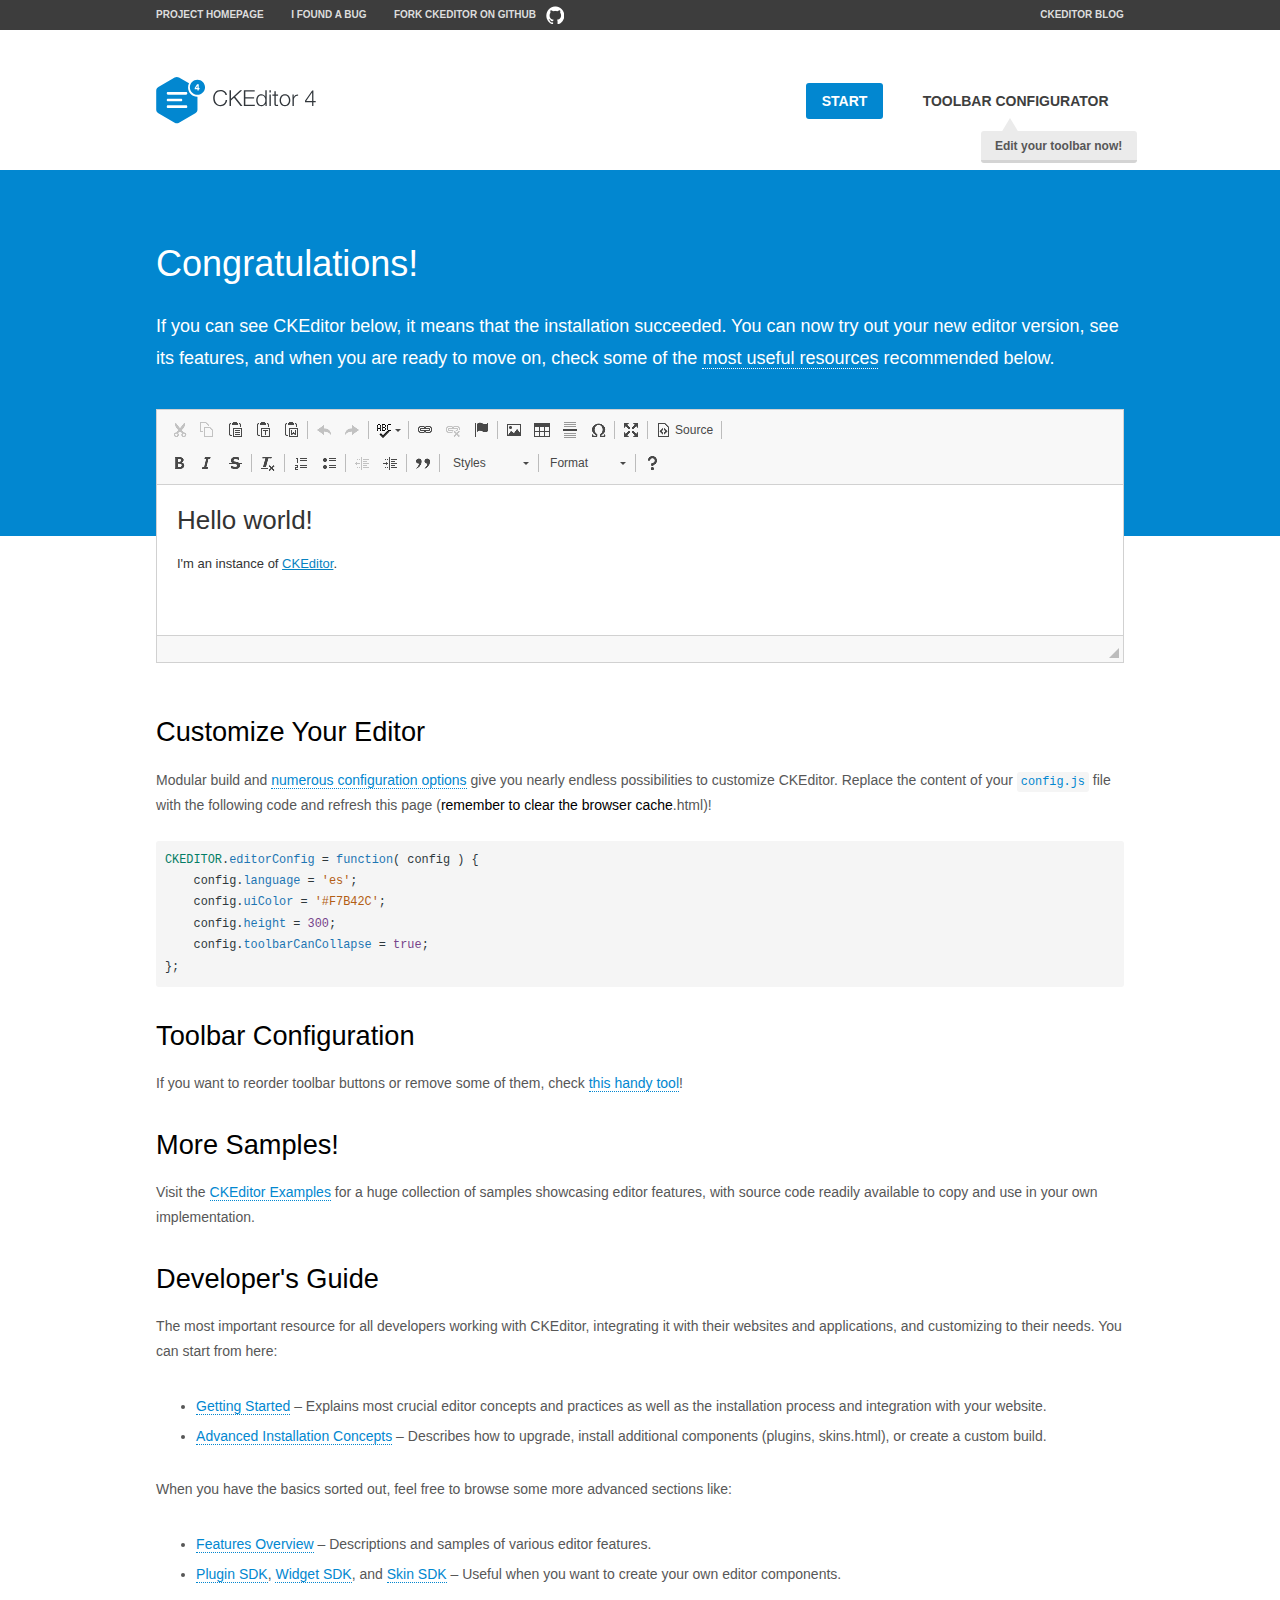
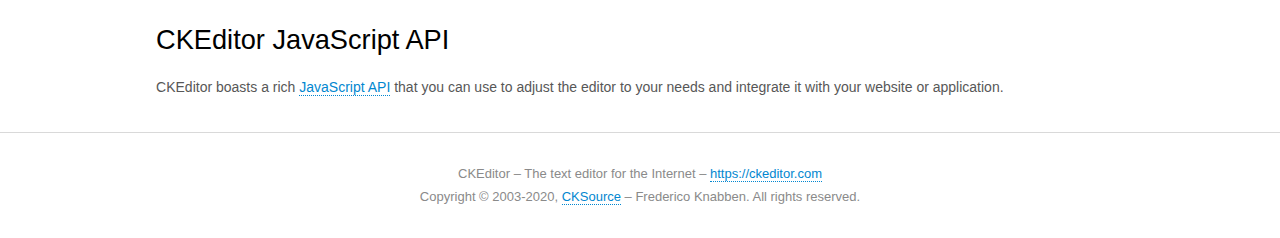
<file: ckeditor/samples/index.html>
<!DOCTYPE html>
<!--
Copyright (c) 2003-2020, CKSource - Frederico Knabben. All rights reserved.
For licensing, see LICENSE.md or https://ckeditor.com/legal/ckeditor-oss-license
-->
<html lang="en">
<head>
	<meta charset="utf-8">
	<title>CKEditor Sample</title>
	<script src="../ckeditor.js"></script>
	<script src="js/sample.js"></script>
	<link rel="stylesheet" href="css/samples.css">
	<link rel="stylesheet" href="toolbarconfigurator/lib/codemirror/neo.css">
	<meta name="viewport" content="width=device-width,initial-scale=1">
	<meta name="description" content="Try the latest sample of CKEditor 4 and learn more about customizing your WYSIWYG editor with endless possibilities.">
</head>
<body id="main">

<nav class="navigation-a">
	<div class="grid-container">
		<ul class="navigation-a-left grid-width-70">
			<li><a href="https://ckeditor.com/ckeditor-4/">Project Homepage</a></li>
			<li><a href="https://github.com/ckeditor/ckeditor4/issues">I found a bug</a></li>
			<li><a href="https://github.com/ckeditor/ckeditor4" class="icon-pos-right icon-navigation-a-github">Fork CKEditor on GitHub</a></li>
		</ul>
		<ul class="navigation-a-right grid-width-30">
			<li><a href="https://ckeditor.com/blog/">CKEditor Blog</a></li>
		</ul>
	</div>
</nav>

<header class="header-a">
	<div class="grid-container">
		<h1 class="header-a-logo grid-width-30">
			<a href="index.html"><img src="img/logo.svg" onerror="this.src='img/logo.png'; this.onerror=null;" alt="CKEditor Sample"></a>
		</h1>

		<nav class="navigation-b grid-width-70">
			<ul>
				<li><a href="index.html" class="button-a button-a-background">Start</a></li>
				<li><a href="toolbarconfigurator/index.html" class="button-a">Toolbar configurator <span class="balloon-a balloon-a-nw">Edit your toolbar now!</span></a></li>
			</ul>
		</nav>
	</div>
</header>

<main>
	<div class="adjoined-top">
		<div class="grid-container">
			<div class="content grid-width-100">
				<h1>Congratulations!</h1>
				<p>
					If you can see CKEditor below, it means that the installation succeeded.
					You can now try out your new editor version, see its features, and when you are ready to move on, check some of the <a href="#sample-customize">most useful resources</a> recommended below.
				</p>
			</div>
		</div>
	</div>
	<div class="adjoined-bottom">
		<div class="grid-container">
			<div class="grid-width-100">
				<div id="editor">
					<h1>Hello world!</h1>
					<p>I'm an instance of <a href="https://ckeditor.com">CKEditor</a>.</p>
				</div>
			</div>
		</div>
	</div>

	<div class="grid-container">
		<div class="content grid-width-100">
			<section id="sample-customize">
				<h2>Customize Your Editor</h2>
				<p>Modular build and <a href="https://ckeditor.com/docs/ckeditor4/latest/guide/dev_configuration.html">numerous configuration options</a> give you nearly endless possibilities to customize CKEditor. Replace the content of your <code><a href="../config.js">config.js</a></code> file with the following code and refresh this page (<strong>remember to clear the browser cache</strong>.html)!</p>
		<pre class="cm-s-neo CodeMirror"><code><span style="padding-right: 0.1px;"><span class="cm-variable">CKEDITOR</span>.<span class="cm-property">editorConfig</span> <span class="cm-operator">=</span> <span class="cm-keyword">function</span>( <span class="cm-def">config</span> ) {</span>
<span style="padding-right: 0.1px;"><span class="cm-tab">	</span><span class="cm-variable-2">config</span>.<span class="cm-property">language</span> <span class="cm-operator">=</span> <span class="cm-string">'es'</span>;</span>
<span style="padding-right: 0.1px;"><span class="cm-tab">	</span><span class="cm-variable-2">config</span>.<span class="cm-property">uiColor</span> <span class="cm-operator">=</span> <span class="cm-string">'#F7B42C'</span>;</span>
<span style="padding-right: 0.1px;"><span class="cm-tab">	</span><span class="cm-variable-2">config</span>.<span class="cm-property">height</span> <span class="cm-operator">=</span> <span class="cm-number">300</span>;</span>
<span style="padding-right: 0.1px;"><span class="cm-tab">	</span><span class="cm-variable-2">config</span>.<span class="cm-property">toolbarCanCollapse</span> <span class="cm-operator">=</span> <span class="cm-atom">true</span>;</span>
<span style="padding-right: 0.1px;">};</span></code></pre>
			</section>

			<section>
				<h2>Toolbar Configuration</h2>
				<p>If you want to reorder toolbar buttons or remove some of them, check <a href="toolbarconfigurator/index.html">this handy tool</a>!</p>
			</section>

			<section>
				<h2>More Samples!</h2>
				<p>Visit the <a href="https://ckeditor.com/docs/ckeditor4/latest/examples/index.html">CKEditor Examples</a> for a huge collection of samples showcasing editor features, with source code readily available to copy and use in your own implementation.</p>
			</section>

			<section>
				<h2>Developer's Guide</h2>
				<p>The most important resource for all developers working with CKEditor, integrating it with their websites and applications, and customizing to their needs. You can start from here:</p>
				<ul>
					<li><a href="https://ckeditor.com/docs/ckeditor4/latest/guide/dev_installation.html">Getting Started</a> &ndash; Explains most crucial editor concepts and practices as well as the installation process and integration with your website.</li>
					<li><a href="https://ckeditor.com/docs/ckeditor4/latest/guide/dev_advanced_installation.html">Advanced Installation Concepts</a> &ndash; Describes how to upgrade, install additional components (plugins, skins.html), or create a custom build.</li>
				</ul>
					<p>When you have the basics sorted out, feel free to browse some more advanced sections like:</p>
				<ul>
					<li><a href="https://ckeditor.com/docs/ckeditor4/latest/features/index.html">Features Overview</a> &ndash; Descriptions and samples of various editor features.</li>
					<li><a href="https://ckeditor.com/docs/ckeditor4/latest/guide/plugin_sdk_intro.html">Plugin SDK</a>, <a href="https://ckeditor.com/docs/ckeditor4/latest/guide/widget_sdk_intro.html">Widget SDK</a>, and <a href="https://ckeditor.com/docs/ckeditor4/latest/guide/skin_sdk_intro.html">Skin SDK</a> &ndash; Useful when you want to create your own editor components.</li>
				</ul>
			</section>

			<section>
				<h2>CKEditor JavaScript API</h2>
				<p>CKEditor boasts a rich <a href="https://ckeditor.com/docs/ckeditor4/latest/api/index.html">JavaScript API</a> that you can use to adjust the editor to your needs and integrate it with your website or application.</p>
			</section>
		</div>
	</div>
</main>

<footer class="footer-a grid-container">
	<div class="grid-container">
		<p class="grid-width-100">
			CKEditor &ndash; The text editor for the Internet &ndash; <a class="samples" href="https://ckeditor.com/">https://ckeditor.com</a>
		</p>
		<p class="grid-width-100" id="copy">
			Copyright &copy; 2003-2020, <a class="samples" href="https://cksource.com/">CKSource</a> &ndash; Frederico Knabben. All rights reserved.
		</p>
	</div>
</footer>
<script>
	initSample();
</script>

</body>
</html>
</file>
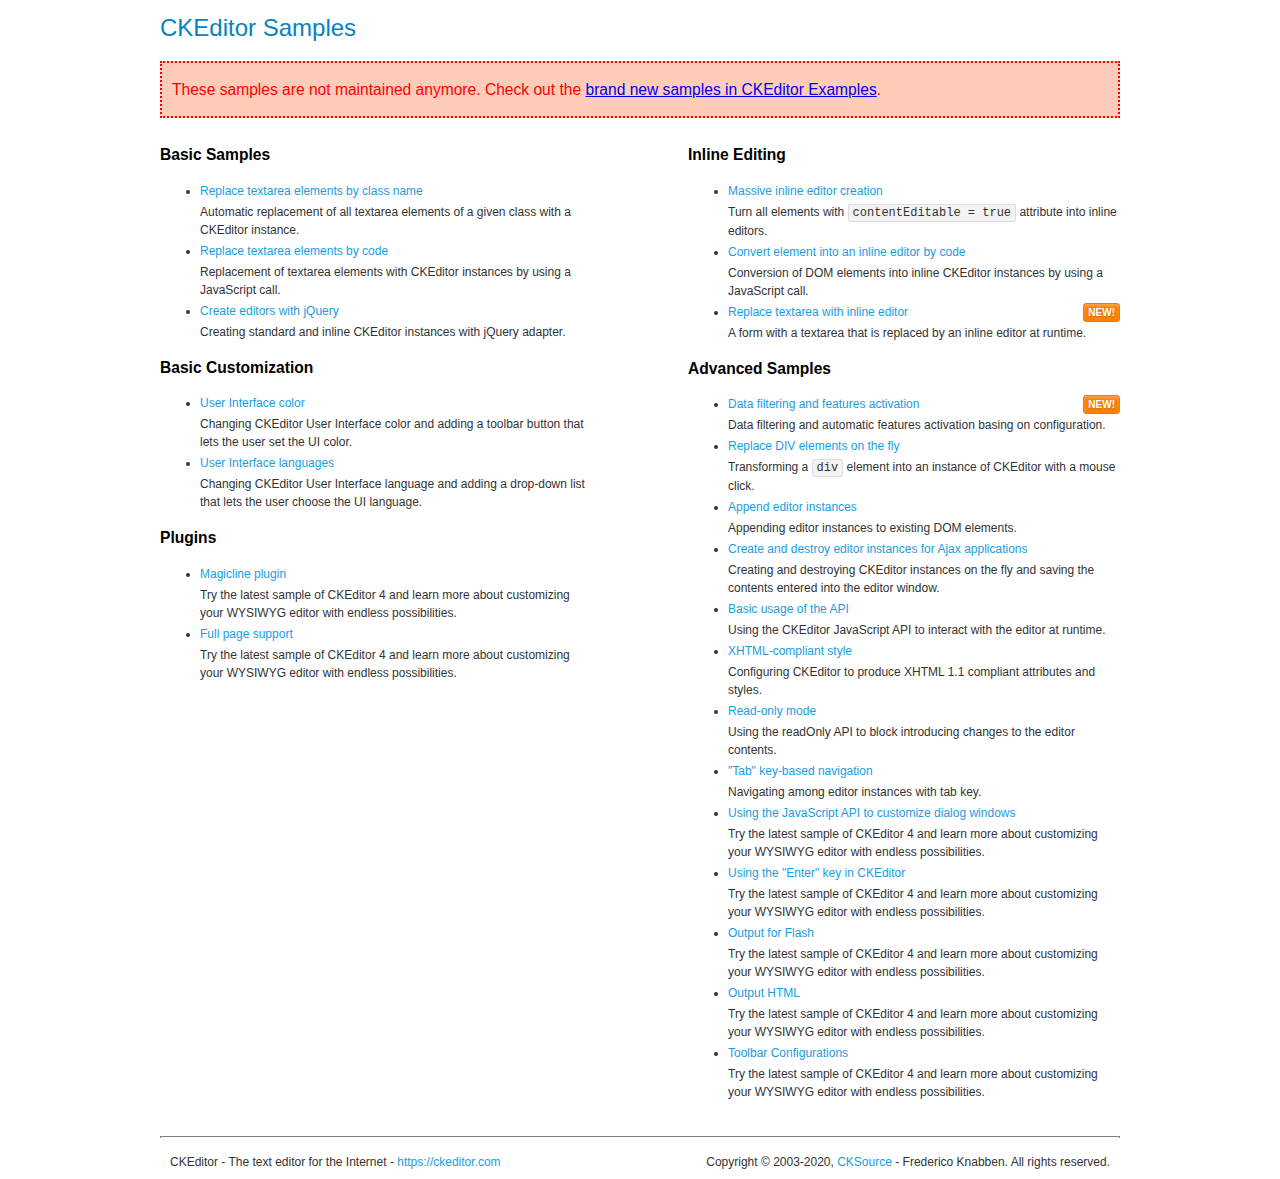
<file: ckeditor/samples/old/index.html>
<!DOCTYPE html>
<!--
Copyright (c) 2003-2020, CKSource - Frederico Knabben. All rights reserved.
For licensing, see LICENSE.md or https://ckeditor.com/legal/ckeditor-oss-license
-->
<html lang="en">
<head>
	<meta charset="utf-8">
	<title>CKEditor Samples</title>
	<link rel="stylesheet" href="sample.css">
	<meta name="description" content="Try the latest sample of CKEditor 4 and learn more about customizing your WYSIWYG editor with endless possibilities.">
</head>
<body>
	<h1 class="samples">
		CKEditor Samples
	</h1>
	<div class="warning deprecated">
		These samples are not maintained anymore. Check out the <a href="https://ckeditor.com/docs/ckeditor4/latest/examples/index.html">brand new samples in CKEditor Examples</a>.
	</div>
	<div class="twoColumns">
		<div class="twoColumnsLeft">
			<h2 class="samples">
				Basic Samples
			</h2>
			<dl class="samples">
				<dt><a class="samples" href="replacebyclass.html">Replace textarea elements by class name</a></dt>
				<dd>Automatic replacement of all textarea elements of a given class with a CKEditor instance.</dd>

				<dt><a class="samples" href="replacebycode.html">Replace textarea elements by code</a></dt>
				<dd>Replacement of textarea elements with CKEditor instances by using a JavaScript call.</dd>

				<dt><a class="samples" href="jquery.html">Create editors with jQuery</a></dt>
				<dd>Creating standard and inline CKEditor instances with jQuery adapter.</dd>
			</dl>

			<h2 class="samples">
				Basic Customization
			</h2>
			<dl class="samples">
				<dt><a class="samples" href="uicolor.html">User Interface color</a></dt>
				<dd>Changing CKEditor User Interface color and adding a toolbar button that lets the user set the UI color.</dd>

				<dt><a class="samples" href="uilanguages.html">User Interface languages</a></dt>
				<dd>Changing CKEditor User Interface language and adding a drop-down list that lets the user choose the UI language.</dd>
			</dl>


			<h2 class="samples">Plugins</h2>
<dl class="samples">
<dt><a class="samples" href="magicline/magicline.html">Magicline plugin</a></dt>
<dd>Try the latest sample of CKEditor 4 and learn more about customizing your WYSIWYG editor with endless possibilities.</dd>

<dt><a class="samples" href="wysiwygarea/fullpage.html">Full page support</a></dt>
<dd>Try the latest sample of CKEditor 4 and learn more about customizing your WYSIWYG editor with endless possibilities.</dd>
</dl>
		</div>
		<div class="twoColumnsRight">
			<h2 class="samples">
				Inline Editing
			</h2>
			<dl class="samples">
				<dt><a class="samples" href="inlineall.html">Massive inline editor creation</a></dt>
				<dd>Turn all elements with <code>contentEditable = true</code> attribute into inline editors.</dd>

				<dt><a class="samples" href="inlinebycode.html">Convert element into an inline editor by code</a></dt>
				<dd>Conversion of DOM elements into inline CKEditor instances by using a JavaScript call.</dd>

				<dt><a class="samples" href="inlinetextarea.html">Replace textarea with inline editor</a> <span class="new">New!</span></dt>
				<dd>A form with a textarea that is replaced by an inline editor at runtime.</dd>

				
			</dl>

			<h2 class="samples">
				Advanced Samples
			</h2>
			<dl class="samples">
				<dt><a class="samples" href="datafiltering.html">Data filtering and features activation</a> <span class="new">New!</span></dt>
				<dd>Data filtering and automatic features activation basing on configuration.</dd>

				<dt><a class="samples" href="divreplace.html">Replace DIV elements on the fly</a></dt>
				<dd>Transforming a <code>div</code> element into an instance of CKEditor with a mouse click.</dd>

				<dt><a class="samples" href="appendto.html">Append editor instances</a></dt>
				<dd>Appending editor instances to existing DOM elements.</dd>

				<dt><a class="samples" href="ajax.html">Create and destroy editor instances for Ajax applications</a></dt>
				<dd>Creating and destroying CKEditor instances on the fly and saving the contents entered into the editor window.</dd>

				<dt><a class="samples" href="api.html">Basic usage of the API</a></dt>
				<dd>Using the CKEditor JavaScript API to interact with the editor at runtime.</dd>

				<dt><a class="samples" href="xhtmlstyle.html">XHTML-compliant style</a></dt>
				<dd>Configuring CKEditor to produce XHTML 1.1 compliant attributes and styles.</dd>

				<dt><a class="samples" href="readonly.html">Read-only mode</a></dt>
				<dd>Using the readOnly API to block introducing changes to the editor contents.</dd>

				<dt><a class="samples" href="tabindex.html">"Tab" key-based navigation</a></dt>
				<dd>Navigating among editor instances with tab key.</dd>


				
<dt><a class="samples" href="dialog/dialog.html">Using the JavaScript API to customize dialog windows</a></dt>
<dd>Try the latest sample of CKEditor 4 and learn more about customizing your WYSIWYG editor with endless possibilities.</dd>

<dt><a class="samples" href="enterkey/enterkey.html">Using the &quot;Enter&quot; key in CKEditor</a></dt>
<dd>Try the latest sample of CKEditor 4 and learn more about customizing your WYSIWYG editor with endless possibilities.</dd>

<dt><a class="samples" href="htmlwriter/outputforflash.html">Output for Flash</a></dt>
<dd>Try the latest sample of CKEditor 4 and learn more about customizing your WYSIWYG editor with endless possibilities.</dd>

<dt><a class="samples" href="htmlwriter/outputhtml.html">Output HTML</a></dt>
<dd>Try the latest sample of CKEditor 4 and learn more about customizing your WYSIWYG editor with endless possibilities.</dd>

<dt><a class="samples" href="toolbar/toolbar.html">Toolbar Configurations</a></dt>
<dd>Try the latest sample of CKEditor 4 and learn more about customizing your WYSIWYG editor with endless possibilities.</dd>

			</dl>
		</div>
	</div>
	<div id="footer">
		<hr>
		<p>
			CKEditor - The text editor for the Internet - <a class="samples" href="https://ckeditor.com/">https://ckeditor.com</a>
		</p>
		<p id="copy">
			Copyright &copy; 2003-2020, <a class="samples" href="https://cksource.com/">CKSource</a> - Frederico Knabben. All rights reserved.
		</p>
	</div>
</body>
</html>
</file>
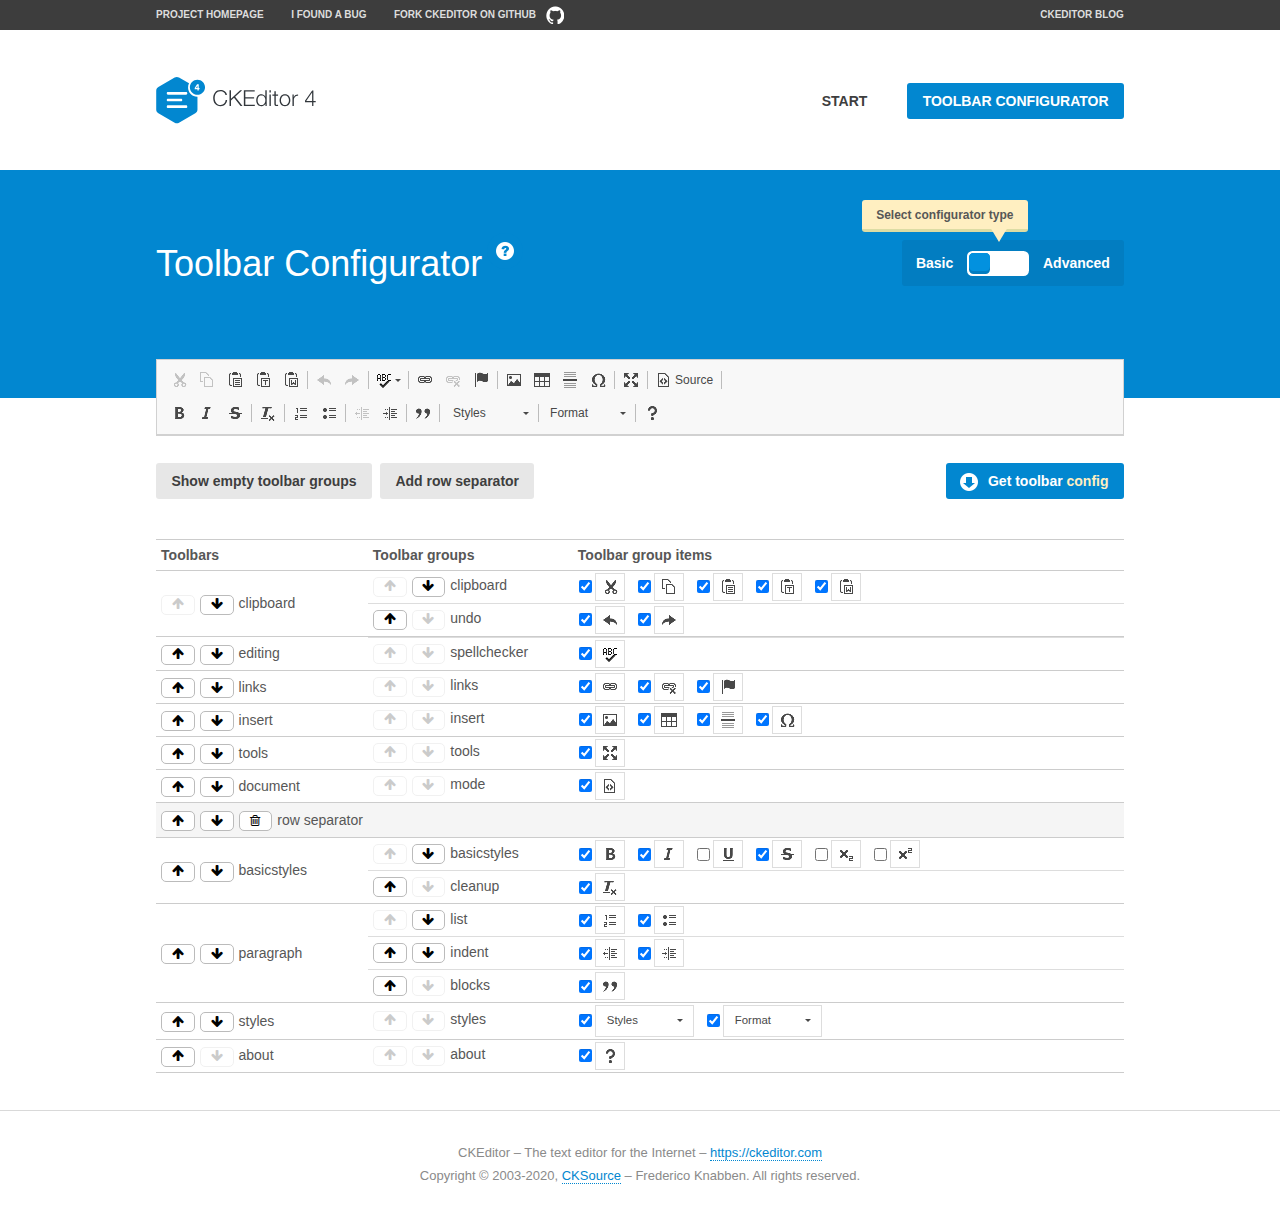
<file: ckeditor/samples/toolbarconfigurator/index.html>
<!DOCTYPE html>
<!--
Copyright (c) 2003-2020, CKSource - Frederico Knabben. All rights reserved.
For licensing, see LICENSE.md or https://ckeditor.com/legal/ckeditor-oss-license
-->
<!--[if IE 8]><html class="ie8"><![endif]-->
<!--[if gt IE 8]><html><![endif]-->
<!--[if !IE]><!--><html lang="en"><!--<![endif]-->
<head>
	<meta charset="utf-8">
	<title>Toolbar Configurator</title>
	<script src="../../ckeditor.js"></script>
	<script>
		if ( CKEDITOR.env.ie && CKEDITOR.env.version < 9 )
			CKEDITOR.tools.enableHtml5Elements( document );
	</script>
	<link rel="stylesheet" href="lib/codemirror/codemirror.css">
	<link rel="stylesheet" href="lib/codemirror/show-hint.css">
	<link rel="stylesheet" href="lib/codemirror/neo.css">
	<link rel="stylesheet" href="css/fontello.css">
	<link rel="stylesheet" href="../css/samples.css">
	<meta name="description" content="Try the latest sample of CKEditor 4 and learn more about customizing your WYSIWYG editor with endless possibilities.">
</head>
<body id="toolbar">

<nav class="navigation-a">
	<div class="grid-container">
		<ul class="navigation-a-left grid-width-70">
			<li><a href="https://ckeditor.com/ckeditor-4/">Project Homepage</a></li>
			<li><a href="https://github.com/ckeditor/ckeditor4/issues">I found a bug</a></li>
			<li><a href="https://github.com/ckeditor/ckeditor4" class="icon-pos-right icon-navigation-a-github">Fork CKEditor on GitHub</a></li>
		</ul>
		<ul class="navigation-a-right grid-width-30">
			<li><a href="https://ckeditor.com/blog/">CKEditor Blog</a></li>
		</ul>
	</div>
</nav>

<header class="header-a">
	<div class="grid-container">
		<h1 class="header-a-logo grid-width-30">
			<a href="../index.html"><img src="../img/logo.svg" onerror="this.src='../img/logo.png'; this.onerror=null;" alt="CKEditor Logo"></a>
		</h1>
		<nav class="navigation-b grid-width-70">
			<ul>
				<li><a href="../index.html"  class="button-a">Start</a></li>
				<li><a href="index.html"  class="button-a button-a-background">Toolbar configurator</a></li>
			</ul>
		</nav>
	</div>
</header>

<main>
	<div class="adjoined-top">
		<div class="grid-container">
			<div class="content grid-width-100">
				<div class="grid-container-nested">
					<h1 class="grid-width-60">
						Toolbar Configurator
						<a href="#help-content" type="button" title="Configurator help" id="help" class="button-a button-a-background button-a-no-text icon-pos-left icon-question-mark">Help</a>
					</h1>

					<div class="grid-width-40 grid-switch-magic">
						<div class="switch">
							<span class="balloon-a balloon-a-se">Select configurator type</span>
							<input type="radio" name="radio" data-num="1" id="radio-basic" />
							<input type="radio" name="radio" data-num="2" id="radio-advanced" />
							<label data-for="1" for="radio-basic">Basic</label>
							<span class="switch-inner">
								<span class="handler"></span>
							</span>
							<label data-for="2" for="radio-advanced">Advanced</label>
						</div>
					</div>
				</div>
			</div>
		</div>
	</div>
	<div class="adjoined-bottom">
		<div class="grid-container">
			<div class="grid-width-100">
				<div class="editors-container">
					<div id="editor-basic"></div>
					<div id="editor-advanced"></div>
				</div>
			</div>
		</div>
	</div>

	<div class="grid-container configurator">
		<div class="content grid-width-100">
			<div class="configurator">
				<div>
					<div id="toolbarModifierWrapper"></div>
				</div>
			</div>
		</div>
	</div>

	<div id="help-content">
		<div class="grid-container">
			<div class="grid-width-100">
				<h2>What Am I Doing Here?</h2>

				<div class="grid-container grid-container-nested">
					<div class="basic">
						<div class="grid-width-50">
							<p>Arrange <a href="https://ckeditor.com/docs/ckeditor4/latest/api/CKEDITOR_config.html#cfg-toolbarGroups">toolbar groups</a>, toggle <a href="https://ckeditor.com/docs/ckeditor4/latest/api/CKEDITOR_config.html#cfg-removeButtons">button visibility</a> according to your needs and get your toolbar configuration.</p>
							<p>You can replace the content of the <a href="../../config.js"><code>config.js</code></a> file with the generated configuration. If you already set some configuration options you will need to merge both configurations.</p>
						</div>
						<div class="grid-width-50">
							<p>Read more about different ways of <a href="https://ckeditor.com/docs/ckeditor4/latest/guide/dev_configuration.html">setting configuration</a> and do not forget about <strong>clearing browser cache</strong>.</p>
							<p>Arranging toolbar groups is the recommended way of configuring the toolbar, but if you need more freedom you can use the <a href="#advanced">advanced configurator</a>.</p>
						</div>
					</div>
					<div class="advanced" style="display: none;">
						<div class="grid-width-50">
							<p>With this code editor you can edit your <a href="https://ckeditor.com/docs/ckeditor4/latest/api/CKEDITOR_config.html#cfg-toolbar">toolbar configuration</a> live.</p>
							<p>You can replace the content of the <a href="../../config.js"><code>config.js</code></a> file with the generated configuration. If you already set some configuration options you will need to merge both configurations.</p>
						</div>
						<div class="grid-width-50">
							<p>Read more about different ways of <a href="https://ckeditor.com/docs/ckeditor4/latest/guide/dev_configuration.html">setting configuration</a> and do not forget about <strong>clearing browser cache</strong>.</p>
						</div>
					</div>
				</div>

				<p class="grid-container grid-container-nested">
					<button type="button" class="help-content-close grid-width-100 button-a button-a-background">Got it. Let's play!</button>
				</p>
			</div>
		</div>
	</div>
</main>

<footer class="footer-a grid-container">
	<p class="grid-width-100">
		CKEditor &ndash; The text editor for the Internet &ndash; <a class="samples" href="https://ckeditor.com/">https://ckeditor.com</a>
	</p>
	<p class="grid-width-100" id="copy">
		Copyright &copy; 2003-2020, <a class="samples" href="https://cksource.com/">CKSource</a> &ndash; Frederico Knabben. All rights reserved.
	</p>
</footer>

<script src="lib/codemirror/codemirror.js"></script>
<script src="lib/codemirror/javascript.js"></script>
<script src="lib/codemirror/show-hint.js"></script>

<script src="js/fulltoolbareditor.js"></script>
<script src="js/abstracttoolbarmodifier.js"></script>
<script src="js/toolbarmodifier.js"></script>
<script src="js/toolbartextmodifier.js"></script>
<script src="../js/sf.js"></script>

<script>
	( function() {
		'use strict';

		var mode = ( window.location.hash.substr( 1 ) === 'advanced' ) ? 'advanced' : 'basic',
			configuratorSection = CKEDITOR.document.findOne( 'main > .grid-container.configurator' ),
			basicInstruction = CKEDITOR.document.findOne( '#help-content .basic' ),
			advancedInstruction = CKEDITOR.document.findOne( '#help-content .advanced' ),

			// Configurator mode switcher.
			modeSwitchBasic = CKEDITOR.document.getById( 'radio-basic' ),
			modeSwitchAdvanced = CKEDITOR.document.getById( 'radio-advanced' );

		// Initial setup
		function updateSwitcher() {
			if ( mode === 'advanced' ) {
				modeSwitchAdvanced.$.checked = true;
			} else {
				modeSwitchBasic.$.checked = true;
			}
		}

		updateSwitcher();

		CKEDITOR.document.getWindow().on( 'hashchange', function( e ) {
			var hash = window.location.hash.substr( 1 );
			if ( !( hash === 'advanced' || hash === 'basic' ) ) {
				return;
			}
			mode = hash;
			onToolbarsDone( mode );
		} );

		CKEDITOR.document.getWindow().on( 'resize', function() {
			updateToolbar( ( mode === 'basic' ? toolbarModifier : toolbarTextModifier )[ 'editorInstance' ] );
		} );

		function onRefresh( modifier ) {
			modifier = modifier || this;

			if ( mode === 'basic' && modifier instanceof ToolbarConfigurator.ToolbarTextModifier ) {
				return;
			}

			// CodeMirror container becomes visible, so we need to refresh and to avoid rendering problems.
			if ( mode === 'advanced' && modifier instanceof ToolbarConfigurator.ToolbarTextModifier ) {
				modifier.codeContainer.refresh();
			}

			updateToolbar( modifier.editorInstance );
		}

		function updateToolbar( editor ) {
			var editorContainer = editor.container;

			// Not always editor is loaded.
			if ( !editorContainer ) {
				return;
			}

			var displayStyle = editorContainer.getStyle( 'display' );

			editorContainer.setStyle( 'display', 'block' );

			var newHeight = editorContainer.getSize( 'height' );

			var newMarginTop = parseInt( editorContainer.getComputedStyle( 'margin-top' ), 10 );
			newMarginTop = ( isNaN( newMarginTop ) ? 0 : Number( newMarginTop ) );

			var newMarginBottom = parseInt( editorContainer.getComputedStyle( 'margin-bottom' ), 10 );
			newMarginBottom = ( isNaN( newMarginBottom ) ? 0 : Number( newMarginBottom ) );

			var result = newHeight + newMarginTop + newMarginBottom;

			editorContainer.setStyle( 'display', displayStyle );

			editor.container.getAscendant( 'div' ).setStyle( 'height', result + 'px' );
		}

		var toolbarModifier = new ToolbarConfigurator.ToolbarModifier( 'editor-basic' );

		var done = 0;
		toolbarModifier.init( onToolbarInit );
		toolbarModifier.onRefresh = onRefresh;

		CKEDITOR.document.getById( 'toolbarModifierWrapper' ).append( toolbarModifier.mainContainer );

		var toolbarTextModifier = new ToolbarConfigurator.ToolbarTextModifier( 'editor-advanced' );
		toolbarTextModifier.init( onToolbarInit );
		toolbarTextModifier.onRefresh = onRefresh;

		function onToolbarInit() {
			if ( ++done === 2 ) {
				onToolbarsDone();

				positionSticky.watch( CKEDITOR.document.findOne( '.toolbar' ), function() {
					return mode === 'advanced';
				} );
			}
		}

		function onToolbarsDone() {
			if ( mode === 'basic' ) {
				toggleModeBasic( false );
			} else {
				toggleModeAdvanced( false );
			}

			updateSwitcher();

			setTimeout( function() {
				CKEDITOR.document.findOne( '.editors-container' ).addClass( 'active' );
				CKEDITOR.document.findOne( '#toolbarModifierWrapper' ).addClass( 'active' );
			}, 200 );
		}

		CKEDITOR.document.getById( 'toolbarModifierWrapper' ).append( toolbarTextModifier.mainContainer );

		function toogleModeSwitch( onElement, offElement, onModifier, offModifier ) {
			onElement.addClass( 'fancy-button-active' );
			offElement.removeClass( 'fancy-button-active' );

			onModifier.showUI();
			offModifier.hideUI();
		}

		function toggleModeBasic( callOnRefresh ) {
			callOnRefresh = ( callOnRefresh !== false );
			mode = 'basic';
			window.location.hash = '#basic';
			toogleModeSwitch( modeSwitchBasic, modeSwitchAdvanced, toolbarModifier, toolbarTextModifier );

			configuratorSection.removeClass( 'freed-width' );
			basicInstruction.show();
			advancedInstruction.hide();

			callOnRefresh && onRefresh( toolbarModifier );
		}

		function toggleModeAdvanced( callOnRefresh ) {
			callOnRefresh = ( callOnRefresh !== false );
			mode = 'advanced';
			window.location.hash = '#advanced';
			toogleModeSwitch( modeSwitchAdvanced, modeSwitchBasic, toolbarTextModifier, toolbarModifier );

			configuratorSection.addClass( 'freed-width' );
			advancedInstruction.show();
			basicInstruction.hide();

			callOnRefresh && onRefresh( toolbarTextModifier );
		}

		modeSwitchBasic.on( 'click', toggleModeBasic );
		modeSwitchAdvanced.on( 'click', toggleModeAdvanced );

		//
		// Position:sticky for the toolbar.
		//

		// Will make elements behave like they were styled with position:sticky.
		var positionSticky = {
			// Store object: {
			// 		element: CKEDITOR.dom.element, // Element which will float.
			// 		placeholder: CKEDITOR.dom.element, // Placeholder which is place to prevent page bounce.
			// 		isFixed: boolean // Whether element float now.
			// }
			watched: [],

			active: [],

			staticContainer: null,

			init: function() {
				var element = CKEDITOR.dom.element.createFromHtml(
					'<div class="staticContainer">' +
						'<div class="grid-container" >' +
							'<div class="grid-width-100">' +
								'<div class="inner"></div>' +
							'</div>' +
						'</div>' +
					'</div>' );

				this.staticContainer = element.findOne( '.inner' );

				CKEDITOR.document.getBody().append( element );
			},

			watch: function( element, preventFunc ) {
				this.watched.push( {
					element: element,
					placeholder: new CKEDITOR.dom.element( 'div' ),
					isFixed: false,
					preventFunc: preventFunc
				} );
			},

			checkAll: function() {
				for ( var i = 0; i < this.watched.length; i++ ) {
					this.check( this.watched[ i ] );
				}
			},

			check: function( element ) {
				var isFixed = element.isFixed;
				var shouldBeFixed = this.shouldBeFixed( element );

				// Nothing to be done.
				if ( isFixed === shouldBeFixed ) {
					return;
				}

				var placeholder = element.placeholder;

				if ( isFixed ) {
					// Unfixing.

					element.element.insertBefore( placeholder );
					placeholder.remove();

					element.element.removeStyle( 'margin' );

					this.active.splice( CKEDITOR.tools.indexOf( this.active, element ), 1 );

				} else {
					// Fixing.
					placeholder.setStyle( 'width', element.element.getSize( 'width' ) + 'px' );
					placeholder.setStyle( 'height', element.element.getSize( 'height' ) + 'px' );
					placeholder.setStyle( 'margin-bottom', element.element.getComputedStyle( 'margin-bottom' ) );
					placeholder.setStyle( 'display', element.element.getComputedStyle( 'display' ) );
					placeholder.insertAfter( element.element );

					this.staticContainer.append( element.element );

					this.active.push( element );
				}

				element.isFixed = !element.isFixed;
			},

			shouldBeFixed: function( element ) {
				if ( element.preventFunc && element.preventFunc() ) {
					return false;
				}

				// If element is already fixed we are checking it's placeholder.
				var related = ( element.isFixed ? element.placeholder : element.element ),
					clientRect = related.$.getBoundingClientRect(),
					staticHeight = this.staticContainer.getSize('height' ),
					elemHeight = element.element.getSize( 'height' );

				if ( element.isFixed ) {
					return ( clientRect.top + elemHeight < staticHeight );
				} else {
					return ( clientRect.top < staticHeight );
				}
			}
		};

		positionSticky.init();

		CKEDITOR.document.getWindow().on( 'scroll',
			CKEDITOR.tools.eventsBuffer( 100, positionSticky.checkAll, positionSticky ).input
		);

		// Make the toolbar sticky.
		positionSticky.watch( CKEDITOR.document.findOne( '.editors-container' ) );

		// Help button and help-content.
		( function() {
			var helpButton = CKEDITOR.document.getById( 'help' ),
				helpContent = CKEDITOR.document.getById( 'help-content' );

			// Don't show help button on IE8 because it's unsupported by Pico Modal.
			if ( CKEDITOR.env.ie && CKEDITOR.env.version == 8 ) {
				helpButton.hide();
			} else {
				// Display help modal when the button is clicked.
				helpButton.on( 'click', function( evt ) {
					SF.modal( {
						// Clone modal content from DOM.
						content: helpContent.getHtml(),

						afterCreate: function( modal ) {
							// Enable modal content button to close the modal.
							new CKEDITOR.dom.element( modal.modalElem() ).findOne( '.help-content-close' ).once( 'click', modal.close );
						}
					} ).show();
				} );
			}
		} )();
	} )();
</script>
</body>
</html>
</file>
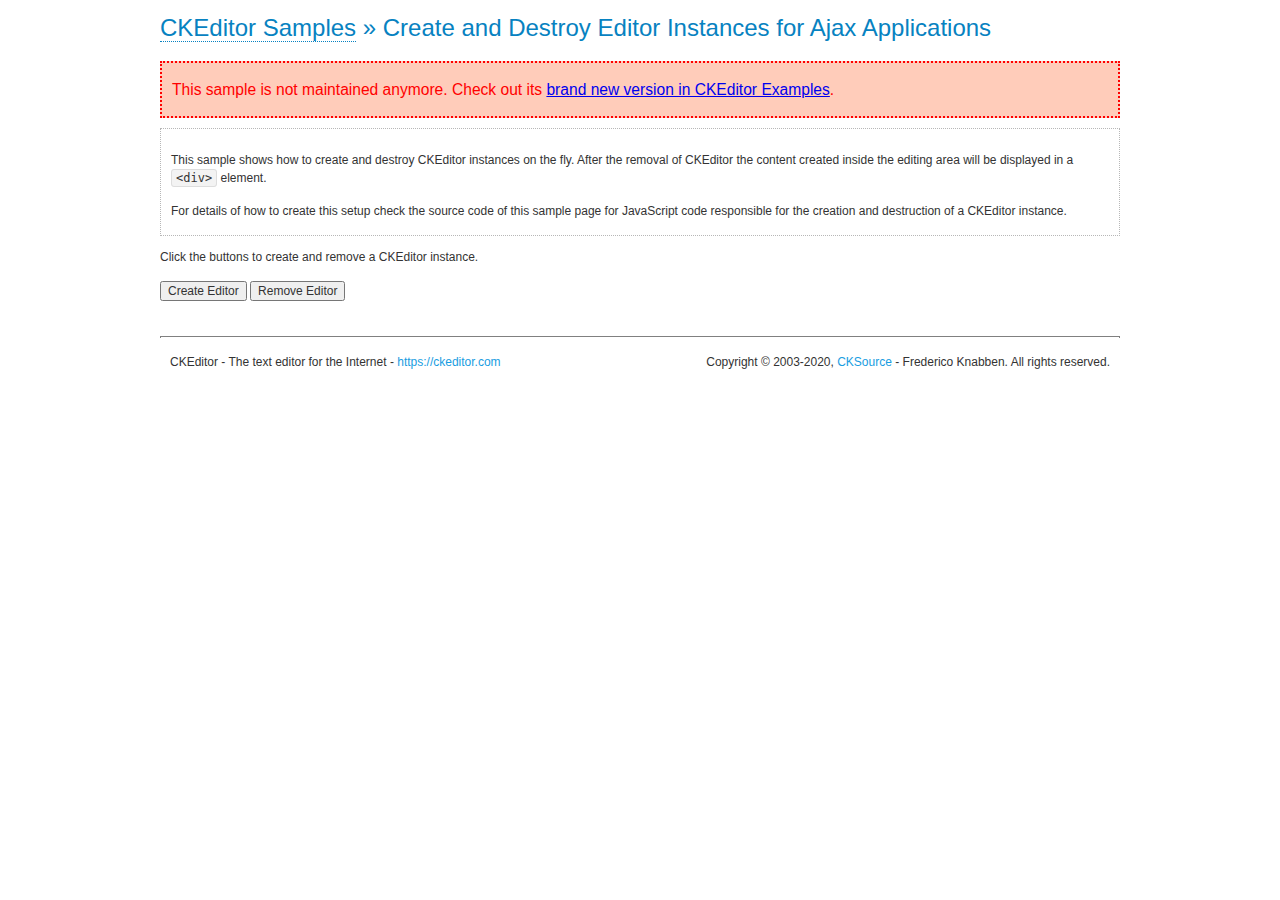
<file: ckeditor/samples/old/ajax.html>
<!DOCTYPE html>
<!--
Copyright (c) 2003-2020, CKSource - Frederico Knabben. All rights reserved.
For licensing, see LICENSE.md or https://ckeditor.com/legal/ckeditor-oss-license
-->
<html lang="en">
<head>
	<meta charset="utf-8">
	<title>Ajax &mdash; CKEditor Sample</title>
	<script src="../../ckeditor.js"></script>
	<link rel="stylesheet" href="sample.css">
	<meta name="description" content="Try the latest sample of CKEditor 4 and learn more about customizing your WYSIWYG editor with endless possibilities.">
	<script>

		var editor, html = '';

		function createEditor() {
			if ( editor )
				return;

			// Create a new editor inside the <div id="editor">, setting its value to html
			var config = {};
			editor = CKEDITOR.appendTo( 'editor', config, html );
		}

		function removeEditor() {
			if ( !editor )
				return;

			// Retrieve the editor contents. In an Ajax application, this data would be
			// sent to the server or used in any other way.
			document.getElementById( 'editorcontents' ).innerHTML = html = editor.getData();
			document.getElementById( 'contents' ).style.display = '';

			// Destroy the editor.
			editor.destroy();
			editor = null;
		}

	</script>
</head>
<body>
	<h1 class="samples">
		<a href="index.html">CKEditor Samples</a> &raquo; Create and Destroy Editor Instances for Ajax Applications
	</h1>
	<div class="warning deprecated">
		This sample is not maintained anymore. Check out its <a href="https://ckeditor.com/docs/ckeditor4/latest/examples/saveajax.html">brand new version in CKEditor Examples</a>.
	</div>
	<div class="description">
		<p>
			This sample shows how to create and destroy CKEditor instances on the fly. After the removal of CKEditor the content created inside the editing
			area will be displayed in a <code>&lt;div&gt;</code> element.
		</p>
		<p>
			For details of how to create this setup check the source code of this sample page
			for JavaScript code responsible for the creation and destruction of a CKEditor instance.
		</p>
	</div>
	<p>Click the buttons to create and remove a CKEditor instance.</p>
	<p>
		<input onclick="createEditor();" type="button" value="Create Editor">
		<input onclick="removeEditor();" type="button" value="Remove Editor">
	</p>
	<!-- This div will hold the editor. -->
	<div id="editor">
	</div>
	<div id="contents" style="display: none">
		<p>
			Edited Contents:
		</p>
		<!-- This div will be used to display the editor contents. -->
		<div id="editorcontents">
		</div>
	</div>
	<div id="footer">
		<hr>
		<p>
			CKEditor - The text editor for the Internet - <a class="samples" href="https://ckeditor.com/">https://ckeditor.com</a>
		</p>
		<p id="copy">
			Copyright &copy; 2003-2020, <a class="samples" href="https://cksource.com/">CKSource</a> - Frederico
			Knabben. All rights reserved.
		</p>
	</div>
</body>
</html>
</file>
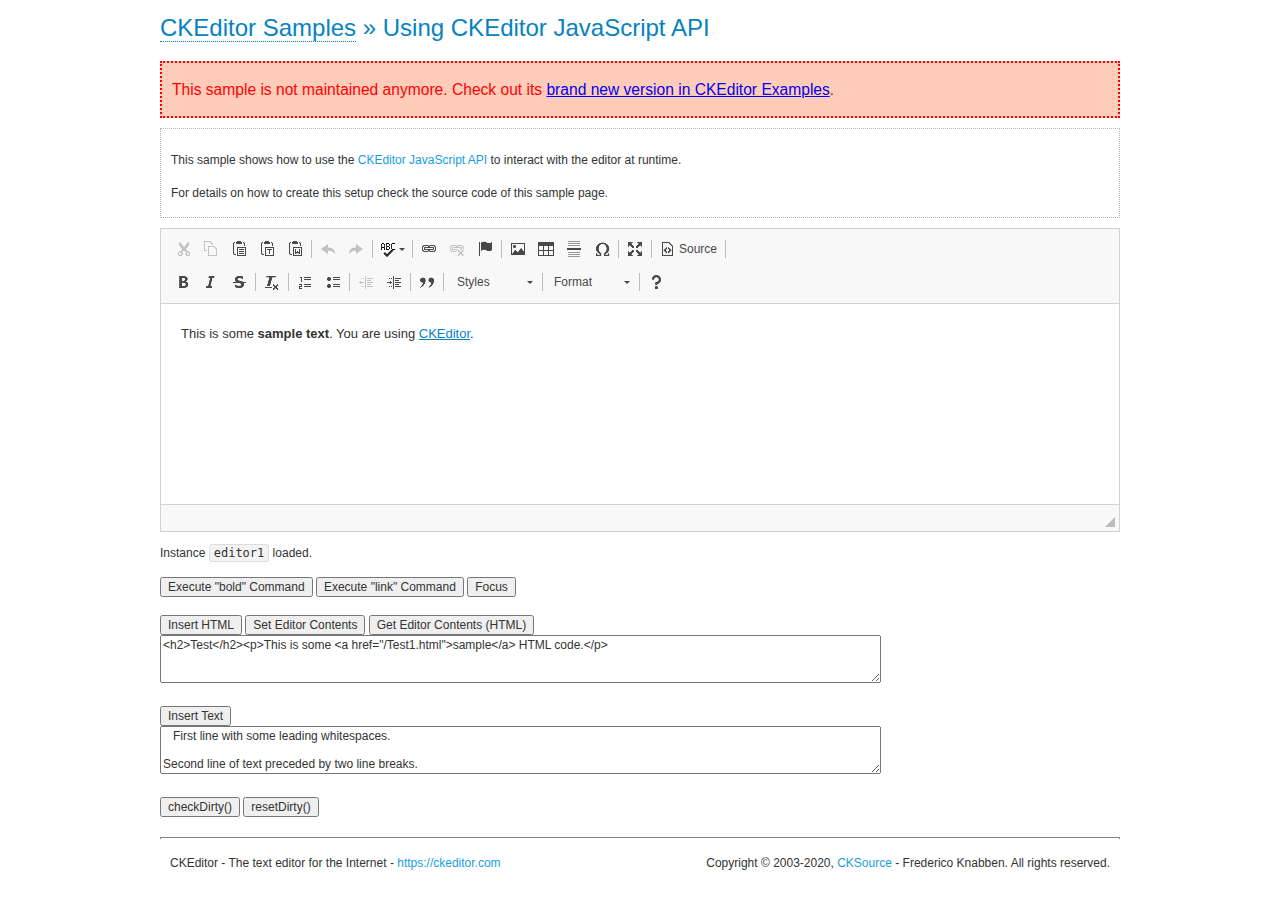
<file: ckeditor/samples/old/api.html>
<!DOCTYPE html>
<!--
Copyright (c) 2003-2020, CKSource - Frederico Knabben. All rights reserved.
For licensing, see LICENSE.md or https://ckeditor.com/legal/ckeditor-oss-license
-->
<html lang="en">
<head>
	<meta charset="utf-8">
	<title>API Usage &mdash; CKEditor Sample</title>
	<script src="../../ckeditor.js"></script>
	<link href="sample.css" rel="stylesheet">
	<meta name="description" content="Try the latest sample of CKEditor 4 and learn more about customizing your WYSIWYG editor with endless possibilities.">
	<script>

// The instanceReady event is fired, when an instance of CKEditor has finished
// its initialization.
CKEDITOR.on( 'instanceReady', function( ev ) {
	// Show the editor name and description in the browser status bar.
	document.getElementById( 'eMessage' ).innerHTML = 'Instance <code>' + ev.editor.name + '<\/code> loaded.';

	// Show this sample buttons.
	document.getElementById( 'eButtons' ).style.display = 'block';
});

function InsertHTML() {
	// Get the editor instance that we want to interact with.
	var editor = CKEDITOR.instances.editor1;
	var value = document.getElementById( 'htmlArea' ).value;

	// Check the active editing mode.
	if ( editor.mode == 'wysiwyg' )
	{
		// Insert HTML code.
		// https://ckeditor.com/docs/ckeditor4/latest/api/CKEDITOR_editor.html#method-insertHtml
		editor.insertHtml( value );
	}
	else
		alert( 'You must be in WYSIWYG mode!' );
}

function InsertText() {
	// Get the editor instance that we want to interact with.
	var editor = CKEDITOR.instances.editor1;
	var value = document.getElementById( 'txtArea' ).value;

	// Check the active editing mode.
	if ( editor.mode == 'wysiwyg' )
	{
		// Insert as plain text.
		// https://ckeditor.com/docs/ckeditor4/latest/api/CKEDITOR_editor.html#method-insertText
		editor.insertText( value );
	}
	else
		alert( 'You must be in WYSIWYG mode!' );
}

function SetContents() {
	// Get the editor instance that we want to interact with.
	var editor = CKEDITOR.instances.editor1;
	var value = document.getElementById( 'htmlArea' ).value;

	// Set editor contents (replace current contents).
	// https://ckeditor.com/docs/ckeditor4/latest/api/CKEDITOR_editor.html#method-setData
	editor.setData( value );
}

function GetContents() {
	// Get the editor instance that you want to interact with.
	var editor = CKEDITOR.instances.editor1;

	// Get editor contents
	// https://ckeditor.com/docs/ckeditor4/latest/api/CKEDITOR_editor.html#method-getData
	alert( editor.getData() );
}

function ExecuteCommand( commandName ) {
	// Get the editor instance that we want to interact with.
	var editor = CKEDITOR.instances.editor1;

	// Check the active editing mode.
	if ( editor.mode == 'wysiwyg' )
	{
		// Execute the command.
		// https://ckeditor.com/docs/ckeditor4/latest/api/CKEDITOR_editor.html#method-execCommand
		editor.execCommand( commandName );
	}
	else
		alert( 'You must be in WYSIWYG mode!' );
}

function CheckDirty() {
	// Get the editor instance that we want to interact with.
	var editor = CKEDITOR.instances.editor1;
	// Checks whether the current editor contents present changes when compared
	// to the contents loaded into the editor at startup
	// https://ckeditor.com/docs/ckeditor4/latest/api/CKEDITOR_editor.html#method-checkDirty
	alert( editor.checkDirty() );
}

function ResetDirty() {
	// Get the editor instance that we want to interact with.
	var editor = CKEDITOR.instances.editor1;
	// Resets the "dirty state" of the editor (see CheckDirty())
	// https://ckeditor.com/docs/ckeditor4/latest/api/CKEDITOR_editor.html#method-resetDirty
	editor.resetDirty();
	alert( 'The "IsDirty" status has been reset' );
}

function Focus() {
	CKEDITOR.instances.editor1.focus();
}

function onFocus() {
	document.getElementById( 'eMessage' ).innerHTML = '<b>' + this.name + ' is focused </b>';
}

function onBlur() {
	document.getElementById( 'eMessage' ).innerHTML = this.name + ' lost focus';
}

	</script>

</head>
<body>
	<h1 class="samples">
		<a href="index.html">CKEditor Samples</a> &raquo; Using CKEditor JavaScript API
	</h1>
	<div class="warning deprecated">
		This sample is not maintained anymore. Check out its <a href="https://ckeditor.com/docs/ckeditor4/latest/examples/api.html">brand new version in CKEditor Examples</a>.
	</div>
	<div class="description">
	<p>
		This sample shows how to use the
		<a class="samples" href="https://ckeditor.com/docs/ckeditor4/latest/api/CKEDITOR_editor.html">CKEditor JavaScript API</a>
		to interact with the editor at runtime.
	</p>
	<p>
		For details on how to create this setup check the source code of this sample page.
	</p>
	</div>

	<!-- This <div> holds alert messages to be display in the sample page. -->
	<div id="alerts">
		<noscript>
			<p>
				<strong>CKEditor requires JavaScript to run</strong>. In a browser with no JavaScript
				support, like yours, you should still see the contents (HTML data) and you should
				be able to edit it normally, without a rich editor interface.
			</p>
		</noscript>
	</div>
	<form action="../../../samples/sample_posteddata.php" method="post">
		<textarea cols="100" id="editor1" name="editor1" rows="10">&lt;p&gt;This is some &lt;strong&gt;sample text&lt;/strong&gt;. You are using &lt;a href="https://ckeditor.com/"&gt;CKEditor&lt;/a&gt;.&lt;/p&gt;</textarea>

		<script>
			// Replace the <textarea id="editor1"> with an CKEditor instance.
			CKEDITOR.replace( 'editor1', {
				on: {
					focus: onFocus,
					blur: onBlur,

					// Check for availability of corresponding plugins.
					pluginsLoaded: function( evt ) {
						var doc = CKEDITOR.document, ed = evt.editor;
						if ( !ed.getCommand( 'bold' ) )
							doc.getById( 'exec-bold' ).hide();
						if ( !ed.getCommand( 'link' ) )
							doc.getById( 'exec-link' ).hide();
					}
				}
			});
		</script>

		<p id="eMessage">
		</p>

		<div id="eButtons" style="display: none">
			<input id="exec-bold" onclick="ExecuteCommand('bold');" type="button" value="Execute &quot;bold&quot; Command">
			<input id="exec-link" onclick="ExecuteCommand('link');" type="button" value="Execute &quot;link&quot; Command">
			<input onclick="Focus();" type="button" value="Focus">
			<br><br>
			<input onclick="InsertHTML();" type="button" value="Insert HTML">
			<input onclick="SetContents();" type="button" value="Set Editor Contents">
			<input onclick="GetContents();" type="button" value="Get Editor Contents (HTML)">
			<br>
			<textarea cols="100" id="htmlArea" rows="3">&lt;h2&gt;Test&lt;/h2&gt;&lt;p&gt;This is some &lt;a href="/Test1.html"&gt;sample&lt;/a&gt; HTML code.&lt;/p&gt;</textarea>
			<br>
			<br>
			<input onclick="InsertText();" type="button" value="Insert Text">
			<br>
			<textarea cols="100" id="txtArea" rows="3">   First line with some leading whitespaces.

Second line of text preceded by two line breaks.</textarea>
			<br>
			<br>
			<input onclick="CheckDirty();" type="button" value="checkDirty()">
			<input onclick="ResetDirty();" type="button" value="resetDirty()">
		</div>
	</form>
	<div id="footer">
		<hr>
		<p>
			CKEditor - The text editor for the Internet - <a class="samples" href="https://ckeditor.com/">https://ckeditor.com</a>
		</p>
		<p id="copy">
			Copyright &copy; 2003-2020, <a class="samples" href="https://cksource.com/">CKSource</a> - Frederico
			Knabben. All rights reserved.
		</p>
	</div>
</body>
</html>
</file>
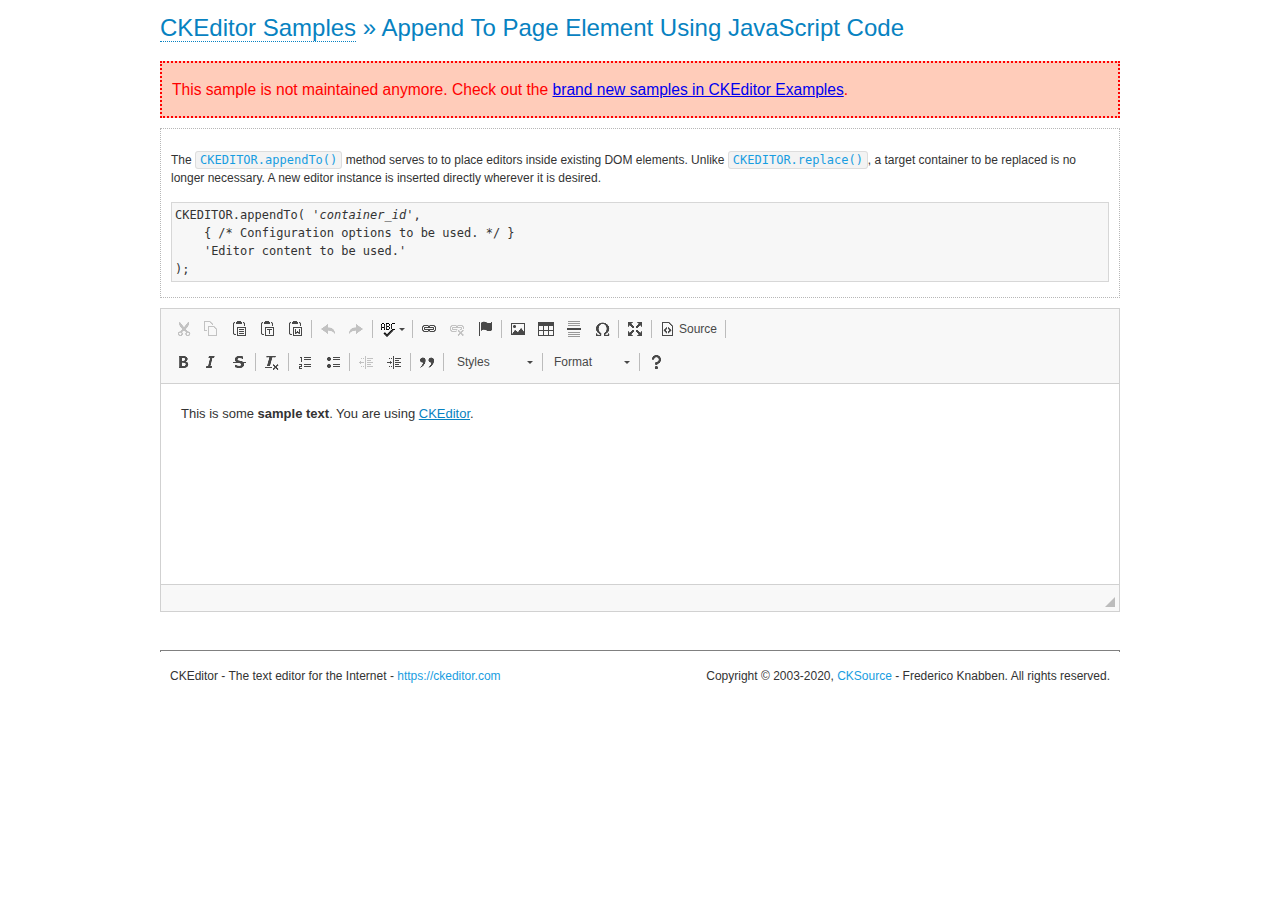
<file: ckeditor/samples/old/appendto.html>
<!DOCTYPE html>
<!--
Copyright (c) 2003-2020, CKSource - Frederico Knabben. All rights reserved.
For licensing, see LICENSE.md or https://ckeditor.com/legal/ckeditor-oss-license
-->
<html lang="en">
<head>
	<meta charset="utf-8">
	<title>Append To Page Element Using JavaScript Code &mdash; CKEditor Sample</title>
	<script src="../../ckeditor.js"></script>
	<link rel="stylesheet" href="sample.css">
	<meta name="description" content="Try the latest sample of CKEditor 4 and learn more about customizing your WYSIWYG editor with endless possibilities.">
</head>
<body>
	<h1 class="samples">
		<a href="index.html">CKEditor Samples</a> &raquo; Append To Page Element Using JavaScript Code
	</h1>
	<div class="warning deprecated">
		This sample is not maintained anymore. Check out the <a href="https://ckeditor.com/docs/ckeditor4/latest/examples/index.html">brand new samples in CKEditor Examples</a>.
	</div>
	<div id="section1">
		<div class="description">
			<p>
				The <code><a class="samples" href="https://ckeditor.com/docs/ckeditor4/latest/api/CKEDITOR.html#method-appendTo">CKEDITOR.appendTo()</a></code> method serves to to place editors inside existing DOM elements. Unlike <code><a class="samples" href="https://ckeditor.com/docs/ckeditor4/latest/api/CKEDITOR.html#method-replace">CKEDITOR.replace()</a></code>,
				a target container to be replaced is no longer necessary. A new editor
				instance is inserted directly wherever it is desired.
			</p>
<pre class="samples">CKEDITOR.appendTo( '<em>container_id</em>',
	{ /* Configuration options to be used. */ }
	'Editor content to be used.'
);</pre>
		</div>
		<script>

			// This call can be placed at any point after the
			// DOM element to append CKEditor to or inside the <head><script>
			// in a window.onload event handler.

			// Append a CKEditor instance using the default configuration and the
			// provided content to the <div> element of ID "section1".
			CKEDITOR.appendTo( 'section1',
				null,
				'<p>This is some <strong>sample text</strong>. You are using <a href="https://ckeditor.com/">CKEditor</a>.</p>'
			);

		</script>
	</div>
	<br>
	<div id="footer">
		<hr>
		<p>
			CKEditor - The text editor for the Internet - <a class="samples" href="https://ckeditor.com/">https://ckeditor.com</a>
		</p>
		<p id="copy">
			Copyright &copy; 2003-2020, <a class="samples" href="https://cksource.com/">CKSource</a> - Frederico
			Knabben. All rights reserved.
		</p>
	</div>
</body>
</html>
</file>
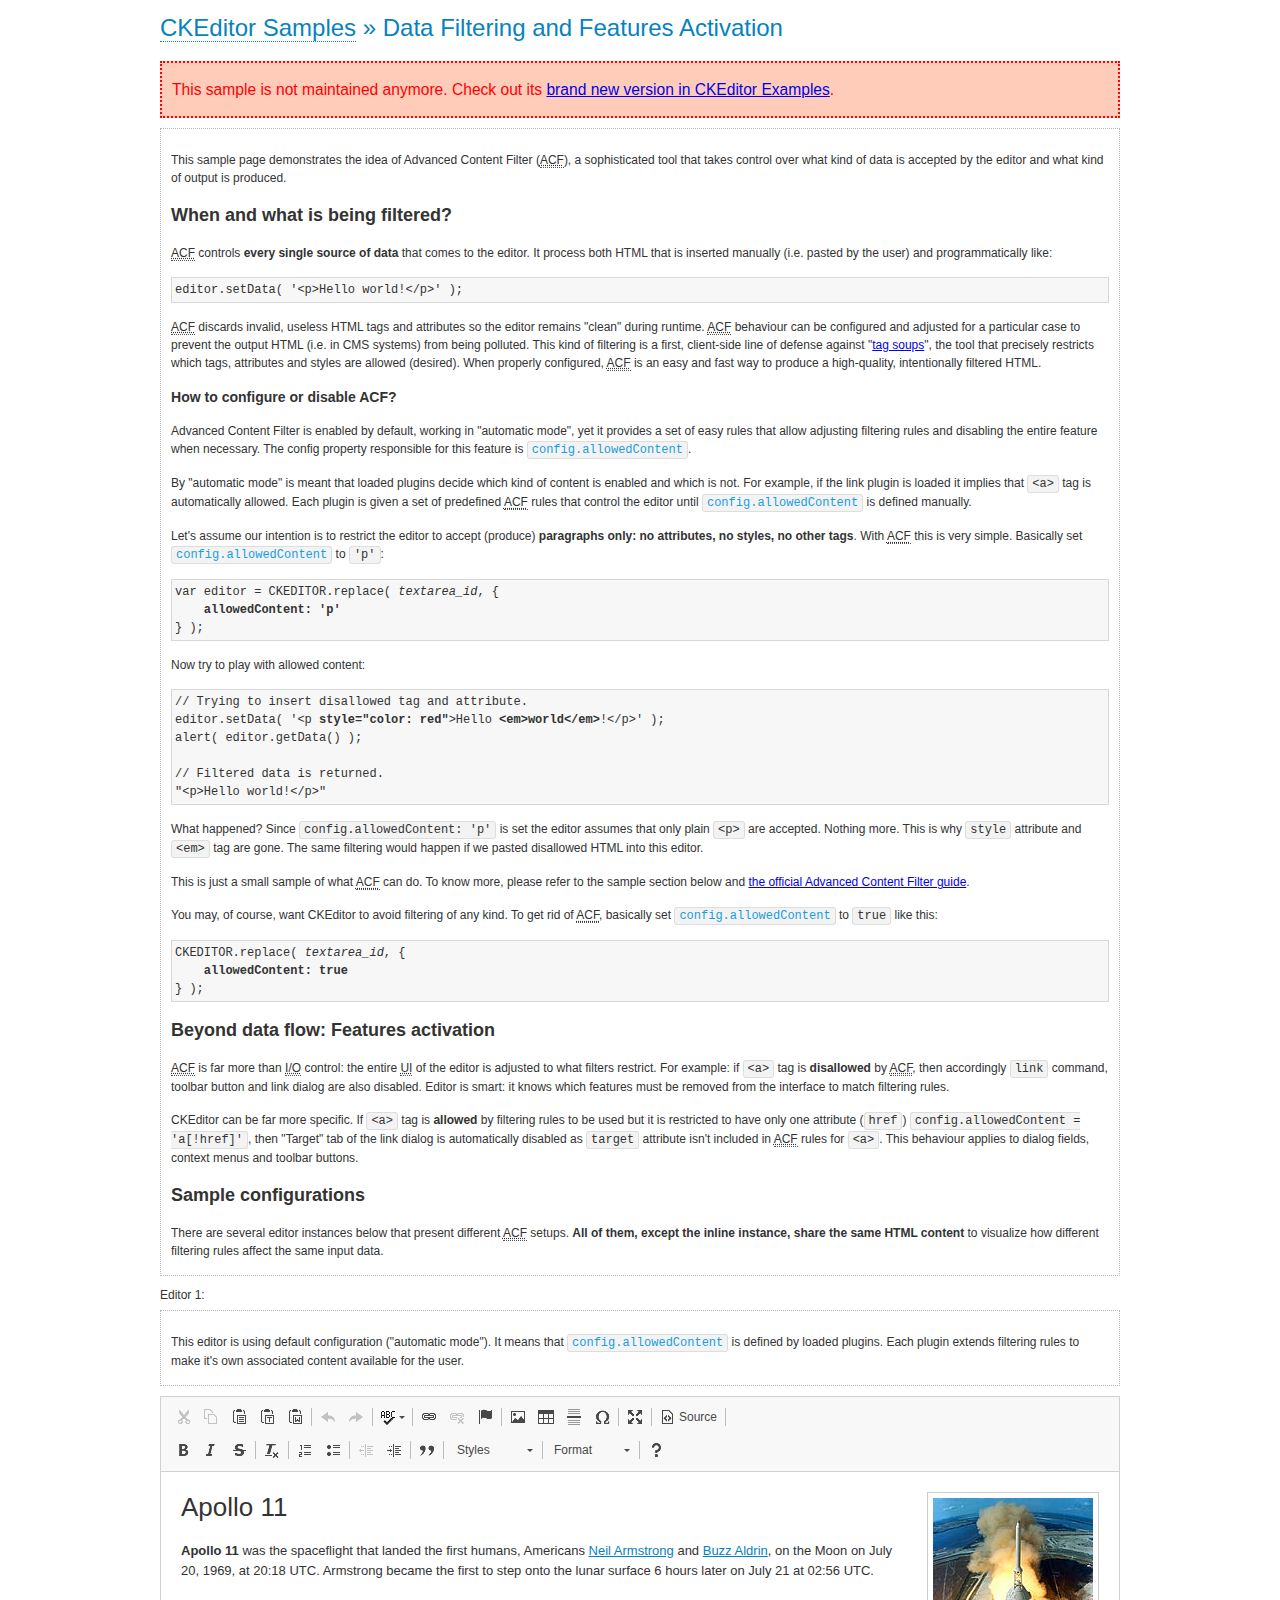
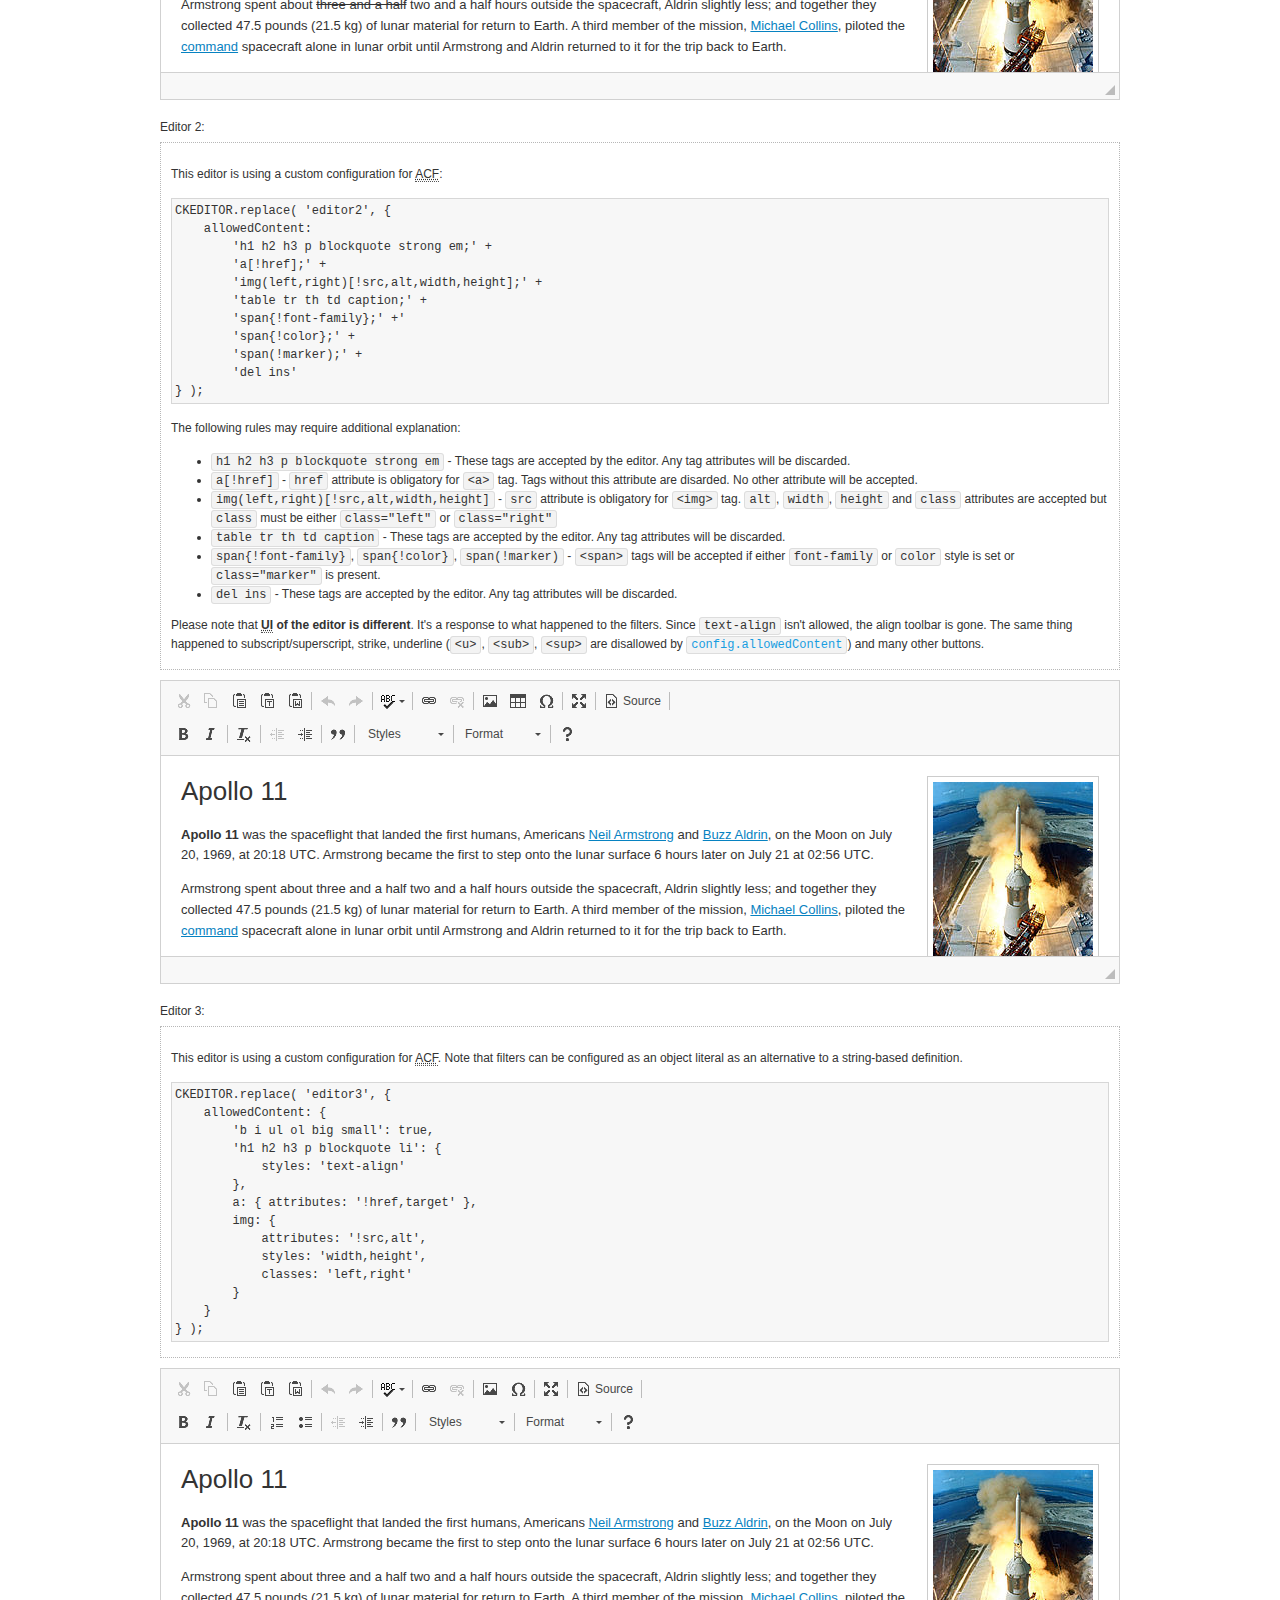
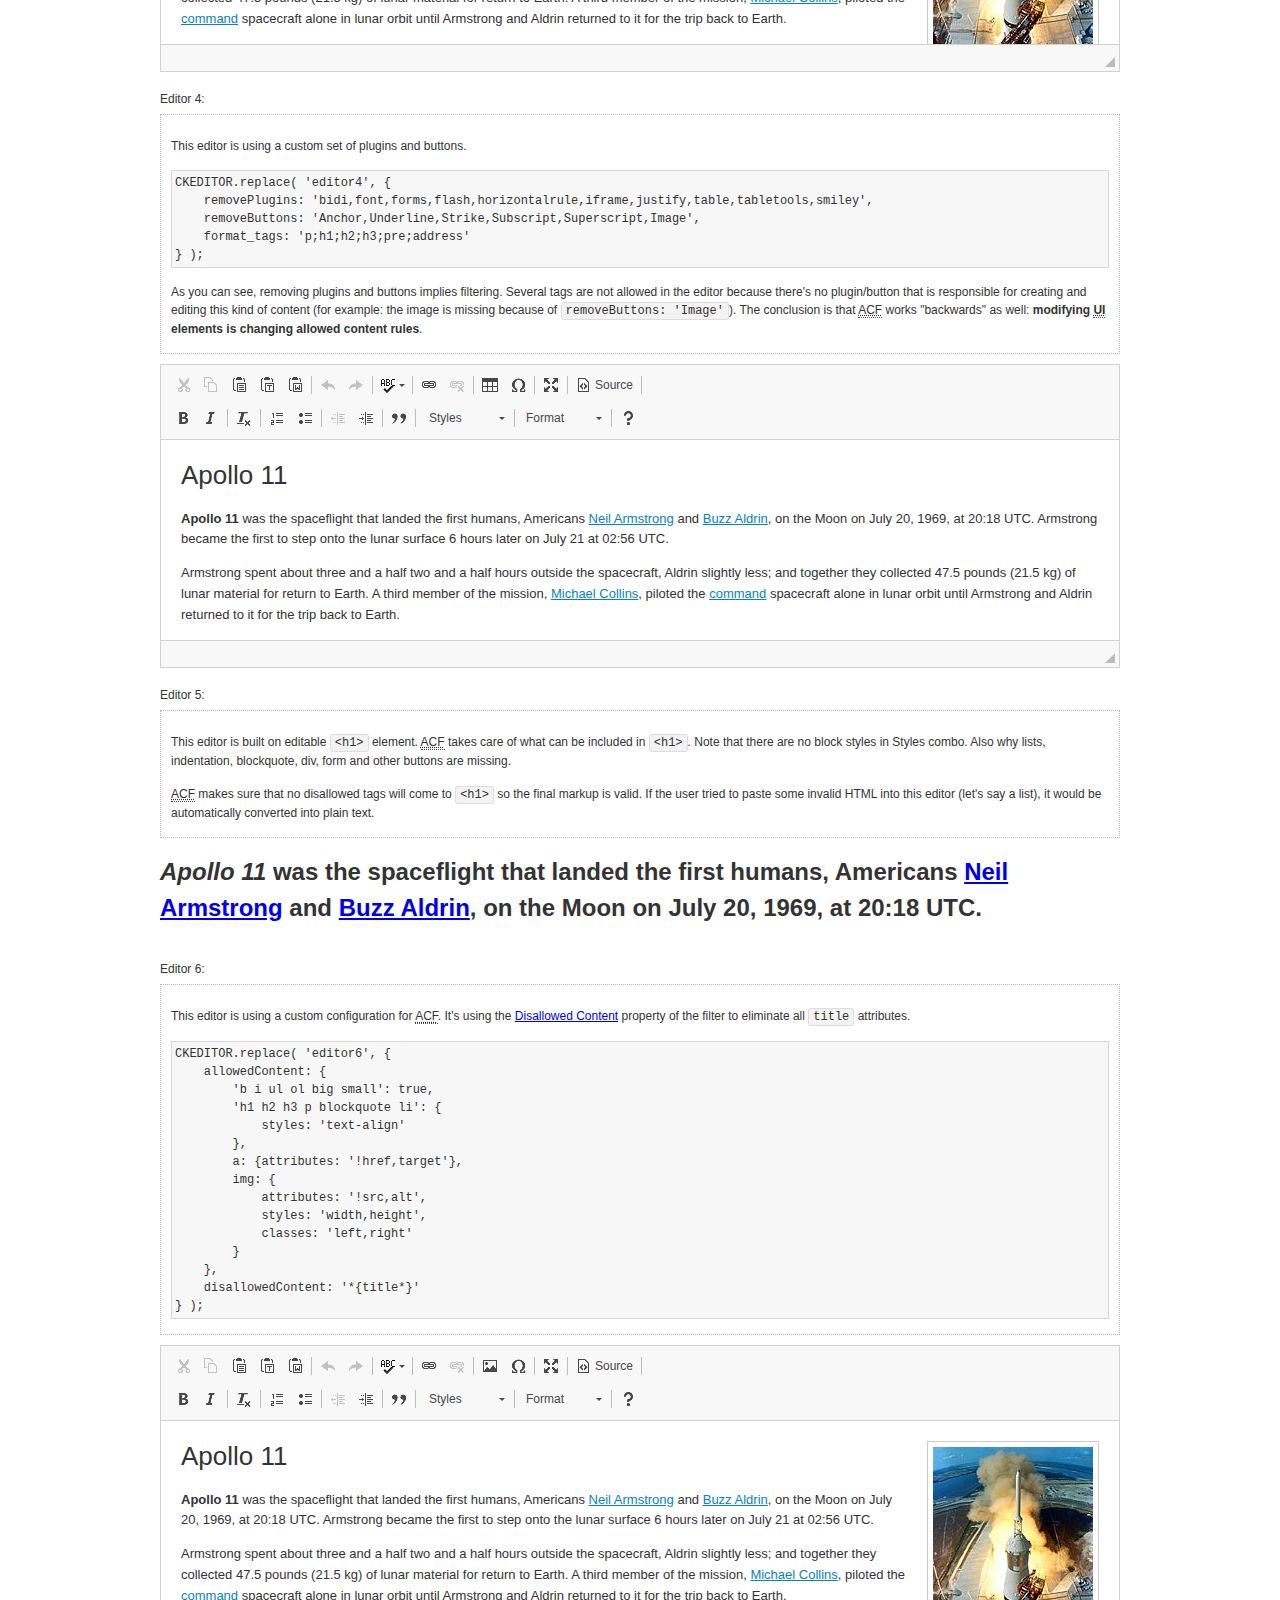
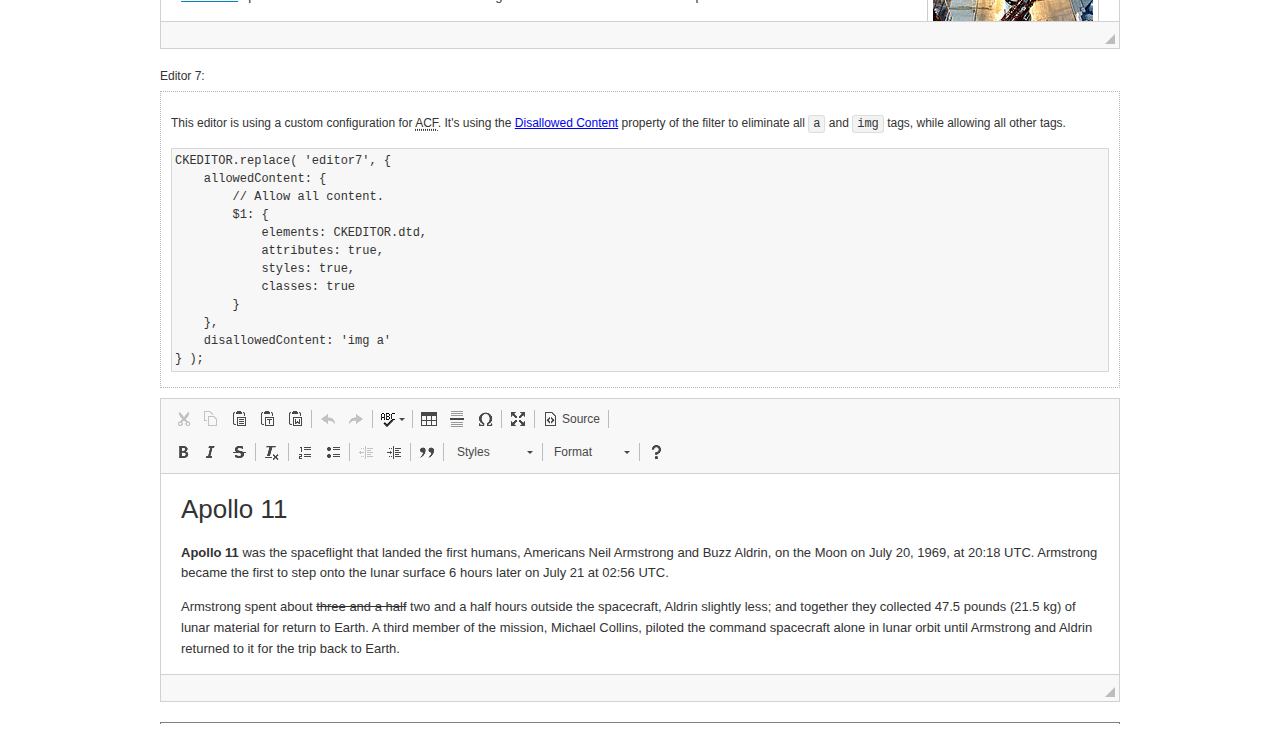
<file: ckeditor/samples/old/datafiltering.html>
<!DOCTYPE html>
<!--
Copyright (c) 2003-2020, CKSource - Frederico Knabben. All rights reserved.
For licensing, see LICENSE.md or https://ckeditor.com/legal/ckeditor-oss-license
-->
<html lang="en">
<head>
	<meta charset="utf-8">
	<title>Data Filtering &mdash; CKEditor Sample</title>
	<script src="../../ckeditor.js"></script>
	<link rel="stylesheet" href="sample.css">
	<meta name="description" content="Try the latest sample of CKEditor 4 and learn more about customizing your WYSIWYG editor with endless possibilities.">
	<script>
		// Remove advanced tabs for all editors.
		CKEDITOR.config.removeDialogTabs = 'image:advanced;link:advanced;flash:advanced;creatediv:advanced;editdiv:advanced';
	</script>
</head>
<body>
	<h1 class="samples">
		<a href="index.html">CKEditor Samples</a> &raquo; Data Filtering and Features Activation
	</h1>
	<div class="warning deprecated">
		This sample is not maintained anymore. Check out its <a href="https://ckeditor.com/docs/ckeditor4/latest/examples/acf.html">brand new version in CKEditor Examples</a>.
	</div>
	<div class="description">
		<p>
			This sample page demonstrates the idea of Advanced Content Filter
			(<abbr title="Advanced Content Filter">ACF</abbr>), a sophisticated
			tool that takes control over what kind of data is accepted by the editor and what
			kind of output is produced.
		</p>
		<h2>When and what is being filtered?</h2>
		<p>
			<abbr title="Advanced Content Filter">ACF</abbr> controls
			<strong>every single source of data</strong> that comes to the editor.
			It process both HTML that is inserted manually (i.e. pasted by the user)
			and programmatically like:
		</p>
<pre class="samples">
editor.setData( '&lt;p&gt;Hello world!&lt;/p&gt;' );
</pre>
		<p>
			<abbr title="Advanced Content Filter">ACF</abbr> discards invalid,
			useless HTML tags and attributes so the editor remains "clean" during
			runtime. <abbr title="Advanced Content Filter">ACF</abbr> behaviour
			can be configured and adjusted for a particular case to prevent the
			output HTML (i.e. in CMS systems) from being polluted.

			This kind of filtering is a first, client-side line of defense
			against "<a href="http://en.wikipedia.org/wiki/Tag_soup">tag soups</a>",
			the tool that precisely restricts which tags, attributes and styles
			are allowed (desired). When properly configured, <abbr title="Advanced Content Filter">ACF</abbr>
			is an easy and fast way to produce a high-quality, intentionally filtered HTML.
		</p>

		<h3>How to configure or disable ACF?</h3>
		<p>
			Advanced Content Filter is enabled by default, working in "automatic mode", yet
			it provides a set of easy rules that allow adjusting filtering rules
			and disabling the entire feature when necessary. The config property
			responsible for this feature is <code><a class="samples"
			href="https://ckeditor.com/docs/ckeditor4/latest/api/CKEDITOR_config.html#cfg-allowedContent">config.allowedContent</a></code>.
		</p>
		<p>
			By "automatic mode" is meant that loaded plugins decide which kind
			of content is enabled and which is not. For example, if the link
			plugin is loaded it implies that <code>&lt;a&gt;</code> tag is
			automatically allowed. Each plugin is given a set
			of predefined <abbr title="Advanced Content Filter">ACF</abbr> rules
			that control the editor until <code><a class="samples"
			href="https://ckeditor.com/docs/ckeditor4/latest/api/CKEDITOR_config.html#cfg-allowedContent">
			config.allowedContent</a></code>
			is defined manually.
		</p>
		<p>
			Let's assume our intention is to restrict the editor to accept (produce) <strong>paragraphs
			only: no attributes, no styles, no other tags</strong>.
			With <abbr title="Advanced Content Filter">ACF</abbr>
			this is very simple. Basically set <code><a class="samples"
			href="https://ckeditor.com/docs/ckeditor4/latest/api/CKEDITOR_config.html#cfg-allowedContent">
			config.allowedContent</a></code> to <code>'p'</code>:
		</p>
<pre class="samples">
var editor = CKEDITOR.replace( <em>textarea_id</em>, {
	<strong>allowedContent: 'p'</strong>
} );
</pre>
		<p>
			Now try to play with allowed content:
		</p>
<pre class="samples">
// Trying to insert disallowed tag and attribute.
editor.setData( '&lt;p <strong>style="color: red"</strong>&gt;Hello <strong>&lt;em&gt;world&lt;/em&gt;</strong>!&lt;/p&gt;' );
alert( editor.getData() );

// Filtered data is returned.
"&lt;p&gt;Hello world!&lt;/p&gt;"
</pre>
		<p>
			What happened? Since <code>config.allowedContent: 'p'</code> is set the editor assumes
			that only plain <code>&lt;p&gt;</code> are accepted. Nothing more. This is why
			<code>style</code> attribute and <code>&lt;em&gt;</code> tag are gone. The same
			filtering would happen if we pasted disallowed HTML into this editor.
		</p>
		<p>
			This is just a small sample of what <abbr title="Advanced Content Filter">ACF</abbr>
			can do. To know more, please refer to the sample section below and
			<a href="https://ckeditor.com/docs/ckeditor4/latest/guide/dev_advanced_content_filter.html">the official Advanced Content Filter guide</a>.
		</p>
		<p>
			You may, of course, want CKEditor to avoid filtering of any kind.
			To get rid of <abbr title="Advanced Content Filter">ACF</abbr>,
			basically set <code><a class="samples"
			href="https://ckeditor.com/docs/ckeditor4/latest/api/CKEDITOR_config.html#cfg-allowedContent">
			config.allowedContent</a></code> to <code>true</code> like this:
		</p>
<pre class="samples">
CKEDITOR.replace( <em>textarea_id</em>, {
	<strong>allowedContent: true</strong>
} );
</pre>

		<h2>Beyond data flow: Features activation</h2>
		<p>
			<abbr title="Advanced Content Filter">ACF</abbr> is far more than
			<abbr title="Input/Output">I/O</abbr> control: the entire
			<abbr title="User Interface">UI</abbr> of the editor is adjusted to what
			filters restrict. For example: if <code>&lt;a&gt;</code> tag is
			<strong>disallowed</strong>
			by <abbr title="Advanced Content Filter">ACF</abbr>,
			then accordingly <code>link</code> command, toolbar button and link dialog
			are also disabled. Editor is smart: it knows which features must be
			removed from the interface to match filtering rules.
		</p>
		<p>
			CKEditor can be far more specific. If <code>&lt;a&gt;</code> tag is
			<strong>allowed</strong> by filtering rules to be used but it is restricted
			to have only one attribute (<code>href</code>)
			<code>config.allowedContent = 'a[!href]'</code>, then
			"Target" tab of the link dialog is automatically disabled as <code>target</code>
			attribute isn't included in <abbr title="Advanced Content Filter">ACF</abbr> rules
			for <code>&lt;a&gt;</code>. This behaviour applies to dialog fields, context
			menus and toolbar buttons.
		</p>

		<h2>Sample configurations</h2>
		<p>
			There are several editor instances below that present different
			<abbr title="Advanced Content Filter">ACF</abbr> setups. <strong>All of them,
			except the inline instance, share the same HTML content</strong> to visualize
			how different filtering rules affect the same input data.
		</p>
	</div>

	<div>
		<label for="editor1">
			Editor 1:
		</label>
		<div class="description">
			<p>
				This editor is using default configuration ("automatic mode"). It means that
				<code><a class="samples"
				href="https://ckeditor.com/docs/ckeditor4/latest/api/CKEDITOR_config.html#cfg-allowedContent">
				config.allowedContent</a></code> is defined by loaded plugins.
				Each plugin extends filtering rules to make it's own associated content
				available for the user.
			</p>
		</div>
		<textarea cols="80" id="editor1" name="editor1" rows="10">
			&lt;h1&gt;&lt;img alt=&quot;Saturn V carrying Apollo 11&quot; class=&quot;right&quot; src=&quot;assets/sample.jpg&quot;/&gt; Apollo 11&lt;/h1&gt; &lt;p&gt;&lt;b&gt;Apollo 11&lt;/b&gt; was the spaceflight that landed the first humans, Americans &lt;a href=&quot;http://en.wikipedia.org/wiki/Neil_Armstrong&quot; title=&quot;Neil Armstrong&quot;&gt;Neil Armstrong&lt;/a&gt; and &lt;a href=&quot;http://en.wikipedia.org/wiki/Buzz_Aldrin&quot; title=&quot;Buzz Aldrin&quot;&gt;Buzz Aldrin&lt;/a&gt;, on the Moon on July 20, 1969, at 20:18 UTC. Armstrong became the first to step onto the lunar surface 6 hours later on July 21 at 02:56 UTC.&lt;/p&gt; &lt;p&gt;Armstrong spent about &lt;s&gt;three and a half&lt;/s&gt; two and a half hours outside the spacecraft, Aldrin slightly less; and together they collected 47.5 pounds (21.5&amp;nbsp;kg) of lunar material for return to Earth. A third member of the mission, &lt;a href=&quot;http://en.wikipedia.org/wiki/Michael_Collins_(astronaut)&quot; title=&quot;Michael Collins (astronaut)&quot;&gt;Michael Collins&lt;/a&gt;, piloted the &lt;a href=&quot;http://en.wikipedia.org/wiki/Apollo_Command/Service_Module&quot; title=&quot;Apollo Command/Service Module&quot;&gt;command&lt;/a&gt; spacecraft alone in lunar orbit until Armstrong and Aldrin returned to it for the trip back to Earth.&lt;/p&gt; &lt;h2&gt;Broadcasting and &lt;em&gt;quotes&lt;/em&gt; &lt;a id=&quot;quotes&quot; name=&quot;quotes&quot;&gt;&lt;/a&gt;&lt;/h2&gt; &lt;p&gt;Broadcast on live TV to a world-wide audience, Armstrong stepped onto the lunar surface and described the event as:&lt;/p&gt; &lt;blockquote&gt;&lt;p&gt;One small step for [a] man, one giant leap for mankind.&lt;/p&gt;&lt;/blockquote&gt; &lt;p&gt;Apollo 11 effectively ended the &lt;a href=&quot;http://en.wikipedia.org/wiki/Space_Race&quot; title=&quot;Space Race&quot;&gt;Space Race&lt;/a&gt; and fulfilled a national goal proposed in 1961 by the late U.S. President &lt;a href=&quot;http://en.wikipedia.org/wiki/John_F._Kennedy&quot; title=&quot;John F. Kennedy&quot;&gt;John F. Kennedy&lt;/a&gt; in a speech before the United States Congress:&lt;/p&gt; &lt;blockquote&gt;&lt;p&gt;[...] before this decade is out, of landing a man on the Moon and returning him safely to the Earth.&lt;/p&gt;&lt;/blockquote&gt; &lt;h2&gt;Technical details &lt;a id=&quot;tech-details&quot; name=&quot;tech-details&quot;&gt;&lt;/a&gt;&lt;/h2&gt; &lt;table align=&quot;right&quot; border=&quot;1&quot; bordercolor=&quot;#ccc&quot; cellpadding=&quot;5&quot; cellspacing=&quot;0&quot; style=&quot;border-collapse:collapse;margin:10px 0 10px 15px;&quot;&gt; &lt;caption&gt;&lt;strong&gt;Mission crew&lt;/strong&gt;&lt;/caption&gt; &lt;thead&gt; &lt;tr&gt; &lt;th scope=&quot;col&quot;&gt;Position&lt;/th&gt; &lt;th scope=&quot;col&quot;&gt;Astronaut&lt;/th&gt; &lt;/tr&gt; &lt;/thead&gt; &lt;tbody&gt; &lt;tr&gt; &lt;td&gt;Commander&lt;/td&gt; &lt;td&gt;Neil A. Armstrong&lt;/td&gt; &lt;/tr&gt; &lt;tr&gt; &lt;td&gt;Command Module Pilot&lt;/td&gt; &lt;td&gt;Michael Collins&lt;/td&gt; &lt;/tr&gt; &lt;tr&gt; &lt;td&gt;Lunar Module Pilot&lt;/td&gt; &lt;td&gt;Edwin &amp;quot;Buzz&amp;quot; E. Aldrin, Jr.&lt;/td&gt; &lt;/tr&gt; &lt;/tbody&gt; &lt;/table&gt; &lt;p&gt;Launched by a &lt;strong&gt;Saturn V&lt;/strong&gt; rocket from &lt;a href=&quot;http://en.wikipedia.org/wiki/Kennedy_Space_Center&quot; title=&quot;Kennedy Space Center&quot;&gt;Kennedy Space Center&lt;/a&gt; in Merritt Island, Florida on July 16, Apollo 11 was the fifth manned mission of &lt;a href=&quot;http://en.wikipedia.org/wiki/NASA&quot; title=&quot;NASA&quot;&gt;NASA&lt;/a&gt;&amp;#39;s Apollo program. The Apollo spacecraft had three parts:&lt;/p&gt; &lt;ol&gt; &lt;li&gt;&lt;strong&gt;Command Module&lt;/strong&gt; with a cabin for the three astronauts which was the only part which landed back on Earth&lt;/li&gt; &lt;li&gt;&lt;strong&gt;Service Module&lt;/strong&gt; which supported the Command Module with propulsion, electrical power, oxygen and water&lt;/li&gt; &lt;li&gt;&lt;strong&gt;Lunar Module&lt;/strong&gt; for landing on the Moon.&lt;/li&gt; &lt;/ol&gt; &lt;p&gt;After being sent to the Moon by the Saturn V&amp;#39;s upper stage, the astronauts separated the spacecraft from it and travelled for three days until they entered into lunar orbit. Armstrong and Aldrin then moved into the Lunar Module and landed in the &lt;a href=&quot;http://en.wikipedia.org/wiki/Mare_Tranquillitatis&quot; title=&quot;Mare Tranquillitatis&quot;&gt;Sea of Tranquility&lt;/a&gt;. They stayed a total of about 21 and a half hours on the lunar surface. After lifting off in the upper part of the Lunar Module and rejoining Collins in the Command Module, they returned to Earth and landed in the &lt;a href=&quot;http://en.wikipedia.org/wiki/Pacific_Ocean&quot; title=&quot;Pacific Ocean&quot;&gt;Pacific Ocean&lt;/a&gt; on July 24.&lt;/p&gt; &lt;hr/&gt; &lt;p style=&quot;text-align: right;&quot;&gt;&lt;small&gt;Source: &lt;a href=&quot;http://en.wikipedia.org/wiki/Apollo_11&quot;&gt;Wikipedia.org&lt;/a&gt;&lt;/small&gt;&lt;/p&gt;
		</textarea>

		<script>

			CKEDITOR.replace( 'editor1' );

		</script>
	</div>

	<br>

	<div>
		<label for="editor2">
			Editor 2:
		</label>
		<div class="description">
			<p>
				This editor is using a custom configuration for
				<abbr title="Advanced Content Filter">ACF</abbr>:
			</p>
<pre class="samples">
CKEDITOR.replace( 'editor2', {
	allowedContent:
		'h1 h2 h3 p blockquote strong em;' +
		'a[!href];' +
		'img(left,right)[!src,alt,width,height];' +
		'table tr th td caption;' +
		'span{!font-family};' +'
		'span{!color};' +
		'span(!marker);' +
		'del ins'
} );
</pre>
			<p>
				The following rules may require additional explanation:
			</p>
			<ul>
				<li>
					<code>h1 h2 h3 p blockquote strong em</code> - These tags
					are accepted by the editor. Any tag attributes will be discarded.
				</li>
				<li>
					<code>a[!href]</code> - <code>href</code> attribute is obligatory
					for <code>&lt;a&gt;</code> tag. Tags without this attribute
					are disarded. No other attribute will be accepted.
				</li>
				<li>
					<code>img(left,right)[!src,alt,width,height]</code> - <code>src</code>
					attribute is obligatory for <code>&lt;img&gt;</code> tag.
					<code>alt</code>, <code>width</code>, <code>height</code>
					and <code>class</code> attributes are accepted but
					<code>class</code> must be either <code>class="left"</code>
					or <code>class="right"</code>
				</li>
				<li>
					<code>table tr th td caption</code> - These tags
					are accepted by the editor. Any tag attributes will be discarded.
				</li>
				<li>
					<code>span{!font-family}</code>, <code>span{!color}</code>,
					<code>span(!marker)</code> - <code>&lt;span&gt;</code> tags
					will be accepted if either <code>font-family</code> or
					<code>color</code> style is set or <code>class="marker"</code>
					is present.
				</li>
				<li>
					<code>del ins</code> - These tags
					are accepted by the editor. Any tag attributes will be discarded.
				</li>
			</ul>
			<p>
				Please note that <strong><abbr title="User Interface">UI</abbr> of the
				editor is different</strong>. It's a response to what happened to the filters.
				Since <code>text-align</code> isn't allowed, the align toolbar is gone.
				The same thing happened to subscript/superscript, strike, underline
				(<code>&lt;u&gt;</code>, <code>&lt;sub&gt;</code>, <code>&lt;sup&gt;</code>
				are disallowed by <code><a class="samples"
				href="https://ckeditor.com/docs/ckeditor4/latest/api/CKEDITOR_config.html#cfg-allowedContent">
				config.allowedContent</a></code>) and many other buttons.
			</p>
		</div>
		<textarea cols="80" id="editor2" name="editor2" rows="10">
			&lt;h1&gt;&lt;img alt=&quot;Saturn V carrying Apollo 11&quot; class=&quot;right&quot; src=&quot;assets/sample.jpg&quot;/&gt; Apollo 11&lt;/h1&gt; &lt;p&gt;&lt;b&gt;Apollo 11&lt;/b&gt; was the spaceflight that landed the first humans, Americans &lt;a href=&quot;http://en.wikipedia.org/wiki/Neil_Armstrong&quot; title=&quot;Neil Armstrong&quot;&gt;Neil Armstrong&lt;/a&gt; and &lt;a href=&quot;http://en.wikipedia.org/wiki/Buzz_Aldrin&quot; title=&quot;Buzz Aldrin&quot;&gt;Buzz Aldrin&lt;/a&gt;, on the Moon on July 20, 1969, at 20:18 UTC. Armstrong became the first to step onto the lunar surface 6 hours later on July 21 at 02:56 UTC.&lt;/p&gt; &lt;p&gt;Armstrong spent about &lt;s&gt;three and a half&lt;/s&gt; two and a half hours outside the spacecraft, Aldrin slightly less; and together they collected 47.5 pounds (21.5&amp;nbsp;kg) of lunar material for return to Earth. A third member of the mission, &lt;a href=&quot;http://en.wikipedia.org/wiki/Michael_Collins_(astronaut)&quot; title=&quot;Michael Collins (astronaut)&quot;&gt;Michael Collins&lt;/a&gt;, piloted the &lt;a href=&quot;http://en.wikipedia.org/wiki/Apollo_Command/Service_Module&quot; title=&quot;Apollo Command/Service Module&quot;&gt;command&lt;/a&gt; spacecraft alone in lunar orbit until Armstrong and Aldrin returned to it for the trip back to Earth.&lt;/p&gt; &lt;h2&gt;Broadcasting and &lt;em&gt;quotes&lt;/em&gt; &lt;a id=&quot;quotes&quot; name=&quot;quotes&quot;&gt;&lt;/a&gt;&lt;/h2&gt; &lt;p&gt;Broadcast on live TV to a world-wide audience, Armstrong stepped onto the lunar surface and described the event as:&lt;/p&gt; &lt;blockquote&gt;&lt;p&gt;One small step for [a] man, one giant leap for mankind.&lt;/p&gt;&lt;/blockquote&gt; &lt;p&gt;Apollo 11 effectively ended the &lt;a href=&quot;http://en.wikipedia.org/wiki/Space_Race&quot; title=&quot;Space Race&quot;&gt;Space Race&lt;/a&gt; and fulfilled a national goal proposed in 1961 by the late U.S. President &lt;a href=&quot;http://en.wikipedia.org/wiki/John_F._Kennedy&quot; title=&quot;John F. Kennedy&quot;&gt;John F. Kennedy&lt;/a&gt; in a speech before the United States Congress:&lt;/p&gt; &lt;blockquote&gt;&lt;p&gt;[...] before this decade is out, of landing a man on the Moon and returning him safely to the Earth.&lt;/p&gt;&lt;/blockquote&gt; &lt;h2&gt;Technical details &lt;a id=&quot;tech-details&quot; name=&quot;tech-details&quot;&gt;&lt;/a&gt;&lt;/h2&gt; &lt;table align=&quot;right&quot; border=&quot;1&quot; bordercolor=&quot;#ccc&quot; cellpadding=&quot;5&quot; cellspacing=&quot;0&quot; style=&quot;border-collapse:collapse;margin:10px 0 10px 15px;&quot;&gt; &lt;caption&gt;&lt;strong&gt;Mission crew&lt;/strong&gt;&lt;/caption&gt; &lt;thead&gt; &lt;tr&gt; &lt;th scope=&quot;col&quot;&gt;Position&lt;/th&gt; &lt;th scope=&quot;col&quot;&gt;Astronaut&lt;/th&gt; &lt;/tr&gt; &lt;/thead&gt; &lt;tbody&gt; &lt;tr&gt; &lt;td&gt;Commander&lt;/td&gt; &lt;td&gt;Neil A. Armstrong&lt;/td&gt; &lt;/tr&gt; &lt;tr&gt; &lt;td&gt;Command Module Pilot&lt;/td&gt; &lt;td&gt;Michael Collins&lt;/td&gt; &lt;/tr&gt; &lt;tr&gt; &lt;td&gt;Lunar Module Pilot&lt;/td&gt; &lt;td&gt;Edwin &amp;quot;Buzz&amp;quot; E. Aldrin, Jr.&lt;/td&gt; &lt;/tr&gt; &lt;/tbody&gt; &lt;/table&gt; &lt;p&gt;Launched by a &lt;strong&gt;Saturn V&lt;/strong&gt; rocket from &lt;a href=&quot;http://en.wikipedia.org/wiki/Kennedy_Space_Center&quot; title=&quot;Kennedy Space Center&quot;&gt;Kennedy Space Center&lt;/a&gt; in Merritt Island, Florida on July 16, Apollo 11 was the fifth manned mission of &lt;a href=&quot;http://en.wikipedia.org/wiki/NASA&quot; title=&quot;NASA&quot;&gt;NASA&lt;/a&gt;&amp;#39;s Apollo program. The Apollo spacecraft had three parts:&lt;/p&gt; &lt;ol&gt; &lt;li&gt;&lt;strong&gt;Command Module&lt;/strong&gt; with a cabin for the three astronauts which was the only part which landed back on Earth&lt;/li&gt; &lt;li&gt;&lt;strong&gt;Service Module&lt;/strong&gt; which supported the Command Module with propulsion, electrical power, oxygen and water&lt;/li&gt; &lt;li&gt;&lt;strong&gt;Lunar Module&lt;/strong&gt; for landing on the Moon.&lt;/li&gt; &lt;/ol&gt; &lt;p&gt;After being sent to the Moon by the Saturn V&amp;#39;s upper stage, the astronauts separated the spacecraft from it and travelled for three days until they entered into lunar orbit. Armstrong and Aldrin then moved into the Lunar Module and landed in the &lt;a href=&quot;http://en.wikipedia.org/wiki/Mare_Tranquillitatis&quot; title=&quot;Mare Tranquillitatis&quot;&gt;Sea of Tranquility&lt;/a&gt;. They stayed a total of about 21 and a half hours on the lunar surface. After lifting off in the upper part of the Lunar Module and rejoining Collins in the Command Module, they returned to Earth and landed in the &lt;a href=&quot;http://en.wikipedia.org/wiki/Pacific_Ocean&quot; title=&quot;Pacific Ocean&quot;&gt;Pacific Ocean&lt;/a&gt; on July 24.&lt;/p&gt; &lt;hr/&gt; &lt;p style=&quot;text-align: right;&quot;&gt;&lt;small&gt;Source: &lt;a href=&quot;http://en.wikipedia.org/wiki/Apollo_11&quot;&gt;Wikipedia.org&lt;/a&gt;&lt;/small&gt;&lt;/p&gt;
		</textarea>
		<script>

			CKEDITOR.replace( 'editor2', {
				allowedContent:
					'h1 h2 h3 p blockquote strong em;' +
					'a[!href];' +
					'img(left,right)[!src,alt,width,height];' +
					'table tr th td caption;' +
					'span{!font-family};' +
					'span{!color};' +
					'span(!marker);' +
					'del ins'
			} );

		</script>
	</div>

	<br>

	<div>
		<label for="editor3">
			Editor 3:
		</label>
		<div class="description">
			<p>
				This editor is using a custom configuration for
				<abbr title="Advanced Content Filter">ACF</abbr>.
				Note that filters can be configured as an object literal
				as an alternative to a string-based definition.
			</p>
<pre class="samples">
CKEDITOR.replace( 'editor3', {
	allowedContent: {
		'b i ul ol big small': true,
		'h1 h2 h3 p blockquote li': {
			styles: 'text-align'
		},
		a: { attributes: '!href,target' },
		img: {
			attributes: '!src,alt',
			styles: 'width,height',
			classes: 'left,right'
		}
	}
} );
</pre>
		</div>
		<textarea cols="80" id="editor3" name="editor3" rows="10">
			&lt;h1&gt;&lt;img alt=&quot;Saturn V carrying Apollo 11&quot; class=&quot;right&quot; src=&quot;assets/sample.jpg&quot;/&gt; Apollo 11&lt;/h1&gt; &lt;p&gt;&lt;b&gt;Apollo 11&lt;/b&gt; was the spaceflight that landed the first humans, Americans &lt;a href=&quot;http://en.wikipedia.org/wiki/Neil_Armstrong&quot; title=&quot;Neil Armstrong&quot;&gt;Neil Armstrong&lt;/a&gt; and &lt;a href=&quot;http://en.wikipedia.org/wiki/Buzz_Aldrin&quot; title=&quot;Buzz Aldrin&quot;&gt;Buzz Aldrin&lt;/a&gt;, on the Moon on July 20, 1969, at 20:18 UTC. Armstrong became the first to step onto the lunar surface 6 hours later on July 21 at 02:56 UTC.&lt;/p&gt; &lt;p&gt;Armstrong spent about &lt;s&gt;three and a half&lt;/s&gt; two and a half hours outside the spacecraft, Aldrin slightly less; and together they collected 47.5 pounds (21.5&amp;nbsp;kg) of lunar material for return to Earth. A third member of the mission, &lt;a href=&quot;http://en.wikipedia.org/wiki/Michael_Collins_(astronaut)&quot; title=&quot;Michael Collins (astronaut)&quot;&gt;Michael Collins&lt;/a&gt;, piloted the &lt;a href=&quot;http://en.wikipedia.org/wiki/Apollo_Command/Service_Module&quot; title=&quot;Apollo Command/Service Module&quot;&gt;command&lt;/a&gt; spacecraft alone in lunar orbit until Armstrong and Aldrin returned to it for the trip back to Earth.&lt;/p&gt; &lt;h2&gt;Broadcasting and &lt;em&gt;quotes&lt;/em&gt; &lt;a id=&quot;quotes&quot; name=&quot;quotes&quot;&gt;&lt;/a&gt;&lt;/h2&gt; &lt;p&gt;Broadcast on live TV to a world-wide audience, Armstrong stepped onto the lunar surface and described the event as:&lt;/p&gt; &lt;blockquote&gt;&lt;p&gt;One small step for [a] man, one giant leap for mankind.&lt;/p&gt;&lt;/blockquote&gt; &lt;p&gt;Apollo 11 effectively ended the &lt;a href=&quot;http://en.wikipedia.org/wiki/Space_Race&quot; title=&quot;Space Race&quot;&gt;Space Race&lt;/a&gt; and fulfilled a national goal proposed in 1961 by the late U.S. President &lt;a href=&quot;http://en.wikipedia.org/wiki/John_F._Kennedy&quot; title=&quot;John F. Kennedy&quot;&gt;John F. Kennedy&lt;/a&gt; in a speech before the United States Congress:&lt;/p&gt; &lt;blockquote&gt;&lt;p&gt;[...] before this decade is out, of landing a man on the Moon and returning him safely to the Earth.&lt;/p&gt;&lt;/blockquote&gt; &lt;h2&gt;Technical details &lt;a id=&quot;tech-details&quot; name=&quot;tech-details&quot;&gt;&lt;/a&gt;&lt;/h2&gt; &lt;table align=&quot;right&quot; border=&quot;1&quot; bordercolor=&quot;#ccc&quot; cellpadding=&quot;5&quot; cellspacing=&quot;0&quot; style=&quot;border-collapse:collapse;margin:10px 0 10px 15px;&quot;&gt; &lt;caption&gt;&lt;strong&gt;Mission crew&lt;/strong&gt;&lt;/caption&gt; &lt;thead&gt; &lt;tr&gt; &lt;th scope=&quot;col&quot;&gt;Position&lt;/th&gt; &lt;th scope=&quot;col&quot;&gt;Astronaut&lt;/th&gt; &lt;/tr&gt; &lt;/thead&gt; &lt;tbody&gt; &lt;tr&gt; &lt;td&gt;Commander&lt;/td&gt; &lt;td&gt;Neil A. Armstrong&lt;/td&gt; &lt;/tr&gt; &lt;tr&gt; &lt;td&gt;Command Module Pilot&lt;/td&gt; &lt;td&gt;Michael Collins&lt;/td&gt; &lt;/tr&gt; &lt;tr&gt; &lt;td&gt;Lunar Module Pilot&lt;/td&gt; &lt;td&gt;Edwin &amp;quot;Buzz&amp;quot; E. Aldrin, Jr.&lt;/td&gt; &lt;/tr&gt; &lt;/tbody&gt; &lt;/table&gt; &lt;p&gt;Launched by a &lt;strong&gt;Saturn V&lt;/strong&gt; rocket from &lt;a href=&quot;http://en.wikipedia.org/wiki/Kennedy_Space_Center&quot; title=&quot;Kennedy Space Center&quot;&gt;Kennedy Space Center&lt;/a&gt; in Merritt Island, Florida on July 16, Apollo 11 was the fifth manned mission of &lt;a href=&quot;http://en.wikipedia.org/wiki/NASA&quot; title=&quot;NASA&quot;&gt;NASA&lt;/a&gt;&amp;#39;s Apollo program. The Apollo spacecraft had three parts:&lt;/p&gt; &lt;ol&gt; &lt;li&gt;&lt;strong&gt;Command Module&lt;/strong&gt; with a cabin for the three astronauts which was the only part which landed back on Earth&lt;/li&gt; &lt;li&gt;&lt;strong&gt;Service Module&lt;/strong&gt; which supported the Command Module with propulsion, electrical power, oxygen and water&lt;/li&gt; &lt;li&gt;&lt;strong&gt;Lunar Module&lt;/strong&gt; for landing on the Moon.&lt;/li&gt; &lt;/ol&gt; &lt;p&gt;After being sent to the Moon by the Saturn V&amp;#39;s upper stage, the astronauts separated the spacecraft from it and travelled for three days until they entered into lunar orbit. Armstrong and Aldrin then moved into the Lunar Module and landed in the &lt;a href=&quot;http://en.wikipedia.org/wiki/Mare_Tranquillitatis&quot; title=&quot;Mare Tranquillitatis&quot;&gt;Sea of Tranquility&lt;/a&gt;. They stayed a total of about 21 and a half hours on the lunar surface. After lifting off in the upper part of the Lunar Module and rejoining Collins in the Command Module, they returned to Earth and landed in the &lt;a href=&quot;http://en.wikipedia.org/wiki/Pacific_Ocean&quot; title=&quot;Pacific Ocean&quot;&gt;Pacific Ocean&lt;/a&gt; on July 24.&lt;/p&gt; &lt;hr/&gt; &lt;p style=&quot;text-align: right;&quot;&gt;&lt;small&gt;Source: &lt;a href=&quot;http://en.wikipedia.org/wiki/Apollo_11&quot;&gt;Wikipedia.org&lt;/a&gt;&lt;/small&gt;&lt;/p&gt;
		</textarea>
		<script>

			CKEDITOR.replace( 'editor3', {
				allowedContent: {
					'b i ul ol big small': true,
					'h1 h2 h3 p blockquote li': {
						styles: 'text-align'
					},
					a: { attributes: '!href,target' },
					img: {
						attributes: '!src,alt',
						styles: 'width,height',
						classes: 'left,right'
					}
				}
			} );

		</script>
	</div>

	<br>

	<div>
		<label for="editor4">
			Editor 4:
		</label>
		<div class="description">
			<p>
				This editor is using a custom set of plugins and buttons.
			</p>
<pre class="samples">
CKEDITOR.replace( 'editor4', {
	removePlugins: 'bidi,font,forms,flash,horizontalrule,iframe,justify,table,tabletools,smiley',
	removeButtons: 'Anchor,Underline,Strike,Subscript,Superscript,Image',
	format_tags: 'p;h1;h2;h3;pre;address'
} );
</pre>
			<p>
				As you can see, removing plugins and buttons implies filtering.
				Several tags are not allowed in the editor because there's no
				plugin/button that is responsible for creating and editing this
				kind of content (for example: the image is missing because
				of <code>removeButtons: 'Image'</code>). The conclusion is that
				<abbr title="Advanced Content Filter">ACF</abbr> works "backwards"
				as well: <strong>modifying <abbr title="User Interface">UI</abbr>
				elements is changing allowed content rules</strong>.
			</p>
		</div>
		<textarea cols="80" id="editor4" name="editor4" rows="10">
			&lt;h1&gt;&lt;img alt=&quot;Saturn V carrying Apollo 11&quot; class=&quot;right&quot; src=&quot;assets/sample.jpg&quot;/&gt; Apollo 11&lt;/h1&gt; &lt;p&gt;&lt;b&gt;Apollo 11&lt;/b&gt; was the spaceflight that landed the first humans, Americans &lt;a href=&quot;http://en.wikipedia.org/wiki/Neil_Armstrong&quot; title=&quot;Neil Armstrong&quot;&gt;Neil Armstrong&lt;/a&gt; and &lt;a href=&quot;http://en.wikipedia.org/wiki/Buzz_Aldrin&quot; title=&quot;Buzz Aldrin&quot;&gt;Buzz Aldrin&lt;/a&gt;, on the Moon on July 20, 1969, at 20:18 UTC. Armstrong became the first to step onto the lunar surface 6 hours later on July 21 at 02:56 UTC.&lt;/p&gt; &lt;p&gt;Armstrong spent about &lt;s&gt;three and a half&lt;/s&gt; two and a half hours outside the spacecraft, Aldrin slightly less; and together they collected 47.5 pounds (21.5&amp;nbsp;kg) of lunar material for return to Earth. A third member of the mission, &lt;a href=&quot;http://en.wikipedia.org/wiki/Michael_Collins_(astronaut)&quot; title=&quot;Michael Collins (astronaut)&quot;&gt;Michael Collins&lt;/a&gt;, piloted the &lt;a href=&quot;http://en.wikipedia.org/wiki/Apollo_Command/Service_Module&quot; title=&quot;Apollo Command/Service Module&quot;&gt;command&lt;/a&gt; spacecraft alone in lunar orbit until Armstrong and Aldrin returned to it for the trip back to Earth.&lt;/p&gt; &lt;h2&gt;Broadcasting and &lt;em&gt;quotes&lt;/em&gt; &lt;a id=&quot;quotes&quot; name=&quot;quotes&quot;&gt;&lt;/a&gt;&lt;/h2&gt; &lt;p&gt;Broadcast on live TV to a world-wide audience, Armstrong stepped onto the lunar surface and described the event as:&lt;/p&gt; &lt;blockquote&gt;&lt;p&gt;One small step for [a] man, one giant leap for mankind.&lt;/p&gt;&lt;/blockquote&gt; &lt;p&gt;Apollo 11 effectively ended the &lt;a href=&quot;http://en.wikipedia.org/wiki/Space_Race&quot; title=&quot;Space Race&quot;&gt;Space Race&lt;/a&gt; and fulfilled a national goal proposed in 1961 by the late U.S. President &lt;a href=&quot;http://en.wikipedia.org/wiki/John_F._Kennedy&quot; title=&quot;John F. Kennedy&quot;&gt;John F. Kennedy&lt;/a&gt; in a speech before the United States Congress:&lt;/p&gt; &lt;blockquote&gt;&lt;p&gt;[...] before this decade is out, of landing a man on the Moon and returning him safely to the Earth.&lt;/p&gt;&lt;/blockquote&gt; &lt;h2&gt;Technical details &lt;a id=&quot;tech-details&quot; name=&quot;tech-details&quot;&gt;&lt;/a&gt;&lt;/h2&gt; &lt;table align=&quot;right&quot; border=&quot;1&quot; bordercolor=&quot;#ccc&quot; cellpadding=&quot;5&quot; cellspacing=&quot;0&quot; style=&quot;border-collapse:collapse;margin:10px 0 10px 15px;&quot;&gt; &lt;caption&gt;&lt;strong&gt;Mission crew&lt;/strong&gt;&lt;/caption&gt; &lt;thead&gt; &lt;tr&gt; &lt;th scope=&quot;col&quot;&gt;Position&lt;/th&gt; &lt;th scope=&quot;col&quot;&gt;Astronaut&lt;/th&gt; &lt;/tr&gt; &lt;/thead&gt; &lt;tbody&gt; &lt;tr&gt; &lt;td&gt;Commander&lt;/td&gt; &lt;td&gt;Neil A. Armstrong&lt;/td&gt; &lt;/tr&gt; &lt;tr&gt; &lt;td&gt;Command Module Pilot&lt;/td&gt; &lt;td&gt;Michael Collins&lt;/td&gt; &lt;/tr&gt; &lt;tr&gt; &lt;td&gt;Lunar Module Pilot&lt;/td&gt; &lt;td&gt;Edwin &amp;quot;Buzz&amp;quot; E. Aldrin, Jr.&lt;/td&gt; &lt;/tr&gt; &lt;/tbody&gt; &lt;/table&gt; &lt;p&gt;Launched by a &lt;strong&gt;Saturn V&lt;/strong&gt; rocket from &lt;a href=&quot;http://en.wikipedia.org/wiki/Kennedy_Space_Center&quot; title=&quot;Kennedy Space Center&quot;&gt;Kennedy Space Center&lt;/a&gt; in Merritt Island, Florida on July 16, Apollo 11 was the fifth manned mission of &lt;a href=&quot;http://en.wikipedia.org/wiki/NASA&quot; title=&quot;NASA&quot;&gt;NASA&lt;/a&gt;&amp;#39;s Apollo program. The Apollo spacecraft had three parts:&lt;/p&gt; &lt;ol&gt; &lt;li&gt;&lt;strong&gt;Command Module&lt;/strong&gt; with a cabin for the three astronauts which was the only part which landed back on Earth&lt;/li&gt; &lt;li&gt;&lt;strong&gt;Service Module&lt;/strong&gt; which supported the Command Module with propulsion, electrical power, oxygen and water&lt;/li&gt; &lt;li&gt;&lt;strong&gt;Lunar Module&lt;/strong&gt; for landing on the Moon.&lt;/li&gt; &lt;/ol&gt; &lt;p&gt;After being sent to the Moon by the Saturn V&amp;#39;s upper stage, the astronauts separated the spacecraft from it and travelled for three days until they entered into lunar orbit. Armstrong and Aldrin then moved into the Lunar Module and landed in the &lt;a href=&quot;http://en.wikipedia.org/wiki/Mare_Tranquillitatis&quot; title=&quot;Mare Tranquillitatis&quot;&gt;Sea of Tranquility&lt;/a&gt;. They stayed a total of about 21 and a half hours on the lunar surface. After lifting off in the upper part of the Lunar Module and rejoining Collins in the Command Module, they returned to Earth and landed in the &lt;a href=&quot;http://en.wikipedia.org/wiki/Pacific_Ocean&quot; title=&quot;Pacific Ocean&quot;&gt;Pacific Ocean&lt;/a&gt; on July 24.&lt;/p&gt; &lt;hr/&gt; &lt;p style=&quot;text-align: right;&quot;&gt;&lt;small&gt;Source: &lt;a href=&quot;http://en.wikipedia.org/wiki/Apollo_11&quot;&gt;Wikipedia.org&lt;/a&gt;&lt;/small&gt;&lt;/p&gt;
		</textarea>
		<script>

			CKEDITOR.replace( 'editor4', {
				removePlugins: 'bidi,div,font,forms,flash,horizontalrule,iframe,justify,table,tabletools,smiley',
				removeButtons: 'Anchor,Underline,Strike,Subscript,Superscript,Image',
				format_tags: 'p;h1;h2;h3;pre;address'
			} );

		</script>
	</div>

	<br>

	<div>
		<label for="editor5">
			Editor 5:
		</label>
		<div class="description">
			<p>
				This editor is built on editable <code>&lt;h1&gt;</code> element.
				<abbr title="Advanced Content Filter">ACF</abbr> takes care of
				what can be included in <code>&lt;h1&gt;</code>. Note that there
				are no block styles in Styles combo. Also why lists, indentation,
				blockquote, div, form and other buttons are missing.
			</p>
			<p>
				<abbr title="Advanced Content Filter">ACF</abbr> makes sure that
				no disallowed tags will come to <code>&lt;h1&gt;</code> so the final
				markup is valid. If the user tried to paste some invalid HTML
				into this editor (let's say a list), it would be automatically
				converted into plain text.
			</p>
		</div>
		<h1 id="editor5" contenteditable="true">
			<em>Apollo 11</em> was the spaceflight that landed the first humans, Americans <a href="http://en.wikipedia.org/wiki/Neil_Armstrong" title="Neil Armstrong">Neil Armstrong</a> and <a href="http://en.wikipedia.org/wiki/Buzz_Aldrin" title="Buzz Aldrin">Buzz Aldrin</a>, on the Moon on July 20, 1969, at 20:18 UTC.
		</h1>
	</div>

	<br>

	<div>
		<label for="editor3">
			Editor 6:
		</label>
		<div class="description">
			<p>
				This editor is using a custom configuration for <abbr title="Advanced Content Filter">ACF</abbr>.
				It's using the <a href="https://ckeditor.com/docs/ckeditor4/latest/guide/dev_disallowed_content.html" rel="noopener noreferrer" target="_blank">
				Disallowed Content</a> property of the filter to eliminate all <code>title</code> attributes.
			</p>

<pre class="samples">
CKEDITOR.replace( 'editor6', {
	allowedContent: {
		'b i ul ol big small': true,
		'h1 h2 h3 p blockquote li': {
			styles: 'text-align'
		},
		a: {attributes: '!href,target'},
		img: {
			attributes: '!src,alt',
			styles: 'width,height',
			classes: 'left,right'
		}
	},
	disallowedContent: '*{title*}'
} );
</pre>
		</div>
		<textarea cols="80" id="editor6" name="editor6" rows="10">
			&lt;h1&gt;&lt;img alt=&quot;Saturn V carrying Apollo 11&quot; class=&quot;right&quot; src=&quot;assets/sample.jpg&quot;/&gt; Apollo 11&lt;/h1&gt; &lt;p&gt;&lt;b&gt;Apollo 11&lt;/b&gt; was the spaceflight that landed the first humans, Americans &lt;a href=&quot;http://en.wikipedia.org/wiki/Neil_Armstrong&quot; title=&quot;Neil Armstrong&quot;&gt;Neil Armstrong&lt;/a&gt; and &lt;a href=&quot;http://en.wikipedia.org/wiki/Buzz_Aldrin&quot; title=&quot;Buzz Aldrin&quot;&gt;Buzz Aldrin&lt;/a&gt;, on the Moon on July 20, 1969, at 20:18 UTC. Armstrong became the first to step onto the lunar surface 6 hours later on July 21 at 02:56 UTC.&lt;/p&gt; &lt;p&gt;Armstrong spent about &lt;s&gt;three and a half&lt;/s&gt; two and a half hours outside the spacecraft, Aldrin slightly less; and together they collected 47.5 pounds (21.5&amp;nbsp;kg) of lunar material for return to Earth. A third member of the mission, &lt;a href=&quot;http://en.wikipedia.org/wiki/Michael_Collins_(astronaut)&quot; title=&quot;Michael Collins (astronaut)&quot;&gt;Michael Collins&lt;/a&gt;, piloted the &lt;a href=&quot;http://en.wikipedia.org/wiki/Apollo_Command/Service_Module&quot; title=&quot;Apollo Command/Service Module&quot;&gt;command&lt;/a&gt; spacecraft alone in lunar orbit until Armstrong and Aldrin returned to it for the trip back to Earth.&lt;/p&gt; &lt;h2&gt;Broadcasting and &lt;em&gt;quotes&lt;/em&gt; &lt;a id=&quot;quotes&quot; name=&quot;quotes&quot;&gt;&lt;/a&gt;&lt;/h2&gt; &lt;p&gt;Broadcast on live TV to a world-wide audience, Armstrong stepped onto the lunar surface and described the event as:&lt;/p&gt; &lt;blockquote&gt;&lt;p&gt;One small step for [a] man, one giant leap for mankind.&lt;/p&gt;&lt;/blockquote&gt; &lt;p&gt;Apollo 11 effectively ended the &lt;a href=&quot;http://en.wikipedia.org/wiki/Space_Race&quot; title=&quot;Space Race&quot;&gt;Space Race&lt;/a&gt; and fulfilled a national goal proposed in 1961 by the late U.S. President &lt;a href=&quot;http://en.wikipedia.org/wiki/John_F._Kennedy&quot; title=&quot;John F. Kennedy&quot;&gt;John F. Kennedy&lt;/a&gt; in a speech before the United States Congress:&lt;/p&gt; &lt;blockquote&gt;&lt;p&gt;[...] before this decade is out, of landing a man on the Moon and returning him safely to the Earth.&lt;/p&gt;&lt;/blockquote&gt; &lt;h2&gt;Technical details &lt;a id=&quot;tech-details&quot; name=&quot;tech-details&quot;&gt;&lt;/a&gt;&lt;/h2&gt; &lt;table align=&quot;right&quot; border=&quot;1&quot; bordercolor=&quot;#ccc&quot; cellpadding=&quot;5&quot; cellspacing=&quot;0&quot; style=&quot;border-collapse:collapse;margin:10px 0 10px 15px;&quot;&gt; &lt;caption&gt;&lt;strong&gt;Mission crew&lt;/strong&gt;&lt;/caption&gt; &lt;thead&gt; &lt;tr&gt; &lt;th scope=&quot;col&quot;&gt;Position&lt;/th&gt; &lt;th scope=&quot;col&quot;&gt;Astronaut&lt;/th&gt; &lt;/tr&gt; &lt;/thead&gt; &lt;tbody&gt; &lt;tr&gt; &lt;td&gt;Commander&lt;/td&gt; &lt;td&gt;Neil A. Armstrong&lt;/td&gt; &lt;/tr&gt; &lt;tr&gt; &lt;td&gt;Command Module Pilot&lt;/td&gt; &lt;td&gt;Michael Collins&lt;/td&gt; &lt;/tr&gt; &lt;tr&gt; &lt;td&gt;Lunar Module Pilot&lt;/td&gt; &lt;td&gt;Edwin &amp;quot;Buzz&amp;quot; E. Aldrin, Jr.&lt;/td&gt; &lt;/tr&gt; &lt;/tbody&gt; &lt;/table&gt; &lt;p&gt;Launched by a &lt;strong&gt;Saturn V&lt;/strong&gt; rocket from &lt;a href=&quot;http://en.wikipedia.org/wiki/Kennedy_Space_Center&quot; title=&quot;Kennedy Space Center&quot;&gt;Kennedy Space Center&lt;/a&gt; in Merritt Island, Florida on July 16, Apollo 11 was the fifth manned mission of &lt;a href=&quot;http://en.wikipedia.org/wiki/NASA&quot; title=&quot;NASA&quot;&gt;NASA&lt;/a&gt;&amp;#39;s Apollo program. The Apollo spacecraft had three parts:&lt;/p&gt; &lt;ol&gt; &lt;li&gt;&lt;strong&gt;Command Module&lt;/strong&gt; with a cabin for the three astronauts which was the only part which landed back on Earth&lt;/li&gt; &lt;li&gt;&lt;strong&gt;Service Module&lt;/strong&gt; which supported the Command Module with propulsion, electrical power, oxygen and water&lt;/li&gt; &lt;li&gt;&lt;strong&gt;Lunar Module&lt;/strong&gt; for landing on the Moon.&lt;/li&gt; &lt;/ol&gt; &lt;p&gt;After being sent to the Moon by the Saturn V&amp;#39;s upper stage, the astronauts separated the spacecraft from it and travelled for three days until they entered into lunar orbit. Armstrong and Aldrin then moved into the Lunar Module and landed in the &lt;a href=&quot;http://en.wikipedia.org/wiki/Mare_Tranquillitatis&quot; title=&quot;Mare Tranquillitatis&quot;&gt;Sea of Tranquility&lt;/a&gt;. They stayed a total of about 21 and a half hours on the lunar surface. After lifting off in the upper part of the Lunar Module and rejoining Collins in the Command Module, they returned to Earth and landed in the &lt;a href=&quot;http://en.wikipedia.org/wiki/Pacific_Ocean&quot; title=&quot;Pacific Ocean&quot;&gt;Pacific Ocean&lt;/a&gt; on July 24.&lt;/p&gt; &lt;hr/&gt; &lt;p style=&quot;text-align: right;&quot;&gt;&lt;small&gt;Source: &lt;a href=&quot;http://en.wikipedia.org/wiki/Apollo_11&quot;&gt;Wikipedia.org&lt;/a&gt;&lt;/small&gt;&lt;/p&gt;
		</textarea>
		<script>

			CKEDITOR.replace( 'editor6', {
				allowedContent: {
					'b i ul ol big small': true,
					'h1 h2 h3 p blockquote li': {
						styles: 'text-align'
					},
					a: {attributes: '!href,target'},
					img: {
						attributes: '!src,alt',
						styles: 'width,height',
						classes: 'left,right'
					}
				},
				disallowedContent: '*{title*}'
			} );

		</script>
	</div>

	<br>

	<div>
		<label for="editor7">
			Editor 7:
		</label>
		<div class="description">
			<p>
				This editor is using a custom configuration for <abbr title="Advanced Content Filter">ACF</abbr>.
				It's using the <a href="https://ckeditor.com/docs/ckeditor4/latest/guide/dev_disallowed_content.html" rel="noopener noreferrer" target="_blank">
				Disallowed Content</a> property of the filter to eliminate all <code>a</code> and <code>img</code> tags,
				while allowing all other tags.
			</p>
<pre class="samples">
CKEDITOR.replace( 'editor7', {
	allowedContent: {
		// Allow all content.
		$1: {
			elements: CKEDITOR.dtd,
			attributes: true,
			styles: true,
			classes: true
		}
	},
	disallowedContent: 'img a'
} );
</pre>
		</div>
		<textarea cols="80" id="editor7" name="editor7" rows="10">
			&lt;h1&gt;&lt;img alt=&quot;Saturn V carrying Apollo 11&quot; class=&quot;right&quot; src=&quot;assets/sample.jpg&quot;/&gt; Apollo 11&lt;/h1&gt; &lt;p&gt;&lt;b&gt;Apollo 11&lt;/b&gt; was the spaceflight that landed the first humans, Americans &lt;a href=&quot;http://en.wikipedia.org/wiki/Neil_Armstrong&quot; title=&quot;Neil Armstrong&quot;&gt;Neil Armstrong&lt;/a&gt; and &lt;a href=&quot;http://en.wikipedia.org/wiki/Buzz_Aldrin&quot; title=&quot;Buzz Aldrin&quot;&gt;Buzz Aldrin&lt;/a&gt;, on the Moon on July 20, 1969, at 20:18 UTC. Armstrong became the first to step onto the lunar surface 6 hours later on July 21 at 02:56 UTC.&lt;/p&gt; &lt;p&gt;Armstrong spent about &lt;s&gt;three and a half&lt;/s&gt; two and a half hours outside the spacecraft, Aldrin slightly less; and together they collected 47.5 pounds (21.5&amp;nbsp;kg) of lunar material for return to Earth. A third member of the mission, &lt;a href=&quot;http://en.wikipedia.org/wiki/Michael_Collins_(astronaut)&quot; title=&quot;Michael Collins (astronaut)&quot;&gt;Michael Collins&lt;/a&gt;, piloted the &lt;a href=&quot;http://en.wikipedia.org/wiki/Apollo_Command/Service_Module&quot; title=&quot;Apollo Command/Service Module&quot;&gt;command&lt;/a&gt; spacecraft alone in lunar orbit until Armstrong and Aldrin returned to it for the trip back to Earth.&lt;/p&gt; &lt;h2&gt;Broadcasting and &lt;em&gt;quotes&lt;/em&gt; &lt;a id=&quot;quotes&quot; name=&quot;quotes&quot;&gt;&lt;/a&gt;&lt;/h2&gt; &lt;p&gt;Broadcast on live TV to a world-wide audience, Armstrong stepped onto the lunar surface and described the event as:&lt;/p&gt; &lt;blockquote&gt;&lt;p&gt;One small step for [a] man, one giant leap for mankind.&lt;/p&gt;&lt;/blockquote&gt; &lt;p&gt;Apollo 11 effectively ended the &lt;a href=&quot;http://en.wikipedia.org/wiki/Space_Race&quot; title=&quot;Space Race&quot;&gt;Space Race&lt;/a&gt; and fulfilled a national goal proposed in 1961 by the late U.S. President &lt;a href=&quot;http://en.wikipedia.org/wiki/John_F._Kennedy&quot; title=&quot;John F. Kennedy&quot;&gt;John F. Kennedy&lt;/a&gt; in a speech before the United States Congress:&lt;/p&gt; &lt;blockquote&gt;&lt;p&gt;[...] before this decade is out, of landing a man on the Moon and returning him safely to the Earth.&lt;/p&gt;&lt;/blockquote&gt; &lt;h2&gt;Technical details &lt;a id=&quot;tech-details&quot; name=&quot;tech-details&quot;&gt;&lt;/a&gt;&lt;/h2&gt; &lt;table align=&quot;right&quot; border=&quot;1&quot; bordercolor=&quot;#ccc&quot; cellpadding=&quot;5&quot; cellspacing=&quot;0&quot; style=&quot;border-collapse:collapse;margin:10px 0 10px 15px;&quot;&gt; &lt;caption&gt;&lt;strong&gt;Mission crew&lt;/strong&gt;&lt;/caption&gt; &lt;thead&gt; &lt;tr&gt; &lt;th scope=&quot;col&quot;&gt;Position&lt;/th&gt; &lt;th scope=&quot;col&quot;&gt;Astronaut&lt;/th&gt; &lt;/tr&gt; &lt;/thead&gt; &lt;tbody&gt; &lt;tr&gt; &lt;td&gt;Commander&lt;/td&gt; &lt;td&gt;Neil A. Armstrong&lt;/td&gt; &lt;/tr&gt; &lt;tr&gt; &lt;td&gt;Command Module Pilot&lt;/td&gt; &lt;td&gt;Michael Collins&lt;/td&gt; &lt;/tr&gt; &lt;tr&gt; &lt;td&gt;Lunar Module Pilot&lt;/td&gt; &lt;td&gt;Edwin &amp;quot;Buzz&amp;quot; E. Aldrin, Jr.&lt;/td&gt; &lt;/tr&gt; &lt;/tbody&gt; &lt;/table&gt; &lt;p&gt;Launched by a &lt;strong&gt;Saturn V&lt;/strong&gt; rocket from &lt;a href=&quot;http://en.wikipedia.org/wiki/Kennedy_Space_Center&quot; title=&quot;Kennedy Space Center&quot;&gt;Kennedy Space Center&lt;/a&gt; in Merritt Island, Florida on July 16, Apollo 11 was the fifth manned mission of &lt;a href=&quot;http://en.wikipedia.org/wiki/NASA&quot; title=&quot;NASA&quot;&gt;NASA&lt;/a&gt;&amp;#39;s Apollo program. The Apollo spacecraft had three parts:&lt;/p&gt; &lt;ol&gt; &lt;li&gt;&lt;strong&gt;Command Module&lt;/strong&gt; with a cabin for the three astronauts which was the only part which landed back on Earth&lt;/li&gt; &lt;li&gt;&lt;strong&gt;Service Module&lt;/strong&gt; which supported the Command Module with propulsion, electrical power, oxygen and water&lt;/li&gt; &lt;li&gt;&lt;strong&gt;Lunar Module&lt;/strong&gt; for landing on the Moon.&lt;/li&gt; &lt;/ol&gt; &lt;p&gt;After being sent to the Moon by the Saturn V&amp;#39;s upper stage, the astronauts separated the spacecraft from it and travelled for three days until they entered into lunar orbit. Armstrong and Aldrin then moved into the Lunar Module and landed in the &lt;a href=&quot;http://en.wikipedia.org/wiki/Mare_Tranquillitatis&quot; title=&quot;Mare Tranquillitatis&quot;&gt;Sea of Tranquility&lt;/a&gt;. They stayed a total of about 21 and a half hours on the lunar surface. After lifting off in the upper part of the Lunar Module and rejoining Collins in the Command Module, they returned to Earth and landed in the &lt;a href=&quot;http://en.wikipedia.org/wiki/Pacific_Ocean&quot; title=&quot;Pacific Ocean&quot;&gt;Pacific Ocean&lt;/a&gt; on July 24.&lt;/p&gt; &lt;hr/&gt; &lt;p style=&quot;text-align: right;&quot;&gt;&lt;small&gt;Source: &lt;a href=&quot;http://en.wikipedia.org/wiki/Apollo_11&quot;&gt;Wikipedia.org&lt;/a&gt;&lt;/small&gt;&lt;/p&gt;
		</textarea>
		<script>

			CKEDITOR.replace( 'editor7', {
				allowedContent: {
					// allow all content
					$1: {
						elements: CKEDITOR.dtd,
						attributes: true,
						styles: true,
						classes: true
					}
				},
				disallowedContent: 'img a'
			} );

		</script>
	</div>

	<div id="footer">
		<hr>
		<p>
			CKEditor - The text editor for the Internet - <a class="samples" href="https://ckeditor.com/">https://ckeditor.com</a>
		</p>
		<p id="copy">
			Copyright &copy; 2003-2020, <a class="samples" href="https://cksource.com/">CKSource</a> - Frederico
			Knabben. All rights reserved.
		</p>
	</div>
</body>
</html>
</file>
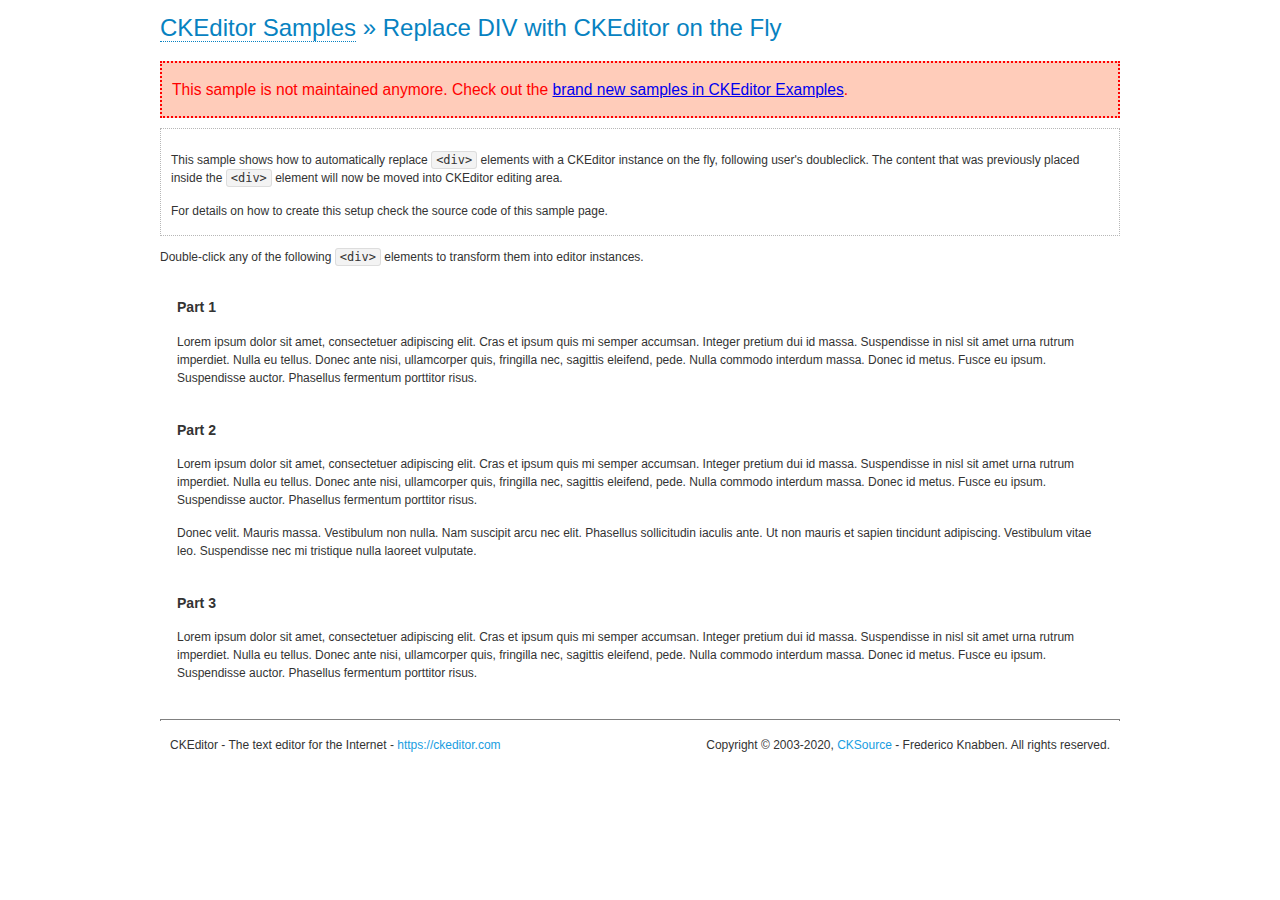
<file: ckeditor/samples/old/divreplace.html>
<!DOCTYPE html>
<!--
Copyright (c) 2003-2020, CKSource - Frederico Knabben. All rights reserved.
For licensing, see LICENSE.md or https://ckeditor.com/legal/ckeditor-oss-license
-->
<html lang="en">
<head>
	<meta charset="utf-8">
	<title>Replace DIV &mdash; CKEditor Sample</title>
	<script src="../../ckeditor.js"></script>
	<link href="sample.css" rel="stylesheet">
	<meta name="description" content="Try the latest sample of CKEditor 4 and learn more about customizing your WYSIWYG editor with endless possibilities.">
	<style>

		div.editable
		{
			border: solid 2px transparent;
			padding-left: 15px;
			padding-right: 15px;
		}

		div.editable:hover
		{
			border-color: black;
		}

	</style>
	<script>

		// Uncomment the following code to test the "Timeout Loading Method".
		// CKEDITOR.loadFullCoreTimeout = 5;

		window.onload = function() {
			// Listen to the double click event.
			if ( window.addEventListener )
				document.body.addEventListener( 'dblclick', onDoubleClick, false );
			else if ( window.attachEvent )
				document.body.attachEvent( 'ondblclick', onDoubleClick );

		};

		function onDoubleClick( ev ) {
			// Get the element which fired the event. This is not necessarily the
			// element to which the event has been attached.
			var element = ev.target || ev.srcElement;

			// Find out the div that holds this element.
			var name;

			do {
				element = element.parentNode;
			}
			while ( element && ( name = element.nodeName.toLowerCase() ) &&
				( name != 'div' || element.className.indexOf( 'editable' ) == -1 ) && name != 'body' );

			if ( name == 'div' && element.className.indexOf( 'editable' ) != -1 )
				replaceDiv( element );
		}

		var editor;

		function replaceDiv( div ) {
			if ( editor )
				editor.destroy();

			editor = CKEDITOR.replace( div );
		}

	</script>
</head>
<body>
	<h1 class="samples">
		<a href="index.html">CKEditor Samples</a> &raquo; Replace DIV with CKEditor on the Fly
	</h1>
	<div class="warning deprecated">
		This sample is not maintained anymore. Check out the <a href="https://ckeditor.com/docs/ckeditor4/latest/examples/index.html">brand new samples in CKEditor Examples</a>.
	</div>
	<div class="description">
		<p>
			This sample shows how to automatically replace <code>&lt;div&gt;</code> elements
			with a CKEditor instance on the fly, following user's doubleclick. The content
			that was previously placed inside the <code>&lt;div&gt;</code> element will now
			be moved into CKEditor editing area.
		</p>
		<p>
			For details on how to create this setup check the source code of this sample page.
		</p>
	</div>
	<p>
		Double-click any of the following <code>&lt;div&gt;</code> elements to transform them into
		editor instances.
	</p>
	<div class="editable">
		<h3>
			Part 1
		</h3>
		<p>
			Lorem ipsum dolor sit amet, consectetuer adipiscing elit. Cras et ipsum quis mi
			semper accumsan. Integer pretium dui id massa. Suspendisse in nisl sit amet urna
			rutrum imperdiet. Nulla eu tellus. Donec ante nisi, ullamcorper quis, fringilla
			nec, sagittis eleifend, pede. Nulla commodo interdum massa. Donec id metus. Fusce
			eu ipsum. Suspendisse auctor. Phasellus fermentum porttitor risus.
		</p>
	</div>
	<div class="editable">
		<h3>
			Part 2
		</h3>
		<p>
			Lorem ipsum dolor sit amet, consectetuer adipiscing elit. Cras et ipsum quis mi
			semper accumsan. Integer pretium dui id massa. Suspendisse in nisl sit amet urna
			rutrum imperdiet. Nulla eu tellus. Donec ante nisi, ullamcorper quis, fringilla
			nec, sagittis eleifend, pede. Nulla commodo interdum massa. Donec id metus. Fusce
			eu ipsum. Suspendisse auctor. Phasellus fermentum porttitor risus.
		</p>
		<p>
			Donec velit. Mauris massa. Vestibulum non nulla. Nam suscipit arcu nec elit. Phasellus
			sollicitudin iaculis ante. Ut non mauris et sapien tincidunt adipiscing. Vestibulum
			vitae leo. Suspendisse nec mi tristique nulla laoreet vulputate.
		</p>
	</div>
	<div class="editable">
		<h3>
			Part 3
		</h3>
		<p>
			Lorem ipsum dolor sit amet, consectetuer adipiscing elit. Cras et ipsum quis mi
			semper accumsan. Integer pretium dui id massa. Suspendisse in nisl sit amet urna
			rutrum imperdiet. Nulla eu tellus. Donec ante nisi, ullamcorper quis, fringilla
			nec, sagittis eleifend, pede. Nulla commodo interdum massa. Donec id metus. Fusce
			eu ipsum. Suspendisse auctor. Phasellus fermentum porttitor risus.
		</p>
	</div>
	<div id="footer">
		<hr>
		<p>
			CKEditor - The text editor for the Internet - <a class="samples" href="https://ckeditor.com/">https://ckeditor.com</a>
		</p>
		<p id="copy">
			Copyright &copy; 2003-2020, <a class="samples" href="https://cksource.com/">CKSource</a> - Frederico
			Knabben. All rights reserved.
		</p>
	</div>
</body>
</html>
</file>
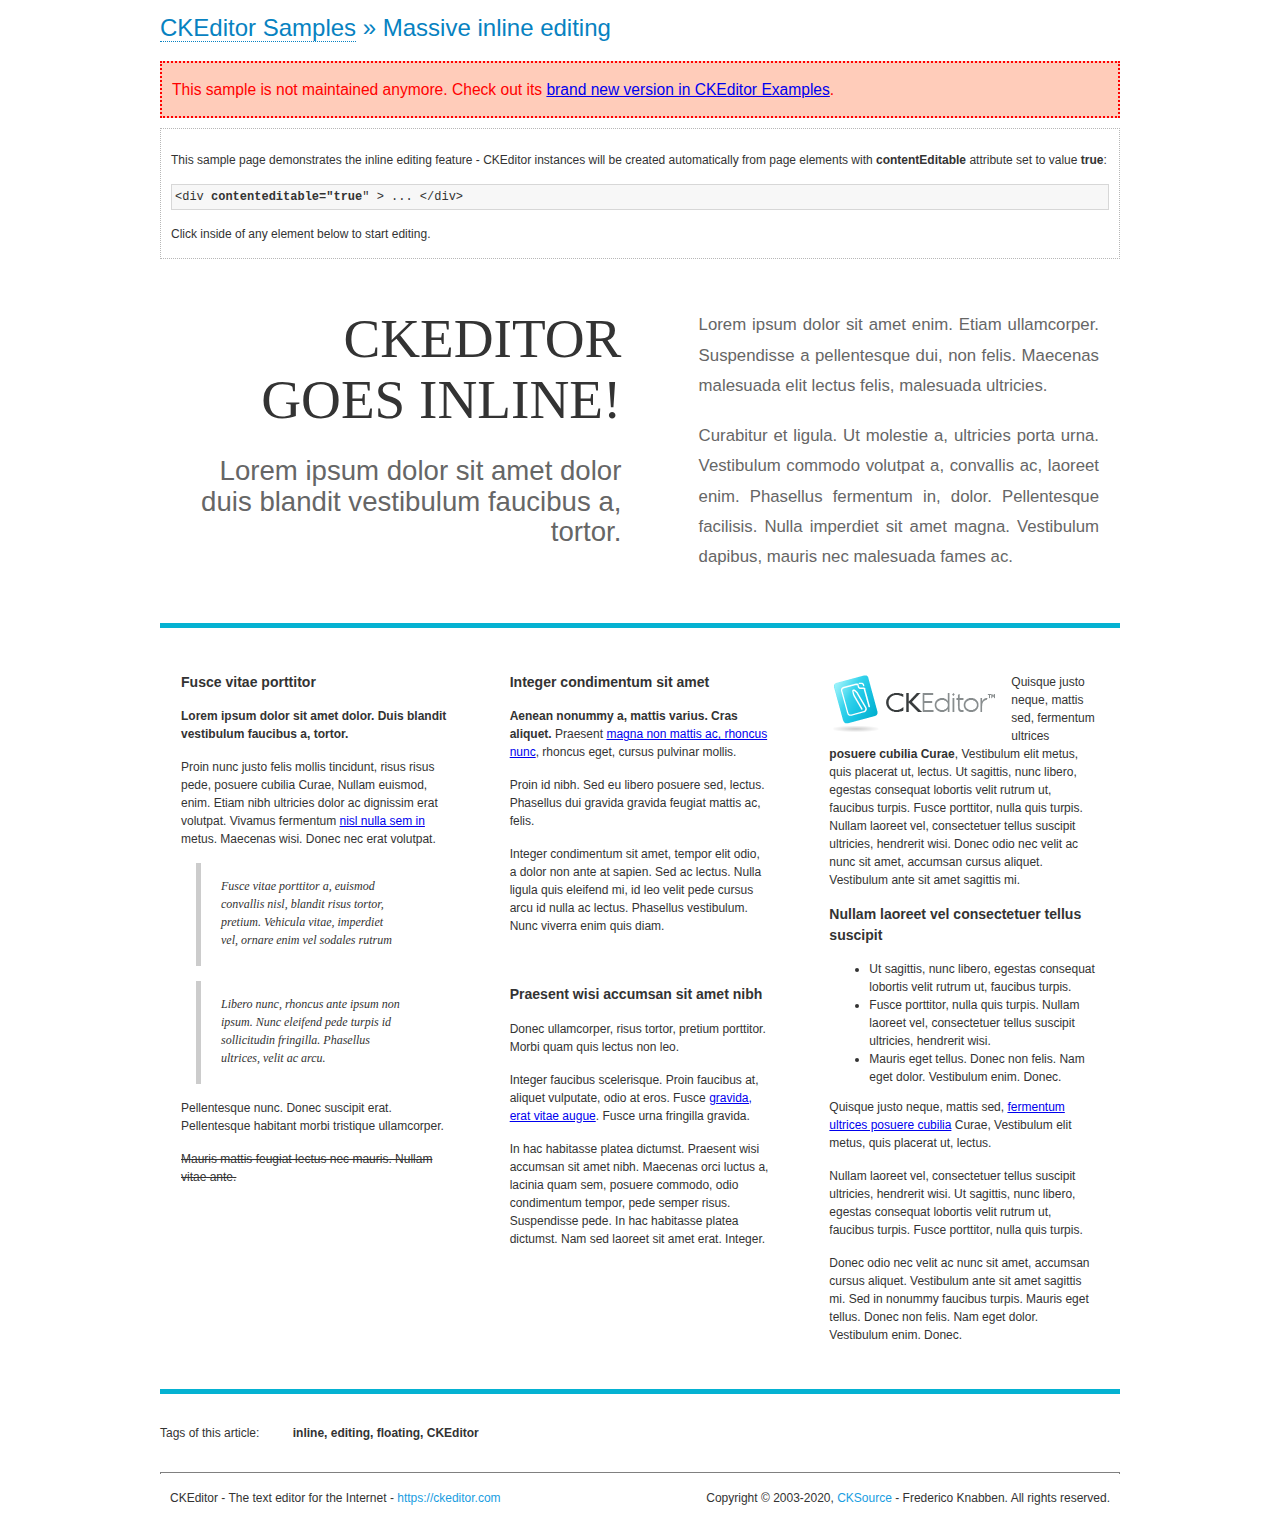
<file: ckeditor/samples/old/inlineall.html>
<!DOCTYPE html>
<!--
Copyright (c) 2003-2020, CKSource - Frederico Knabben. All rights reserved.
For licensing, see LICENSE.md or https://ckeditor.com/legal/ckeditor-oss-license
-->
<html lang="en">
<head>
	<meta charset="utf-8">
	<title>Massive inline editing &mdash; CKEditor Sample</title>
	<meta name="description" content="Try the latest sample of CKEditor 4 and learn more about customizing your WYSIWYG editor with endless possibilities.">
	<script src="../../ckeditor.js"></script>
	<script>

		// This code is generally not necessary, but it is here to demonstrate
		// how to customize specific editor instances on the fly. This fits well
		// this demo because we have editable elements (like headers) that
		// require less features.

		// The "instanceCreated" event is fired for every editor instance created.
		CKEDITOR.on( 'instanceCreated', function( event ) {
			var editor = event.editor,
				element = editor.element;

			// Customize editors for headers and tag list.
			// These editors don't need features like smileys, templates, iframes etc.
			if ( element.is( 'h1', 'h2', 'h3' ) || element.getAttribute( 'id' ) == 'taglist' ) {
				// Customize the editor configurations on "configLoaded" event,
				// which is fired after the configuration file loading and
				// execution. This makes it possible to change the
				// configurations before the editor initialization takes place.
				editor.on( 'configLoaded', function() {

					// Remove unnecessary plugins to make the editor simpler.
					editor.config.removePlugins = 'colorbutton,find,flash,font,' +
						'forms,iframe,image,newpage,removeformat,' +
						'smiley,specialchar,stylescombo,templates';

					// Rearrange the layout of the toolbar.
					editor.config.toolbarGroups = [
						{ name: 'editing',		groups: [ 'basicstyles', 'links' ] },
						{ name: 'undo' },
						{ name: 'clipboard',	groups: [ 'selection', 'clipboard' ] },
						{ name: 'about' }
					];
				});
			}
		});

	</script>
	<link href="sample.css" rel="stylesheet">
	<style>

		/* The following styles are just to make the page look nice. */

		/* Workaround to show Arial Black in Firefox. */
		@font-face
		{
			font-family: 'arial-black';
			src: local('Arial Black');
		}

		*[contenteditable="true"]
		{
			padding: 10px;
		}

		#container
		{
			width: 960px;
			margin: 30px auto 0;
		}

		#header
		{
			overflow: hidden;
			padding: 0 0 30px;
			border-bottom: 5px solid #05B2D2;
			position: relative;
		}

		#headerLeft,
		#headerRight
		{
			width: 49%;
			overflow: hidden;
		}

		#headerLeft
		{
			float: left;
			padding: 10px 1px 1px;
		}

		#headerLeft h2,
		#headerLeft h3
		{
			text-align: right;
			margin: 0;
			overflow: hidden;
			font-weight: normal;
		}

		#headerLeft h2
		{
			font-family: "Arial Black",arial-black;
			font-size: 4.6em;
			line-height: 1.1;
			text-transform: uppercase;
		}

		#headerLeft h3
		{
			font-size: 2.3em;
			line-height: 1.1;
			margin: .2em 0 0;
			color: #666;
		}

		#headerRight
		{
			float: right;
			padding: 1px;
		}

		#headerRight p
		{
			line-height: 1.8;
			text-align: justify;
			margin: 0;
		}

		#headerRight p + p
		{
			margin-top: 20px;
		}

		#headerRight > div
		{
			padding: 20px;
			margin: 0 0 0 30px;
			font-size: 1.4em;
			color: #666;
		}

		#columns
		{
			color: #333;
			overflow: hidden;
			padding: 20px 0;
		}

		#columns > div
		{
			float: left;
			width: 33.3%;
		}

		#columns #column1 > div
		{
			margin-left: 1px;
		}

		#columns #column3 > div
		{
			margin-right: 1px;
		}

		#columns > div > div
		{
			margin: 0px 10px;
			padding: 10px 20px;
		}

		#columns blockquote
		{
			margin-left: 15px;
		}

		#tagLine
		{
			border-top: 5px solid #05B2D2;
			padding-top: 20px;
		}

		#taglist {
			display: inline-block;
			margin-left: 20px;
			font-weight: bold;
			margin: 0 0 0 20px;
		}

	</style>
</head>
<body>
<div>
	<h1 class="samples"><a href="index.html">CKEditor Samples</a> &raquo; Massive inline editing</h1>
	<div class="warning deprecated">
		This sample is not maintained anymore. Check out its <a href="https://ckeditor.com/docs/ckeditor4/latest/examples/inline.html">brand new version in CKEditor Examples</a>.
	</div>
	<div class="description">
		<p>This sample page demonstrates the inline editing feature - CKEditor instances will be created automatically from page elements with <strong>contentEditable</strong> attribute set to value <strong>true</strong>:</p>
		<pre class="samples">&lt;div <strong>contenteditable="true</strong>" &gt; ... &lt;/div&gt;</pre>
		<p>Click inside of any element below to start editing.</p>
	</div>
</div>
<div id="container">
	<div id="header">
		<div id="headerLeft">
			<h2 id="sampleTitle" contenteditable="true">
				CKEditor<br> Goes Inline!
			</h2>
			<h3 contenteditable="true">
				Lorem ipsum dolor sit amet dolor duis blandit vestibulum faucibus a, tortor.
			</h3>
		</div>
		<div id="headerRight">
			<div contenteditable="true">
				<p>
					Lorem ipsum dolor sit amet enim. Etiam ullamcorper. Suspendisse a pellentesque dui, non felis. Maecenas malesuada elit lectus felis, malesuada ultricies.
				</p>
				<p>
					Curabitur et ligula. Ut molestie a, ultricies porta urna. Vestibulum commodo volutpat a, convallis ac, laoreet enim. Phasellus fermentum in, dolor. Pellentesque facilisis. Nulla imperdiet sit amet magna. Vestibulum dapibus, mauris nec malesuada fames ac.
				</p>
			</div>
		</div>
	</div>
	<div id="columns">
		<div id="column1">
			<div contenteditable="true">
				<h3>
					Fusce vitae porttitor
				</h3>
				<p>
					<strong>
						Lorem ipsum dolor sit amet dolor. Duis blandit vestibulum faucibus a, tortor.
					</strong>
				</p>
				<p>
					Proin nunc justo felis mollis tincidunt, risus risus pede, posuere cubilia Curae, Nullam euismod, enim. Etiam nibh ultricies dolor ac dignissim erat volutpat. Vivamus fermentum <a href="https://ckeditor.com/">nisl nulla sem in</a> metus. Maecenas wisi. Donec nec erat volutpat.
				</p>
				<blockquote>
					<p>
						Fusce vitae porttitor a, euismod convallis nisl, blandit risus tortor, pretium.
						Vehicula vitae, imperdiet vel, ornare enim vel sodales rutrum
					</p>
				</blockquote>
				<blockquote>
					<p>
						Libero nunc, rhoncus ante ipsum non ipsum. Nunc eleifend pede turpis id sollicitudin fringilla. Phasellus ultrices, velit ac arcu.
					</p>
				</blockquote>
				<p>Pellentesque nunc. Donec suscipit erat. Pellentesque habitant morbi tristique ullamcorper.</p>
				<p><s>Mauris mattis feugiat lectus nec mauris. Nullam vitae ante.</s></p>
			</div>
		</div>
		<div id="column2">
			<div contenteditable="true">
				<h3>
					Integer condimentum sit amet
				</h3>
				<p>
					<strong>Aenean nonummy a, mattis varius. Cras aliquet.</strong>
					Praesent <a href="https://ckeditor.com/">magna non mattis ac, rhoncus nunc</a>, rhoncus eget, cursus pulvinar mollis.</p>
				<p>Proin id nibh. Sed eu libero posuere sed, lectus. Phasellus dui gravida gravida feugiat mattis ac, felis.</p>
				<p>Integer condimentum sit amet, tempor elit odio, a dolor non ante at sapien. Sed ac lectus. Nulla ligula quis eleifend mi, id leo velit pede cursus arcu id nulla ac lectus. Phasellus vestibulum. Nunc viverra enim quis diam.</p>
			</div>
			<div contenteditable="true">
				<h3>
					Praesent wisi accumsan sit amet nibh
				</h3>
				<p>Donec ullamcorper, risus tortor, pretium porttitor. Morbi quam quis lectus non leo.</p>
				<p style="margin-left: 40px; ">Integer faucibus scelerisque. Proin faucibus at, aliquet vulputate, odio at eros. Fusce <a href="https://ckeditor.com/">gravida, erat vitae augue</a>. Fusce urna fringilla gravida.</p>
				<p>In hac habitasse platea dictumst. Praesent wisi accumsan sit amet nibh. Maecenas orci luctus a, lacinia quam sem, posuere commodo, odio condimentum tempor, pede semper risus. Suspendisse pede. In hac habitasse platea dictumst. Nam sed laoreet sit amet erat. Integer.</p>
			</div>
		</div>
		<div id="column3">
			<div contenteditable="true">
				<p>
					<img src="assets/inlineall/logo.png" alt="CKEditor logo" style="float:left">
				</p>
				<p>Quisque justo neque, mattis sed, fermentum ultrices <strong>posuere cubilia Curae</strong>, Vestibulum elit metus, quis placerat ut, lectus. Ut sagittis, nunc libero, egestas consequat lobortis velit rutrum ut, faucibus turpis. Fusce porttitor, nulla quis turpis. Nullam laoreet vel, consectetuer tellus suscipit ultricies, hendrerit wisi. Donec odio nec velit ac nunc sit amet, accumsan cursus aliquet. Vestibulum ante sit amet sagittis mi.</p>
				<h3>
					Nullam laoreet vel consectetuer tellus suscipit
				</h3>
				<ul>
					<li>Ut sagittis, nunc libero, egestas consequat lobortis velit rutrum ut, faucibus turpis.</li>
					<li>Fusce porttitor, nulla quis turpis. Nullam laoreet vel, consectetuer tellus suscipit ultricies, hendrerit wisi.</li>
					<li>Mauris eget tellus. Donec non felis. Nam eget dolor. Vestibulum enim. Donec.</li>
				</ul>
				<p>Quisque justo neque, mattis sed, <a href="https://ckeditor.com/">fermentum ultrices posuere cubilia</a> Curae, Vestibulum elit metus, quis placerat ut, lectus.</p>
				<p>Nullam laoreet vel, consectetuer tellus suscipit ultricies, hendrerit wisi. Ut sagittis, nunc libero, egestas consequat lobortis velit rutrum ut, faucibus turpis. Fusce porttitor, nulla quis turpis.</p>
				<p>Donec odio nec velit ac nunc sit amet, accumsan cursus aliquet. Vestibulum ante sit amet sagittis mi. Sed in nonummy faucibus turpis. Mauris eget tellus. Donec non felis. Nam eget dolor. Vestibulum enim. Donec.</p>
			</div>
		</div>
	</div>
	<div id="tagLine">
		Tags of this article:
		<p id="taglist" contenteditable="true">
			inline, editing, floating, CKEditor
		</p>
	</div>
</div>
<div id="footer">
	<hr>
	<p>
		CKEditor - The text editor for the Internet - <a class="samples" href="https://ckeditor.com/">
			https://ckeditor.com</a>
	</p>
	<p id="copy">
		Copyright &copy; 2003-2020, <a class="samples" href="https://cksource.com/">CKSource</a>
		- Frederico Knabben. All rights reserved.
	</p>
</div>
</body>
</html>
</file>
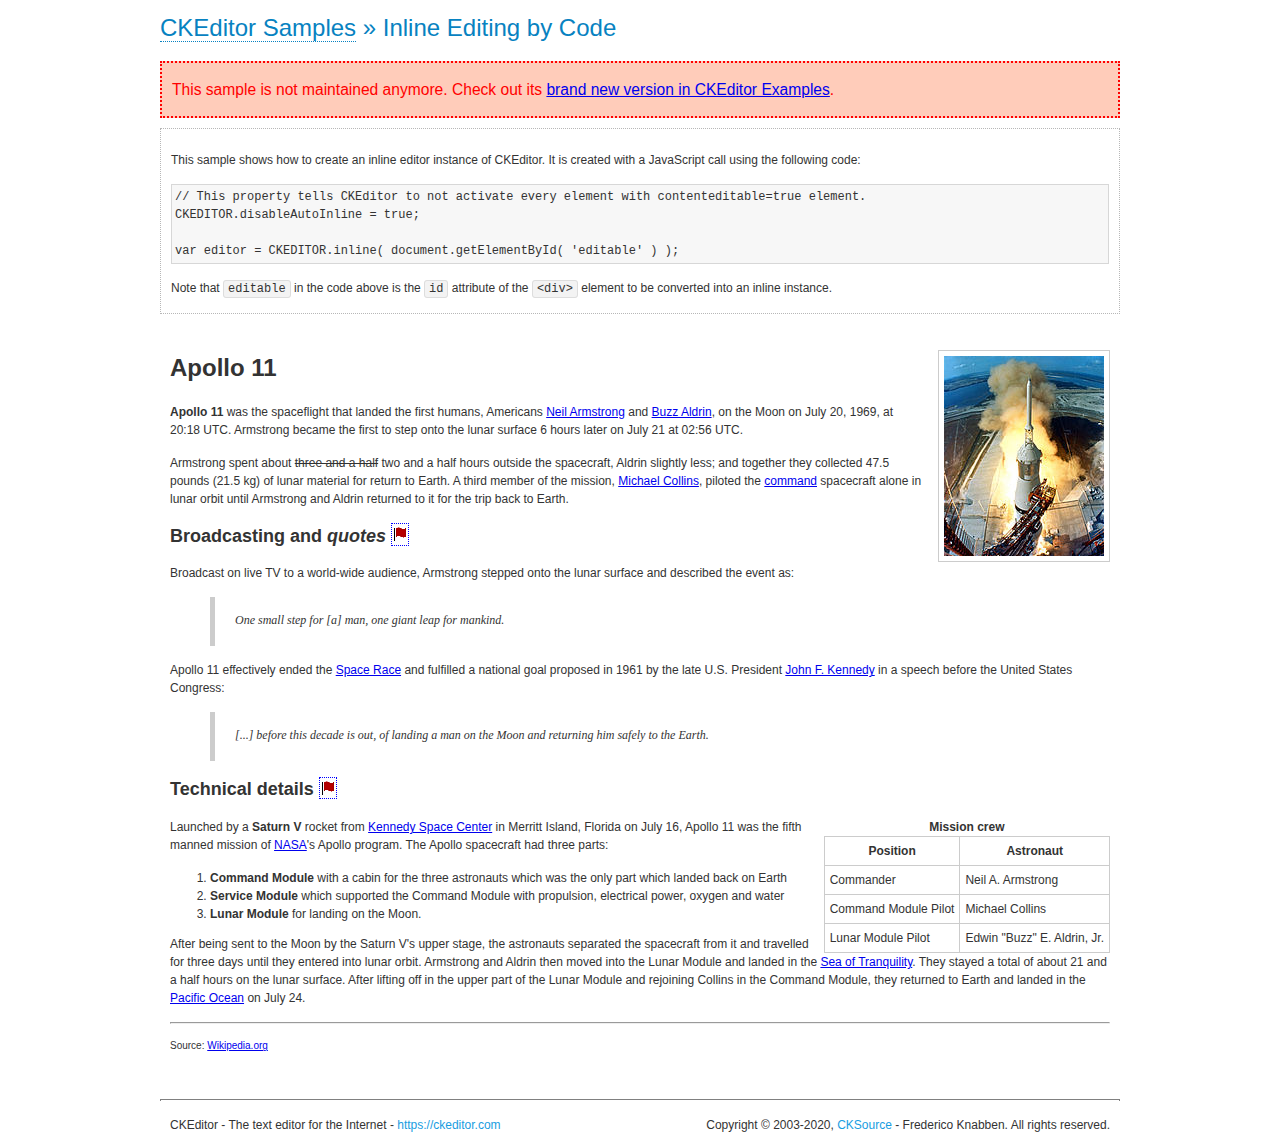
<file: ckeditor/samples/old/inlinebycode.html>
<!DOCTYPE html>
<!--
Copyright (c) 2003-2020, CKSource - Frederico Knabben. All rights reserved.
For licensing, see LICENSE.md or https://ckeditor.com/legal/ckeditor-oss-license
-->
<html lang="en">
<head>
	<meta charset="utf-8">
	<title>Inline Editing by Code &mdash; CKEditor Sample</title>
	<script src="../../ckeditor.js"></script>
	<link href="sample.css" rel="stylesheet">
	<meta name="description" content="Try the latest sample of CKEditor 4 and learn more about customizing your WYSIWYG editor with endless possibilities.">
	<style>

		#editable
		{
			padding: 10px;
			float: left;
		}

	</style>
</head>
<body>
	<h1 class="samples">
		<a href="index.html">CKEditor Samples</a> &raquo; Inline Editing by Code
	</h1>
	<div class="warning deprecated">
		This sample is not maintained anymore. Check out its <a href="https://ckeditor.com/docs/ckeditor4/latest/examples/inline.html">brand new version in CKEditor Examples</a>.
	</div>
	<div class="description">
		<p>
			This sample shows how to create an inline editor instance of CKEditor. It is created
			with a JavaScript call using the following code:
		</p>
<pre class="samples">
// This property tells CKEditor to not activate every element with contenteditable=true element.
CKEDITOR.disableAutoInline = true;

var editor = CKEDITOR.inline( document.getElementById( 'editable' ) );
</pre>
		<p>
			Note that <code>editable</code> in the code above is the <code>id</code>
			attribute of the <code>&lt;div&gt;</code> element to be converted into an inline instance.
		</p>
	</div>
	<div id="editable" contenteditable="true">
		<h1><img alt="Saturn V carrying Apollo 11" class="right" src="assets/sample.jpg" /> Apollo 11</h1>

		<p><b>Apollo 11</b> was the spaceflight that landed the first humans, Americans <a href="http://en.wikipedia.org/wiki/Neil_Armstrong" title="Neil Armstrong">Neil Armstrong</a> and <a href="http://en.wikipedia.org/wiki/Buzz_Aldrin" title="Buzz Aldrin">Buzz Aldrin</a>, on the Moon on July 20, 1969, at 20:18 UTC. Armstrong became the first to step onto the lunar surface 6 hours later on July 21 at 02:56 UTC.</p>

		<p>Armstrong spent about <s>three and a half</s> two and a half hours outside the spacecraft, Aldrin slightly less; and together they collected 47.5 pounds (21.5&nbsp;kg) of lunar material for return to Earth. A third member of the mission, <a href="http://en.wikipedia.org/wiki/Michael_Collins_(astronaut)" title="Michael Collins (astronaut)">Michael Collins</a>, piloted the <a href="http://en.wikipedia.org/wiki/Apollo_Command/Service_Module" title="Apollo Command/Service Module">command</a> spacecraft alone in lunar orbit until Armstrong and Aldrin returned to it for the trip back to Earth.</p>

		<h2>Broadcasting and <em>quotes</em> <a id="quotes" name="quotes"></a></h2>

		<p>Broadcast on live TV to a world-wide audience, Armstrong stepped onto the lunar surface and described the event as:</p>

		<blockquote>
			<p>One small step for [a] man, one giant leap for mankind.</p>
		</blockquote>

		<p>Apollo 11 effectively ended the <a href="http://en.wikipedia.org/wiki/Space_Race" title="Space Race">Space Race</a> and fulfilled a national goal proposed in 1961 by the late U.S. President <a href="http://en.wikipedia.org/wiki/John_F._Kennedy" title="John F. Kennedy">John F. Kennedy</a> in a speech before the United States Congress:</p>

		<blockquote>
			<p>[...] before this decade is out, of landing a man on the Moon and returning him safely to the Earth.</p>
		</blockquote>

		<h2>Technical details <a id="tech-details" name="tech-details"></a></h2>

		<table align="right" border="1" bordercolor="#ccc" cellpadding="5" cellspacing="0" style="border-collapse:collapse;margin:10px 0 10px 15px;">
			<caption><strong>Mission crew</strong></caption>
			<thead>
			<tr>
				<th scope="col">Position</th>
				<th scope="col">Astronaut</th>
			</tr>
			</thead>
			<tbody>
			<tr>
				<td>Commander</td>
				<td>Neil A. Armstrong</td>
			</tr>
			<tr>
				<td>Command Module Pilot</td>
				<td>Michael Collins</td>
			</tr>
			<tr>
				<td>Lunar Module Pilot</td>
				<td>Edwin &quot;Buzz&quot; E. Aldrin, Jr.</td>
			</tr>
			</tbody>
		</table>

		<p>Launched by a <strong>Saturn V</strong> rocket from <a href="http://en.wikipedia.org/wiki/Kennedy_Space_Center" title="Kennedy Space Center">Kennedy Space Center</a> in Merritt Island, Florida on July 16, Apollo 11 was the fifth manned mission of <a href="http://en.wikipedia.org/wiki/NASA" title="NASA">NASA</a>&#39;s Apollo program. The Apollo spacecraft had three parts:</p>

		<ol>
			<li><strong>Command Module</strong> with a cabin for the three astronauts which was the only part which landed back on Earth</li>
			<li><strong>Service Module</strong> which supported the Command Module with propulsion, electrical power, oxygen and water</li>
			<li><strong>Lunar Module</strong> for landing on the Moon.</li>
		</ol>

		<p>After being sent to the Moon by the Saturn V&#39;s upper stage, the astronauts separated the spacecraft from it and travelled for three days until they entered into lunar orbit. Armstrong and Aldrin then moved into the Lunar Module and landed in the <a href="http://en.wikipedia.org/wiki/Mare_Tranquillitatis" title="Mare Tranquillitatis">Sea of Tranquility</a>. They stayed a total of about 21 and a half hours on the lunar surface. After lifting off in the upper part of the Lunar Module and rejoining Collins in the Command Module, they returned to Earth and landed in the <a href="http://en.wikipedia.org/wiki/Pacific_Ocean" title="Pacific Ocean">Pacific Ocean</a> on July 24.</p>

		<hr />
		<p style="text-align: right;"><small>Source: <a href="http://en.wikipedia.org/wiki/Apollo_11">Wikipedia.org</a></small></p>
	</div>

	<script>
		// We need to turn off the automatic editor creation first.
		CKEDITOR.disableAutoInline = true;

		var editor = CKEDITOR.inline( 'editable' );
	</script>
	<div id="footer">
		<hr>
		<p contenteditable="true">
			CKEditor - The text editor for the Internet - <a class="samples" href="https://ckeditor.com/">
				https://ckeditor.com</a>
		</p>
		<p id="copy">
			Copyright &copy; 2003-2020, <a class="samples" href="https://cksource.com/">CKSource</a>
			- Frederico Knabben. All rights reserved.
		</p>
	</div>
</body>
</html>
</file>
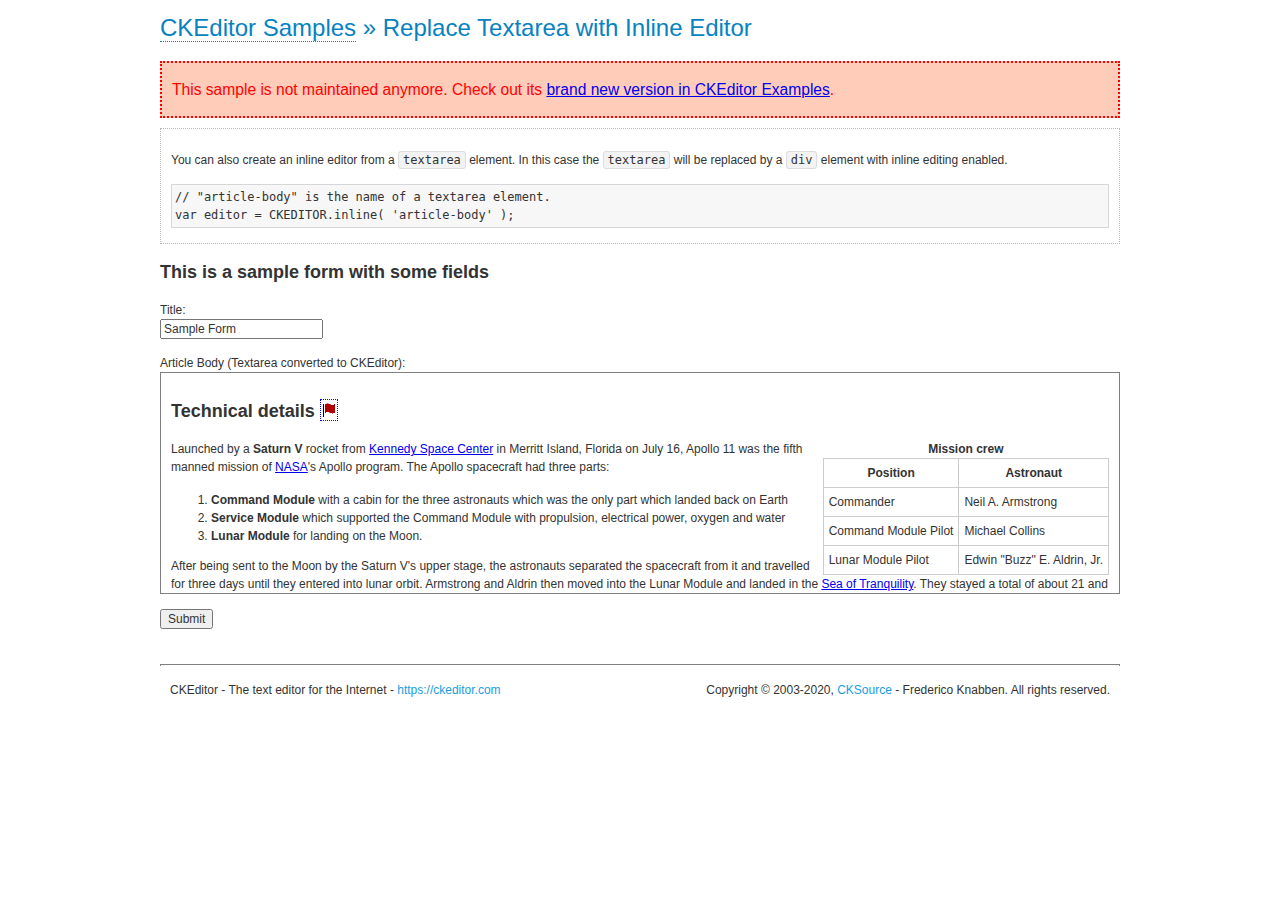
<file: ckeditor/samples/old/inlinetextarea.html>
<!DOCTYPE html>
<!--
Copyright (c) 2003-2020, CKSource - Frederico Knabben. All rights reserved.
For licensing, see LICENSE.md or https://ckeditor.com/legal/ckeditor-oss-license
-->
<html lang="en">
<head>
	<meta charset="utf-8">
	<title>Replace Textarea with Inline Editor &mdash; CKEditor Sample</title>
	<script src="../../ckeditor.js"></script>
	<link href="sample.css" rel="stylesheet">
	<meta name="description" content="Try the latest sample of CKEditor 4 and learn more about customizing your WYSIWYG editor with endless possibilities.">
	<style>

		/* Style the CKEditor element to look like a textfield */
		.cke_textarea_inline
		{
			padding: 10px;
			height: 200px;
			overflow: auto;

			border: 1px solid gray;
			-webkit-appearance: textfield;
		}

	</style>
</head>
<body>
	<h1 class="samples">
		<a href="index.html">CKEditor Samples</a> &raquo; Replace Textarea with Inline Editor
	</h1>
	<div class="warning deprecated">
		This sample is not maintained anymore. Check out its <a href="https://ckeditor.com/docs/ckeditor4/latest/examples/inline.html">brand new version in CKEditor Examples</a>.
	</div>
	<div class="description">
		<p>
			You can also create an inline editor from a <code>textarea</code>
			element. In this case the <code>textarea</code> will be replaced
			by a <code>div</code> element with inline editing enabled.
		</p>
<pre class="samples">
// "article-body" is the name of a textarea element.
var editor = CKEDITOR.inline( 'article-body' );
</pre>
	</div>
	<form action="sample_posteddata.php" method="post">
		<h2>This is a sample form with some fields</h2>
		<p>
			Title:<br>
			<input type="text" name="title" value="Sample Form"></p>
		<p>
			Article Body (Textarea converted to CKEditor):<br>
			<textarea name="article-body" style="height: 200px">
				&lt;h2&gt;Technical details &lt;a id="tech-details" name="tech-details"&gt;&lt;/a&gt;&lt;/h2&gt;

				&lt;table align="right" border="1" bordercolor="#ccc" cellpadding="5" cellspacing="0" style="border-collapse:collapse;margin:10px 0 10px 15px;"&gt;
					&lt;caption&gt;&lt;strong&gt;Mission crew&lt;/strong&gt;&lt;/caption&gt;
					&lt;thead&gt;
					&lt;tr&gt;
						&lt;th scope="col"&gt;Position&lt;/th&gt;
						&lt;th scope="col"&gt;Astronaut&lt;/th&gt;
					&lt;/tr&gt;
					&lt;/thead&gt;
					&lt;tbody&gt;
					&lt;tr&gt;
						&lt;td&gt;Commander&lt;/td&gt;
						&lt;td&gt;Neil A. Armstrong&lt;/td&gt;
					&lt;/tr&gt;
					&lt;tr&gt;
						&lt;td&gt;Command Module Pilot&lt;/td&gt;
						&lt;td&gt;Michael Collins&lt;/td&gt;
					&lt;/tr&gt;
					&lt;tr&gt;
						&lt;td&gt;Lunar Module Pilot&lt;/td&gt;
						&lt;td&gt;Edwin &quot;Buzz&quot; E. Aldrin, Jr.&lt;/td&gt;
					&lt;/tr&gt;
					&lt;/tbody&gt;
				&lt;/table&gt;

				&lt;p&gt;Launched by a &lt;strong&gt;Saturn V&lt;/strong&gt; rocket from &lt;a href="http://en.wikipedia.org/wiki/Kennedy_Space_Center" title="Kennedy Space Center"&gt;Kennedy Space Center&lt;/a&gt; in Merritt Island, Florida on July 16, Apollo 11 was the fifth manned mission of &lt;a href="http://en.wikipedia.org/wiki/NASA" title="NASA"&gt;NASA&lt;/a&gt;&#39;s Apollo program. The Apollo spacecraft had three parts:&lt;/p&gt;

				&lt;ol&gt;
					&lt;li&gt;&lt;strong&gt;Command Module&lt;/strong&gt; with a cabin for the three astronauts which was the only part which landed back on Earth&lt;/li&gt;
					&lt;li&gt;&lt;strong&gt;Service Module&lt;/strong&gt; which supported the Command Module with propulsion, electrical power, oxygen and water&lt;/li&gt;
					&lt;li&gt;&lt;strong&gt;Lunar Module&lt;/strong&gt; for landing on the Moon.&lt;/li&gt;
				&lt;/ol&gt;

				&lt;p&gt;After being sent to the Moon by the Saturn V&#39;s upper stage, the astronauts separated the spacecraft from it and travelled for three days until they entered into lunar orbit. Armstrong and Aldrin then moved into the Lunar Module and landed in the &lt;a href="http://en.wikipedia.org/wiki/Mare_Tranquillitatis" title="Mare Tranquillitatis"&gt;Sea of Tranquility&lt;/a&gt;. They stayed a total of about 21 and a half hours on the lunar surface. After lifting off in the upper part of the Lunar Module and rejoining Collins in the Command Module, they returned to Earth and landed in the &lt;a href="http://en.wikipedia.org/wiki/Pacific_Ocean" title="Pacific Ocean"&gt;Pacific Ocean&lt;/a&gt; on July 24.&lt;/p&gt;

				&lt;hr /&gt;
				&lt;p style="text-align: right;"&gt;&lt;small&gt;Source: &lt;a href="http://en.wikipedia.org/wiki/Apollo_11"&gt;Wikipedia.org&lt;/a&gt;&lt;/small&gt;&lt;/p&gt;
			</textarea>
		</p>
		<p>
			<input type="submit" value="Submit">
		</p>
	</form>

	<script>
		CKEDITOR.inline( 'article-body' );
	</script>
	<div id="footer">
		<hr>
		<p>
			CKEditor - The text editor for the Internet - <a class="samples" href="https://ckeditor.com/">
				https://ckeditor.com</a>
		</p>
		<p id="copy">
			Copyright &copy; 2003-2020, <a class="samples" href="https://cksource.com/">CKSource</a>
			- Frederico Knabben. All rights reserved.
		</p>
	</div>
</body>
</html>
</file>
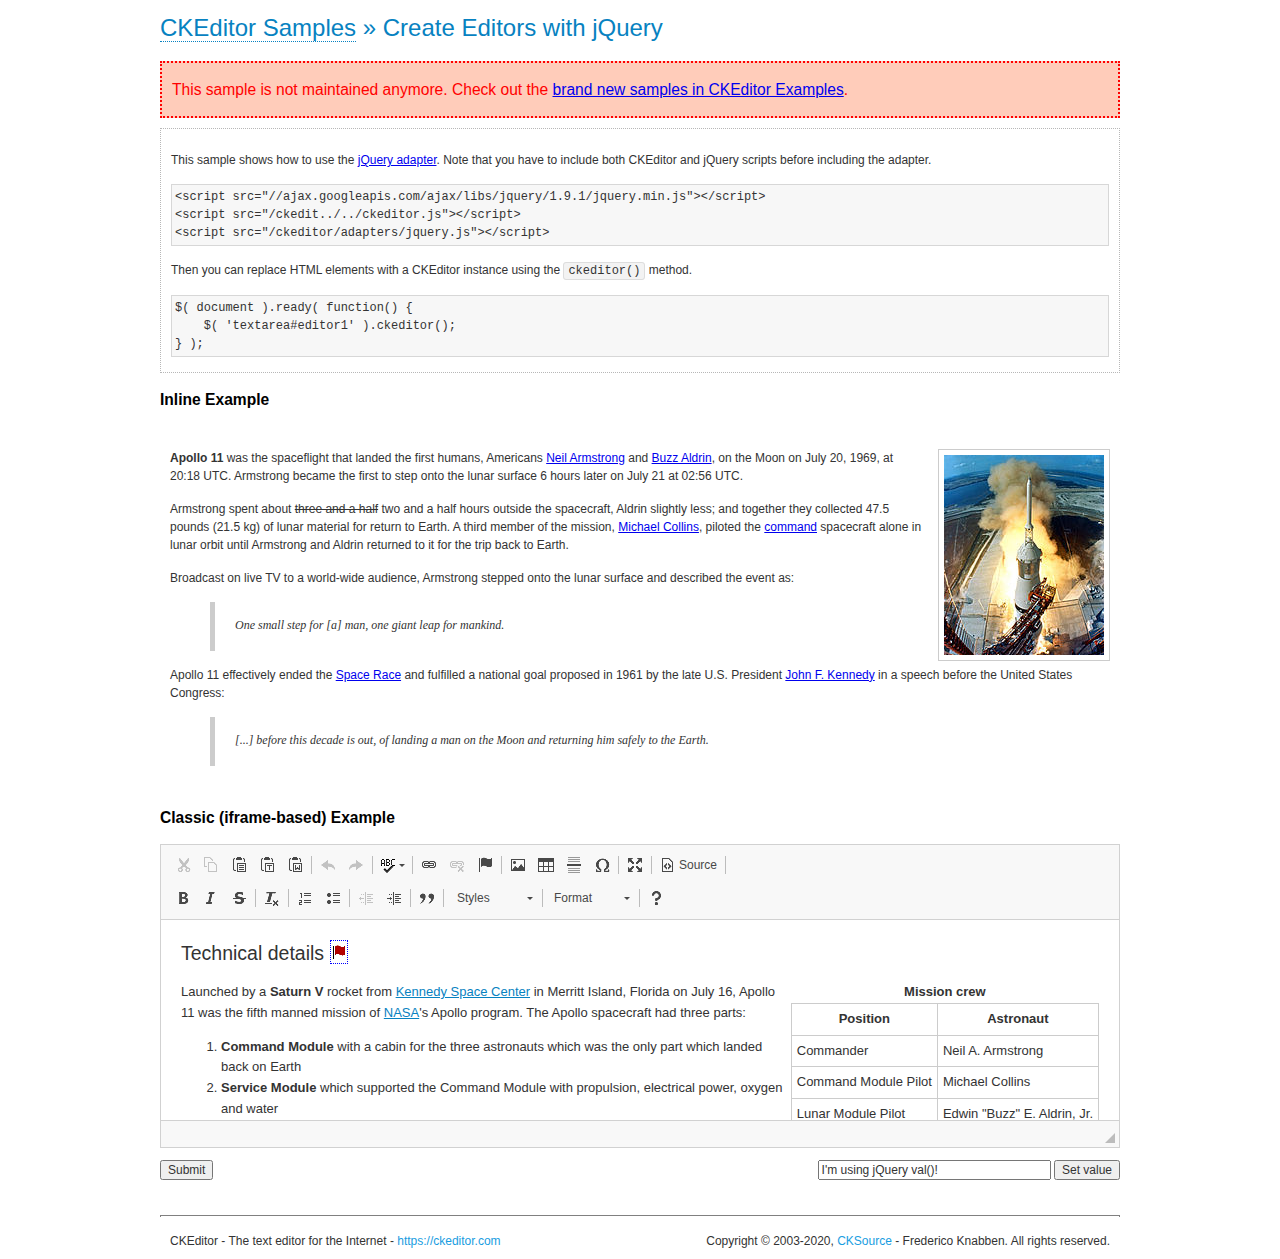
<file: ckeditor/samples/old/jquery.html>
<!DOCTYPE html>
<!--
Copyright (c) 2003-2020, CKSource - Frederico Knabben. All rights reserved.
For licensing, see LICENSE.md or https://ckeditor.com/legal/ckeditor-oss-license
-->
<html lang="en">
<head>
	<meta charset="utf-8">
	<title>jQuery Adapter &mdash; CKEditor Sample</title>
	<script src="http://code.jquery.com/jquery-1.11.0.min.js"></script>
	<script src="../../ckeditor.js"></script>
	<script src="../../adapters/jquery.js"></script>
	<link href="sample.css" rel="stylesheet">
	<meta name="description" content="Try the latest sample of CKEditor 4 and learn more about customizing your WYSIWYG editor with endless possibilities.">
	<style>

		#editable
		{
			padding: 10px;
			float: left;
		}

	</style>
	<script>

		CKEDITOR.disableAutoInline = true;

		$( document ).ready( function() {
			$( '#editor1' ).ckeditor(); // Use CKEDITOR.replace() if element is <textarea>.
			$( '#editable' ).ckeditor(); // Use CKEDITOR.inline().
		} );

		function setValue() {
			$( '#editor1' ).val( $( 'input#val' ).val() );
		}

	</script>
</head>
<body>
	<h1 class="samples">
		<a href="index.html" id="a-test">CKEditor Samples</a> &raquo; Create Editors with jQuery
	</h1>
	<div class="warning deprecated">
		This sample is not maintained anymore. Check out the <a href="https://ckeditor.com/docs/ckeditor4/latest/examples/index.html">brand new samples in CKEditor Examples</a>.
	</div>
	<form action="sample_posteddata.php" method="post">
		<div class="description">
			<p>
				This sample shows how to use the <a href="https://ckeditor.com/docs/ckeditor4/latest/guide/dev_jquery.html">jQuery adapter</a>.
				Note that you have to include both CKEditor and jQuery scripts before including the adapter.
			</p>

<pre class="samples">
&lt;script src="//ajax.googleapis.com/ajax/libs/jquery/1.9.1/jquery.min.js"&gt;&lt;/script&gt;
&lt;script src="/ckedit../../ckeditor.js"&gt;&lt;/script&gt;
&lt;script src="/ckeditor/adapters/jquery.js"&gt;&lt;/script&gt;
</pre>

			<p>Then you can replace HTML elements with a CKEditor instance using the <code>ckeditor()</code> method.</p>

<pre class="samples">
$( document ).ready( function() {
	$( 'textarea#editor1' ).ckeditor();
} );
</pre>
		</div>

		<h2 class="samples">Inline Example</h2>

		<div id="editable" contenteditable="true">
			<p><img alt="Saturn V carrying Apollo 11" class="right" src="assets/sample.jpg"/><b>Apollo 11</b> was the spaceflight that landed the first humans, Americans <a href="http://en.wikipedia.org/wiki/Neil_Armstrong" title="Neil Armstrong">Neil Armstrong</a> and <a href="http://en.wikipedia.org/wiki/Buzz_Aldrin" title="Buzz Aldrin">Buzz Aldrin</a>, on the Moon on July 20, 1969, at 20:18 UTC. Armstrong became the first to step onto the lunar surface 6 hours later on July 21 at 02:56 UTC.</p>
			<p>Armstrong spent about <s>three and a half</s> two and a half hours outside the spacecraft, Aldrin slightly less; and together they collected 47.5 pounds (21.5&nbsp;kg) of lunar material for return to Earth. A third member of the mission, <a href="http://en.wikipedia.org/wiki/Michael_Collins_(astronaut)" title="Michael Collins (astronaut)">Michael Collins</a>, piloted the <a href="http://en.wikipedia.org/wiki/Apollo_Command/Service_Module" title="Apollo Command/Service Module">command</a> spacecraft alone in lunar orbit until Armstrong and Aldrin returned to it for the trip back to Earth.
			<p>Broadcast on live TV to a world-wide audience, Armstrong stepped onto the lunar surface and described the event as:</p>
			<blockquote><p>One small step for [a] man, one giant leap for mankind.</p></blockquote> <p>Apollo 11 effectively ended the <a href="http://en.wikipedia.org/wiki/Space_Race" title="Space Race">Space Race</a> and fulfilled a national goal proposed in 1961 by the late U.S. President <a href="http://en.wikipedia.org/wiki/John_F._Kennedy" title="John F. Kennedy">John F. Kennedy</a> in a speech before the United States Congress:</p> <blockquote><p>[...] before this decade is out, of landing a man on the Moon and returning him safely to the Earth.</p></blockquote>
		</div>

		<br style="clear: both">

		<h2 class="samples">Classic (iframe-based) Example</h2>

		<textarea cols="80" id="editor1" name="editor1" rows="10">
			&lt;h2&gt;Technical details &lt;a id=&quot;tech-details&quot; name=&quot;tech-details&quot;&gt;&lt;/a&gt;&lt;/h2&gt; &lt;table align=&quot;right&quot; border=&quot;1&quot; bordercolor=&quot;#ccc&quot; cellpadding=&quot;5&quot; cellspacing=&quot;0&quot; style=&quot;border-collapse:collapse;margin:10px 0 10px 15px;&quot;&gt; &lt;caption&gt;&lt;strong&gt;Mission crew&lt;/strong&gt;&lt;/caption&gt; &lt;thead&gt; &lt;tr&gt; &lt;th scope=&quot;col&quot;&gt;Position&lt;/th&gt; &lt;th scope=&quot;col&quot;&gt;Astronaut&lt;/th&gt; &lt;/tr&gt; &lt;/thead&gt; &lt;tbody&gt; &lt;tr&gt; &lt;td&gt;Commander&lt;/td&gt; &lt;td&gt;Neil A. Armstrong&lt;/td&gt; &lt;/tr&gt; &lt;tr&gt; &lt;td&gt;Command Module Pilot&lt;/td&gt; &lt;td&gt;Michael Collins&lt;/td&gt; &lt;/tr&gt; &lt;tr&gt; &lt;td&gt;Lunar Module Pilot&lt;/td&gt; &lt;td&gt;Edwin &amp;quot;Buzz&amp;quot; E. Aldrin, Jr.&lt;/td&gt; &lt;/tr&gt; &lt;/tbody&gt; &lt;/table&gt; &lt;p&gt;Launched by a &lt;strong&gt;Saturn V&lt;/strong&gt; rocket from &lt;a href=&quot;http://en.wikipedia.org/wiki/Kennedy_Space_Center&quot; title=&quot;Kennedy Space Center&quot;&gt;Kennedy Space Center&lt;/a&gt; in Merritt Island, Florida on July 16, Apollo 11 was the fifth manned mission of &lt;a href=&quot;http://en.wikipedia.org/wiki/NASA&quot; title=&quot;NASA&quot;&gt;NASA&lt;/a&gt;&amp;#39;s Apollo program. The Apollo spacecraft had three parts:&lt;/p&gt; &lt;ol&gt; &lt;li&gt;&lt;strong&gt;Command Module&lt;/strong&gt; with a cabin for the three astronauts which was the only part which landed back on Earth&lt;/li&gt; &lt;li&gt;&lt;strong&gt;Service Module&lt;/strong&gt; which supported the Command Module with propulsion, electrical power, oxygen and water&lt;/li&gt; &lt;li&gt;&lt;strong&gt;Lunar Module&lt;/strong&gt; for landing on the Moon.&lt;/li&gt; &lt;/ol&gt; &lt;p&gt;After being sent to the Moon by the Saturn V&amp;#39;s upper stage, the astronauts separated the spacecraft from it and travelled for three days until they entered into lunar orbit. Armstrong and Aldrin then moved into the Lunar Module and landed in the &lt;a href=&quot;http://en.wikipedia.org/wiki/Mare_Tranquillitatis&quot; title=&quot;Mare Tranquillitatis&quot;&gt;Sea of Tranquility&lt;/a&gt;. They stayed a total of about 21 and a half hours on the lunar surface. After lifting off in the upper part of the Lunar Module and rejoining Collins in the Command Module, they returned to Earth and landed in the &lt;a href=&quot;http://en.wikipedia.org/wiki/Pacific_Ocean&quot; title=&quot;Pacific Ocean&quot;&gt;Pacific Ocean&lt;/a&gt; on July 24.&lt;/p&gt; &lt;hr/&gt; &lt;p style=&quot;text-align: right;&quot;&gt;&lt;small&gt;Source: &lt;a href=&quot;http://en.wikipedia.org/wiki/Apollo_11&quot;&gt;Wikipedia.org&lt;/a&gt;&lt;/small&gt;&lt;/p&gt;
		</textarea>

		<p style="overflow: hidden">
			<input style="float: left" type="submit" value="Submit">
			<span style="float: right">
				<input type="text" id="val" value="I'm using jQuery val()!" size="30">
				<input onclick="setValue();" type="button" value="Set value">
			</span>
		</p>
	</form>
	<div id="footer">
		<hr>
		<p>
			CKEditor - The text editor for the Internet - <a class="samples" href="https://ckeditor.com/">https://ckeditor.com</a>
		</p>
		<p id="copy">
			Copyright &copy; 2003-2020, <a class="samples" href="https://cksource.com/">CKSource</a> - Frederico
			Knabben. All rights reserved.
		</p>
	</div>
</body>
</html>
</file>
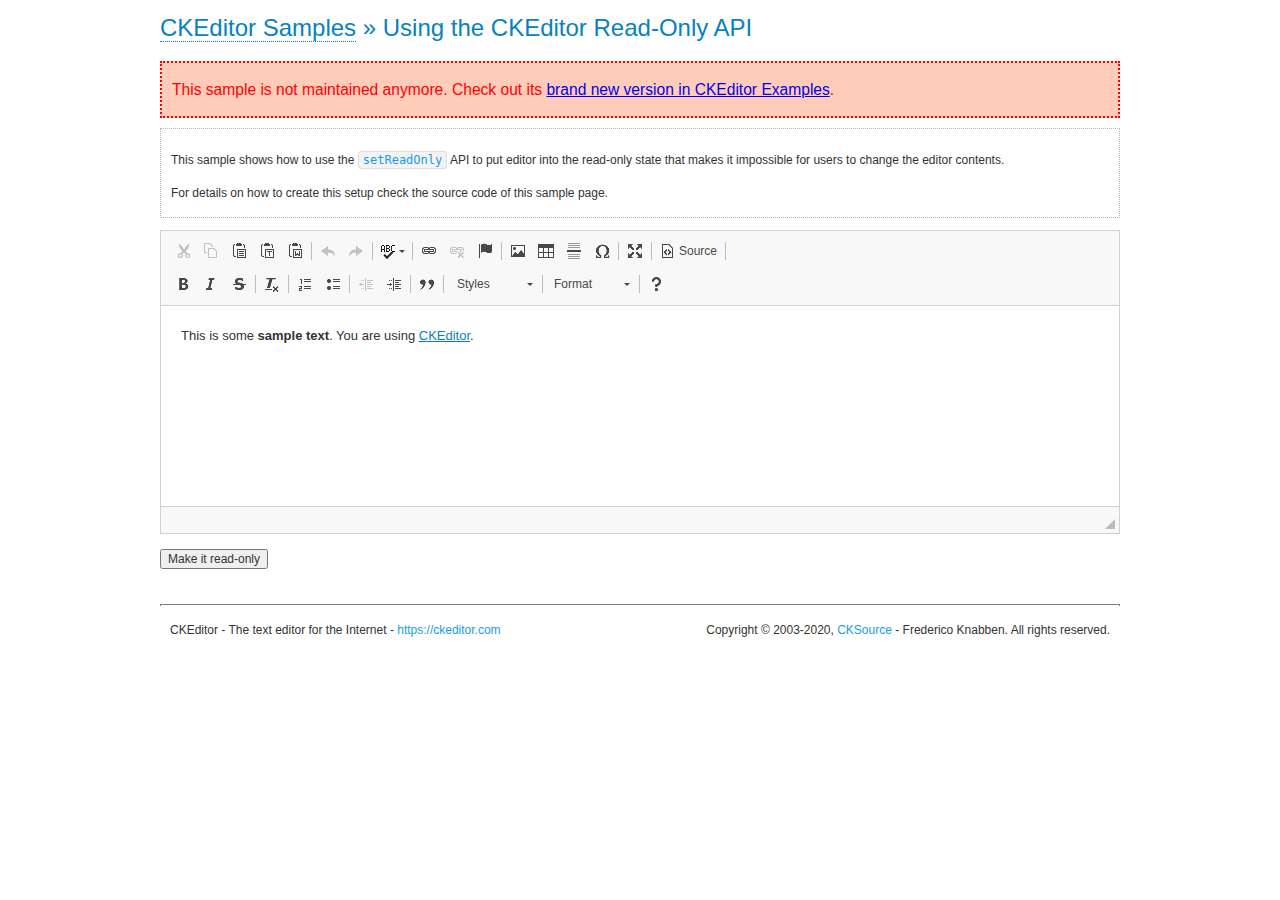
<file: ckeditor/samples/old/readonly.html>
<!DOCTYPE html>
<!--
Copyright (c) 2003-2020, CKSource - Frederico Knabben. All rights reserved.
For licensing, see LICENSE.md or https://ckeditor.com/legal/ckeditor-oss-license
-->
<html lang="en">
<head>
	<meta charset="utf-8">
	<title>Using the CKEditor Read-Only API &mdash; CKEditor Sample</title>
	<script src="../../ckeditor.js"></script>
	<link rel="stylesheet" href="sample.css">
	<meta name="description" content="Try the latest sample of CKEditor 4 and learn more about customizing your WYSIWYG editor with endless possibilities.">
	<script>

		var editor;

		// The instanceReady event is fired, when an instance of CKEditor has finished
		// its initialization.
		CKEDITOR.on( 'instanceReady', function( ev ) {
			editor = ev.editor;

			// Show this "on" button.
			document.getElementById( 'readOnlyOn' ).style.display = '';

			// Event fired when the readOnly property changes.
			editor.on( 'readOnly', function() {
				document.getElementById( 'readOnlyOn' ).style.display = this.readOnly ? 'none' : '';
				document.getElementById( 'readOnlyOff' ).style.display = this.readOnly ? '' : 'none';
			});
		});

		function toggleReadOnly( isReadOnly ) {
			// Change the read-only state of the editor.
			// https://ckeditor.com/docs/ckeditor4/latest/api/CKEDITOR_editor.html#method-setReadOnly
			editor.setReadOnly( isReadOnly );
		}

	</script>
</head>
<body>
	<h1 class="samples">
		<a href="index.html">CKEditor Samples</a> &raquo; Using the CKEditor Read-Only API
	</h1>
	<div class="warning deprecated">
		This sample is not maintained anymore. Check out its <a href="https://ckeditor.com/docs/ckeditor4/latest/examples/readonly.html">brand new version in CKEditor Examples</a>.
	</div>
	<div class="description">
		<p>
			This sample shows how to use the
			<code><a class="samples" href="https://ckeditor.com/docs/ckeditor4/latest/api/CKEDITOR_editor.html#method-setReadOnly">setReadOnly</a></code>
			API to put editor into the read-only state that makes it impossible for users to change the editor contents.
		</p>
		<p>
			For details on how to create this setup check the source code of this sample page.
		</p>
	</div>
	<form action="sample_posteddata.php" method="post">
		<p>
			<textarea class="ckeditor" id="editor1" name="editor1" cols="100" rows="10">&lt;p&gt;This is some &lt;strong&gt;sample text&lt;/strong&gt;. You are using &lt;a href="https://ckeditor.com/"&gt;CKEditor&lt;/a&gt;.&lt;/p&gt;</textarea>
		</p>
		<p>
			<input id="readOnlyOn" onclick="toggleReadOnly();" type="button" value="Make it read-only" style="display:none">
			<input id="readOnlyOff" onclick="toggleReadOnly( false );" type="button" value="Make it editable again" style="display:none">
		</p>
	</form>
	<div id="footer">
		<hr>
		<p>
			CKEditor - The text editor for the Internet - <a class="samples" href="https://ckeditor.com/">https://ckeditor.com</a>
		</p>
		<p id="copy">
			Copyright &copy; 2003-2020, <a class="samples" href="https://cksource.com/">CKSource</a> - Frederico
			Knabben. All rights reserved.
		</p>
	</div>
</body>
</html>
</file>
<file: ckeditor/samples/css/samples.css>
/**
 * @license Copyright (c) 2003-2020, CKSource - Frederico Knabben. All rights reserved.
 * For licensing, see LICENSE.md or https://ckeditor.com/legal/ckeditor-oss-license
 */
@media (max-width: 900px) {
  .global-is-mobile-hidden {
    display: none !important;
  }
}
article,
aside,
details,
figcaption,
figure,
footer,
header,
hgroup,
main,
menu,
nav,
section {
  display: block;
}
body,
html {
  margin: 0;
  padding: 0;
  font: 16px / 1.8 Arial, 'Helvetica Neue', Helvetica, sans-serif;
  font-weight: 300;
  color: #575757;
}
.grid-width-10 {
  width: 10%;
}
.grid-width-20 {
  width: 20%;
}
.grid-width-30 {
  width: 30%;
}
.grid-width-40 {
  width: 40%;
}
.grid-width-50 {
  width: 50%;
}
.grid-width-60 {
  width: 60%;
}
.grid-width-70 {
  width: 70%;
}
.grid-width-80 {
  width: 80%;
}
.grid-width-90 {
  width: 90%;
}
.grid-width-100 {
  width: 100%;
}
@media (max-width: 900px) {
  .grid-width-10,
  .grid-width-20,
  .grid-width-30,
  .grid-width-40,
  .grid-width-50,
  .grid-width-60,
  .grid-width-70,
  .grid-width-80,
  .grid-width-90,
  .grid-width-100 {
    width: 100%;
  }
}
*[class*="grid-width"] {
  -webkit-box-sizing: border-box;
  -moz-box-sizing: border-box;
  box-sizing: border-box;
  padding-left: 4%;
  padding-right: 4%;
  float: left;
}
*[class*="grid-width"]:after,
.grid-container:after,
*[class*="grid-width"]:before,
.grid-container:before {
  content: '';
  display: block;
  overflow: hidden;
  visibility: hidden;
  font-size: 0;
  line-height: 0;
  width: 0;
  height: 0;
}
*[class*="grid-width"]:after,
.grid-container:after {
  clear: both;
}
.grid-container {
  -webkit-box-sizing: border-box;
  -moz-box-sizing: border-box;
  box-sizing: border-box;
  margin-left: auto;
  margin-right: auto;
}
.grid-container-nested *[class*="grid-width"]:first-child {
  padding-left: 0;
}
.grid-container-nested *[class*="grid-width"]:last-child {
  padding-right: 0;
}
@media (max-width: 900px) {
  .grid-container-nested *[class*="grid-width"]:first-child {
    padding-left: 4%;
  }
  .grid-container-nested *[class*="grid-width"]:last-child {
    padding-right: 4%;
  }
}
.header-a {
  min-height: 140px;
  overflow: hidden;
}
.header-a .header-a-logo {
  margin: 40px 0 0;
}
@media (max-width: 900px) {
  .header-a .header-a-logo {
    text-align: center;
  }
}
.header-a .header-a-logo img {
  border: transparent;
}
.navigation-a {
  height: 30px;
  background: #3D3D3D;
  position: absolute;
  left: 0;
  right: 0;
  top: 0;
  padding: 0;
  overflow: hidden;
}
@media (max-width: 900px) {
  .navigation-a {
    text-align: center;
  }
}
.navigation-a ul {
  list-style: none;
  margin: 0;
  overflow: hidden;
}
.navigation-a ul li,
.navigation-a ul li a {
  display: inline-block;
}
@media (max-width: 900px) {
  .navigation-a ul {
    width: auto;
    text-overflow: ellipsis;
    white-space: nowrap;
    display: inline-block;
    float: none;
  }
  .navigation-a ul:before,
  .navigation-a ul:after {
    display: none;
  }
}
.navigation-a ul.navigation-a-left {
  text-align: left;
}
@media (max-width: 900px) {
  .navigation-a ul.navigation-a-left {
    padding-right: 0;
  }
}
.navigation-a ul.navigation-a-right {
  text-align: right;
}
@media (max-width: 900px) {
  .navigation-a ul.navigation-a-right {
    padding-left: 23px;
  }
}
.navigation-a ul li + li {
  margin-left: 23px;
}
.navigation-a ul li a {
  font-size: 10px;
  font-size: 0.625rem;
  line-height: 18px;
  line-height: 1.13rem;
  line-height: 30px;
  float: left;
  color: #ddd;
  font-weight: bold;
  text-decoration: none;
  text-transform: uppercase;
}
.navigation-a ul li a:hover {
  cursor: pointer;
  color: #fff;
}
.icon-navigation-a-github:before,
.icon-navigation-a-github:after {
  background-image: url("[data-uri]");
}
.navigation-b {
  text-align: right;
  margin: 52px 0 0;
  overflow: visible;
}
@media (max-width: 900px) {
  .navigation-b {
    text-align: center;
    margin-top: 20px;
    padding: 0;
  }
}
.navigation-b ul {
  padding: 0;
  list-style: none;
  margin: 0;
  overflow: visible;
}
.navigation-b ul li,
.navigation-b ul li a {
  display: inline-block;
}
@media (max-width: 900px) {
  .navigation-b ul {
    display: table;
    width: 100%;
    padding-bottom: 1.5em;
  }
}
@media (max-width: 900px) {
  .navigation-b ul li {
    display: table-row;
  }
}
.navigation-b ul li + li {
  margin-left: 20px;
}
@media (max-width: 900px) {
  .navigation-b ul li + li {
    margin-left: 0;
  }
}
.navigation-b ul li a {
  -webkit-box-sizing: border-box;
  -moz-box-sizing: border-box;
  box-sizing: border-box;
  text-transform: uppercase;
  text-decoration: none;
  outline: none;
}
@media (max-width: 900px) {
  .navigation-b ul li a {
    width: 100%;
    -webkit-border-radius: 0;
    -webkit-background-clip: padding-box;
    -moz-border-radius: 0;
    -moz-background-clip: padding;
    border-radius: 0;
    background-clip: padding-box;
  }
}
.footer-a {
  font-size: 13px;
  font-size: 0.8125rem;
  line-height: 23.4px;
  line-height: 1.46rem;
  padding-top: 2.25em;
  padding-bottom: 2.25em;
  overflow: hidden;
  color: #8a8a8a;
}
.footer-a a {
  color: #0287D0;
  text-decoration: none;
  border-bottom: 1px dotted #0287D0;
}
.footer-a a:hover {
  color: #0277b7;
}
.footer-a p {
  margin: 0;
  display: inline-block;
  text-align: center;
}
.content {
  font-size: 14px;
  font-size: 0.875rem;
  line-height: 25.2px;
  line-height: 1.57rem;
  overflow: hidden;
  padding-top: 1.5em;
  padding-bottom: 1.5em;
}
.content p {
  margin: 0.75em 0;
}
.content ul,
.content ol,
.content pre,
.content blockquote,
.content textarea:not([class^="cke"]),
.content .cke {
  margin: 1.875em 0;
}
.content code,
.content kbd {
  -webkit-border-radius: 3px;
  -webkit-background-clip: padding-box;
  -moz-border-radius: 3px;
  -moz-background-clip: padding;
  border-radius: 3px;
  background-clip: padding-box;
  padding: 3px 4px;
}
.content pre,
.content code,
.content kbd,
.content blockquote {
  background: #f5f5f5;
}
.content blockquote,
.content pre {
  background: none;
  border-left: 4px solid #0287D0;
  padding: 1.5em 2.25em;
}
.content p a,
.content ul a,
.content ol a,
.content blockquote a,
.content h1 a,
.content h2 a,
.content h3 a,
.content h4 a,
.content h5 a {
  color: #0287D0;
  text-decoration: none;
  border-bottom: 1px dotted #0287D0;
}
.content p a:hover,
.content ul a:hover,
.content ol a:hover,
.content blockquote a:hover,
.content h1 a:hover,
.content h2 a:hover,
.content h3 a:hover,
.content h4 a:hover,
.content h5 a:hover {
  color: #0277b7;
}
.content h1,
.content h2,
.content h3,
.content h4,
.content h5 {
  color: #000;
  font-weight: 100;
}
.content h1 code,
.content h2 code,
.content h3 code,
.content h4 code,
.content h5 code,
.content h1 kbd,
.content h2 kbd,
.content h3 kbd,
.content h4 kbd,
.content h5 kbd {
  font-size: inherit;
}
.content h1 a.content-heading-anchor,
.content h2 a.content-heading-anchor,
.content h3 a.content-heading-anchor,
.content h4 a.content-heading-anchor,
.content h5 a.content-heading-anchor {
  font-weight: 100;
  vertical-align: middle;
  opacity: 0;
  border: 0;
}
.content h1:hover a.content-heading-anchor,
.content h2:hover a.content-heading-anchor,
.content h3:hover a.content-heading-anchor,
.content h4:hover a.content-heading-anchor,
.content h5:hover a.content-heading-anchor {
  opacity: 1;
}
.content h1:target a,
.content h2:target a,
.content h3:target a,
.content h4:target a,
.content h5:target a {
  -webkit-animation: targetLinkOpacity 0.5s linear alternate;
  -moz-animation: targetLinkOpacity 0.5s linear alternate;
  -o-animation: targetLinkOpacity 0.5s linear alternate;
  animation: targetLinkOpacity 0.5s linear alternate;
  opacity: 1;
}
.content input,
.content select,
.content textarea:not([class^="cke"]) {
  -webkit-border-radius: 3px;
  -webkit-background-clip: padding-box;
  -moz-border-radius: 3px;
  -moz-background-clip: padding;
  border-radius: 3px;
  background-clip: padding-box;
  -webkit-box-shadow: inset 0 1px 1px rgba(0, 0, 0, 0.08);
  -moz-box-shadow: inset 0 1px 1px rgba(0, 0, 0, 0.08);
  box-shadow: inset 0 1px 1px rgba(0, 0, 0, 0.08);
  font: inherit;
  color: inherit;
  border: 1px solid #D9D9D9;
  padding: .2em .5em;
}
.content input:focus,
.content select:focus,
.content textarea:not([class^="cke"]):focus {
  border-color: #66afe9;
  outline: 0;
  -webkit-box-shadow: inset 0 1px 1px rgba(0, 0, 0, 0.08), 0 0 8px #93c6ef;
  -moz-box-shadow: inset 0 1px 1px rgba(0, 0, 0, 0.08), 0 0 8px #93c6ef;
  box-shadow: inset 0 1px 1px rgba(0, 0, 0, 0.08), 0 0 8px #93c6ef;
}
.content abbr {
  border-bottom: 1px dotted #666;
  cursor: pointer;
}
.content blockquote {
  font-style: italic;
  font-family: Georgia, Times, "Times New Roman", serif;
  font-size: 16px;
  font-size: 1rem;
  line-height: 28.8px;
  line-height: 1.8rem;
}
.content em {
  font-style: italic;
}
.content h1 {
  font-size: 36px;
  font-size: 2.25rem;
  line-height: 64.8px;
  line-height: 4.05rem;
  margin: 1.125em 0 0;
}
.content h2 {
  font-size: 27.2px;
  font-size: 1.7rem;
  line-height: 48.96px;
  line-height: 3.06rem;
  margin: 0.9em 0 0;
}
.content h3 {
  font-size: 24px;
  font-size: 1.5rem;
  line-height: 43.2px;
  line-height: 2.7rem;
  font-weight: 500;
  margin: 0.75em 0 0;
}
.content h4 {
  font-size: 19.2px;
  font-size: 1.2rem;
  line-height: 34.56px;
  line-height: 2.16rem;
  font-weight: 500;
  margin: 0.75em 0 0;
}
.content h5 {
  font-size: 17.6px;
  font-size: 1.1rem;
  line-height: 31.68px;
  line-height: 1.98rem;
  font-weight: 500;
  margin: 0.75em 0 0;
}
.content hr {
  border: 0;
  border-top: 4px solid #D9D9D9;
  margin: 1.5em 0;
}
.content input[type="text"] {
  height: 1.8em;
  line-height: 1.8em;
}
.content input[type="button"] {
  -webkit-appearance: button;
  -moz-appearance: button;
  appearance: button;
}
.content kbd {
  font-size: 12px;
  font-size: 0.75rem;
  line-height: 21.6px;
  line-height: 1.35rem;
  font-family: Arial, 'Helvetica Neue', Helvetica, sans-serif;
  padding: 2px 6px;
  -webkit-box-shadow: 0 0 4px #fff inset, 0 2px 0 #D9D9D9;
  -moz-box-shadow: 0 0 4px #fff inset, 0 2px 0 #D9D9D9;
  box-shadow: 0 0 4px #fff inset, 0 2px 0 #D9D9D9;
}
.content p img {
  vertical-align: middle;
}
.content p pre {
  padding: 1.5em;
}
.content pre {
  padding: 0;
  border: 0;
  tab-size: 4;
  -o-tab-size: 4;
  -moz-tab-size: 4;
}
.content pre,
.content code {
  font-size: 11.89px;
  font-size: 0.743rem;
  line-height: 21.4px;
  line-height: 1.34rem;
  font-family: Consolas, Menlo, Monaco, Lucida Console, Liberation Mono, DejaVu Sans Mono, Bitstream Vera Sans Mono, Courier New, monospace, serif;
}
.content pre a,
.content code a {
  border: 0;
}
.content pre code {
  padding: 0.75em;
  display: block;
}
.content strong {
  color: #000;
}
.content ul ul,
.content ol ul,
.content ul ol,
.content ol ol {
  margin: 0.75em 0;
}
.content ul li,
.content ol li {
  font-size: 14px;
  font-size: 0.875rem;
  line-height: 30.24px;
  line-height: 1.89rem;
}
.content textarea:not([class^="cke"]) {
  width: 100%;
}
.content div.todo {
  border: 2px dotted #444;
  padding: 10px;
  margin: 60px 0 10px 0;
  /* Remove me some day */
}
.content div.todo:before {
  content: "TODO";
  font-weight: bold;
}
body a.button-a,
body button.button-a,
body input.button-a {
  -webkit-border-radius: 3px;
  -webkit-background-clip: padding-box;
  -moz-border-radius: 3px;
  -moz-background-clip: padding;
  border-radius: 3px;
  background-clip: padding-box;
  font-size: 14px;
  font-size: 0.875rem;
  line-height: 25.2px;
  line-height: 1.57rem;
  height: 36px;
  line-height: 36px;
  padding: 0 1.1em;
  font-weight: 700;
  color: #3e3e3e;
  white-space: nowrap;
  text-decoration: none;
  display: inline-block;
  cursor: pointer;
  border: 0;
  vertical-align: middle;
  margin: 1px 0;
  background: transparent;
}
body a.button-a.icon-pos-left,
body button.button-a.icon-pos-left,
body input.button-a.icon-pos-left {
  padding-left: .8em;
}
body a.button-a.icon-pos-right,
body button.button-a.icon-pos-right,
body input.button-a.icon-pos-right {
  padding-right: .8em;
}
body a.button-a.button-a-no-text,
body button.button-a.button-a-no-text,
body input.button-a.button-a-no-text {
  -webkit-border-radius: 100px;
  -webkit-background-clip: padding-box;
  -moz-border-radius: 100px;
  -moz-background-clip: padding;
  border-radius: 100px;
  background-clip: padding-box;
  width: 36px;
  padding: 0;
  text-indent: -999px;
  overflow: hidden;
  position: relative;
  text-align: center;
}
body a.button-a.button-a-no-text:before,
body button.button-a.button-a-no-text:before,
body input.button-a.button-a-no-text:before {
  position: absolute;
  left: 50%;
  top: 50%;
  margin: -9px 0 0 -9px;
}
@media (max-width: 900px) {
  body a.button-a.button-a-mobile-collapsed,
  body button.button-a.button-a-mobile-collapsed,
  body input.button-a.button-a-mobile-collapsed {
    -webkit-border-radius: 100px;
    -webkit-background-clip: padding-box;
    -moz-border-radius: 100px;
    -moz-background-clip: padding;
    border-radius: 100px;
    background-clip: padding-box;
    width: 36px;
    padding: 0;
    text-indent: -999px;
    overflow: hidden;
    position: relative;
    text-align: center;
  }
  body a.button-a.button-a-mobile-collapsed:before,
  body button.button-a.button-a-mobile-collapsed:before,
  body input.button-a.button-a-mobile-collapsed:before {
    position: absolute;
    left: 50%;
    top: 50%;
    margin: -9px 0 0 -9px;
  }
  body a.button-a.button-a-mobile-collapsed:before,
  body button.button-a.button-a-mobile-collapsed:before,
  body input.button-a.button-a-mobile-collapsed:before {
    position: absolute;
    left: 50%;
    top: 50%;
    margin: -9px 0 0 -9px;
  }
}
body a.button-a:active,
body button.button-a:active,
body input.button-a:active,
body a.button-a:hover,
body button.button-a:hover,
body input.button-a:hover {
  color: #fff;
  background: #0277b7;
}
body a.button-a:focus,
body button.button-a:focus,
body input.button-a:focus {
  border-color: #66afe9;
  outline: 0;
  -webkit-box-shadow: inset 0 1px 1px rgba(0, 0, 0, 0.075), 0 0 8px #93c6ef;
  -moz-box-shadow: inset 0 1px 1px rgba(0, 0, 0, 0.075), 0 0 8px #93c6ef;
  box-shadow: inset 0 1px 1px rgba(0, 0, 0, 0.075), 0 0 8px #93c6ef;
}
body a.button-a-soft,
body button.button-a-soft,
body input.button-a-soft {
  background: #e7e7e7;
}
body a.button-a-soft:active,
body button.button-a-soft:active,
body input.button-a-soft:active,
body a.button-a-soft:hover,
body button.button-a-soft:hover,
body input.button-a-soft:hover {
  color: #3e3e3e;
  background: #cecece;
}
body a.button-a-background,
body button.button-a-background,
body input.button-a-background,
body a.navigation-b ul li a:hover,
body button.navigation-b ul li a:hover,
body input.navigation-b ul li a:hover {
  color: #fff;
  background: #0287D0;
}
body a.button-a-background:active,
body button.button-a-background:active,
body input.button-a-background:active,
body a.button-a-background:hover,
body button.button-a-background:hover,
body input.button-a-background:hover,
body a.navigation-b ul li a:hover:active,
body button.navigation-b ul li a:hover:active,
body input.navigation-b ul li a:hover:active,
body a.navigation-b ul li a:hover:hover,
body button.navigation-b ul li a:hover:hover,
body input.navigation-b ul li a:hover:hover {
  color: #fff;
  background: #0277b7;
}
.balloon-a {
  font-size: 12px;
  font-size: 0.75rem;
  line-height: 21.6px;
  line-height: 1.35rem;
  -webkit-border-radius: 3px;
  -webkit-background-clip: padding-box;
  -moz-border-radius: 3px;
  -moz-background-clip: padding;
  border-radius: 3px;
  background-clip: padding-box;
  border-bottom: 3px solid #d4d4d4;
  background: #ebebeb;
  display: inline-block;
  white-space: nowrap;
  padding: .4em 1.2em .2em;
  font-weight: 700;
  position: relative;
  z-index: 1000;
  text-transform: none;
  color: #575757;
}
.balloon-a:hover {
  color: #575757;
}
.balloon-a:before {
  content: '';
  width: 0;
  height: 0;
  border-style: solid;
  position: absolute;
}
.balloon-a-ne:before,
.balloon-a-nw:before {
  top: -13px;
  border-width: 0 9px 15.6px 9px;
  border-color: transparent transparent #ebebeb transparent;
}
.balloon-a-se:before,
.balloon-a-sw:before {
  bottom: -13px;
  border-width: 15.6px 9px 0 9px;
  border-color: #ebebeb transparent transparent transparent;
}
.balloon-a-nw:before,
.balloon-a-sw:before {
  left: 20px;
}
.balloon-a-ne:before,
.balloon-a-se:before {
  right: 20px;
}
.icon-pos-left:before,
.icon-pos-right:after {
  content: '';
  display: inline-block;
  width: 18px;
  height: 18px;
  vertical-align: middle;
  background-repeat: no-repeat;
}
.icon-pos-left:before {
  margin-right: 10px;
}
.icon-pos-right:after {
  margin-left: 10px;
}
.icon-download:before,
.icon-download:after {
  background-image: url("[data-uri]");
}
.icon-question-mark:before,
.icon-question-mark:after {
  background-image: url("[data-uri]");
}
.icon-close:before,
.icon-close:after {
  background-image: url("[data-uri]");
}
.ie8 .switch > * {
  vertical-align: middle;
}
.ie8 .switch input[type="radio"] {
  margin: 0 0.25em;
  display: inline-block;
}
.ie8 .switch label {
  margin-left: 0 !important;
  margin-right: 0 !important;
}
.ie8 .switch label[data-for="1"] {
  float: left;
}
.ie8 .switch label[data-for="2"] {
  float: right;
}
.ie8 .switch .switch-inner {
  display: none;
}
.switch {
  font-size: 14px;
  font-size: 0.875rem;
  line-height: 25.2px;
  line-height: 1.57rem;
  font-weight: bold;
  background-color: #0287D0;
  overflow: hidden;
  display: inline-block;
  padding: 0.75em 0.25em;
  color: #fff;
  -webkit-border-radius: 3px;
  -webkit-background-clip: padding-box;
  -moz-border-radius: 3px;
  -moz-background-clip: padding;
  border-radius: 3px;
  background-clip: padding-box;
  position: relative;
}
.switch input[type="radio"] {
  display: none;
}
.switch label {
  position: relative;
  z-index: 2;
  float: left;
  cursor: pointer;
  padding: 0 0.75em;
}
.switch label:hover {
  text-decoration: underline;
}
.switch .switch-inner {
  float: left;
  background-color: #FFF;
  height: 1.5em;
  width: 4.125em;
  padding: 2px;
  margin: 0 0.25em;
  -webkit-border-radius: 5.5px;
  -webkit-background-clip: padding-box;
  -moz-border-radius: 5.5px;
  -moz-background-clip: padding;
  border-radius: 5.5px;
  background-clip: padding-box;
}
.switch .switch-inner .handler {
  overflow: hidden;
  position: relative;
  display: block;
  height: 1.5em;
  width: 1.5em;
  background: #027dc1;
  -webkit-border-radius: 4.5px;
  -webkit-background-clip: padding-box;
  -moz-border-radius: 4.5px;
  -moz-background-clip: padding;
  border-radius: 4.5px;
  background-clip: padding-box;
}
.switch .switch-inner .handler:before {
  content: '';
  display: block;
  position: absolute;
  top: 0;
  right: 0;
  bottom: 3px;
  left: 0;
  background-color: #0291df;
  -webkit-border-bottom-left-radius: 4.5px;
  -moz-border-radius-bottomleft: 4.5px;
  border-bottom-left-radius: 4.5px;
  -webkit-border-bottom-right-radius: 4.5px;
  -webkit-background-clip: padding-box;
  -moz-border-radius-bottomright: 4.5px;
  -moz-background-clip: padding;
  border-bottom-right-radius: 4.5px;
  background-clip: padding-box;
}
.switch:hover .switch-inner .handler:before {
  background: #029ef3;
}
.switch input[data-num="2"]:checked ~ .switch-inner > .handler {
  margin-left: auto;
}
.switch input[data-num="2"]:checked ~ label[data-for="1"] {
  padding-right: 5.125em;
  margin-right: -4.375em;
}
.switch input[data-num="1"]:checked ~ label[data-for="2"] {
  padding-left: 5.125em;
  margin-left: -4.375em;
}
.toggler {
  -webkit-user-select: none;
  -moz-user-select: none;
  -ms-user-select: none;
  user-select: none;
}
.toggler label {
  cursor: pointer;
}
.toggler [data-collapse] {
  display: inherit;
}
.toggler [data-expand] {
  display: none;
}
.toggler.collapsed [data-collapse] {
  display: none;
}
.toggler.collapsed [data-expand] {
  display: inherit;
}
.toggler-container {
  overflow: hidden;
}
.toggler-container.collapsed {
  height: 0;
}
.icon-toggler-expanded:before,
.icon-toggler-collapsed:before,
.icon-toggler-expanded:after,
.icon-toggler-collapsed:after {
  background-image: url("[data-uri]");
}
.icon-toggler-expanded.icon-light:before,
.icon-toggler-collapsed.icon-light:before,
.icon-toggler-expanded.icon-light:after,
.icon-toggler-collapsed.icon-light:after {
  background-image: url("[data-uri]");
}
.icon-toggler-expanded:before,
.icon-toggler-expanded:after {
  background-position: top left;
}
.icon-toggler-collapsed:before,
.icon-toggler-collapsed:after {
  background-position: bottom left;
}
.modal {
  padding: 20px;
  border-radius: 3px;
  background-color: white;
  max-width: 700px;
  -webkit-box-sizing: border-box;
  -moz-box-sizing: border-box;
  box-sizing: border-box;
  width: 80% !important;
  top: 50% !important;
  -webkit-transform: translate(-50%, -50%) !important;
  -moz-transform: translate(-50%, -50%) !important;
  -ms-transform: translate(-50%, -50%) !important;
  -o-transform: translate(-50%, -50%) !important;
  transform: translate(-50%, -50%) !important;
}
.modal-close {
  -webkit-border-radius: 100px;
  -webkit-background-clip: padding-box;
  -moz-border-radius: 100px;
  -moz-background-clip: padding;
  border-radius: 100px;
  background-clip: padding-box;
  cursor: pointer;
  height: 18px;
  width: 18px;
  position: absolute;
  top: 10px;
  right: 10px;
  font-size: 17px;
  text-align: center;
  line-height: 19px;
  background: #cccccc;
}
main .grid-container,
header .grid-container,
.navigation-a > div,
footer > div {
  max-width: 968px;
}
.header-a {
  margin-top: 30px;
}
.footer-a {
  border-top: 1px solid #D9D9D9;
}
.adjoined-top {
  background-color: #0287D0;
  color: #fff;
}
.adjoined-top .content h1,
.adjoined-top .content h2,
.adjoined-top .content h3,
.adjoined-top .content h4,
.adjoined-top .content h5 {
  color: #fff;
}
.adjoined-top .content p {
  font-size: 18px;
  font-size: 1.125rem;
  line-height: 32.4px;
  line-height: 2.02rem;
  font-weight: 100;
}
.adjoined-top .content p a {
  text-decoration: none;
  border-bottom: 1px dotted #fff;
  color: inherit;
}
.adjoined-top .content p a:hover {
  color: #e6e6e6;
}
.adjoined-top .content button {
  color: #fff;
}
.adjoined-top .content strong {
  color: #fff;
}
.adjoined-top .content code {
  font-size: inherit;
  color: #0287D0;
}
.adjoined-bottom {
  position: relative;
}
.adjoined-bottom:before {
  z-index: -1;
  content: '';
  background: #0287D0;
  position: absolute;
  top: 0;
  left: 0;
  right: 0;
  height: 50%;
}
main .grid-container,
header .grid-container,
.navigation-a > div,
footer > div {
  max-width: 1052px;
}
main .grid-container.freed-width {
  max-width: none;
}
.switch {
  background: #027dc1;
  float: right;
  overflow: visible;
}
.switch .balloon-a {
  position: absolute;
  top: -40px;
  right: 50%;
  margin-right: -15px;
  background: #FFEFC1;
  border-bottom-color: #DCDCA4;
}
.switch .balloon-a:before {
  border-color: #FFEFC1 transparent transparent transparent;
}
#toolbar .editors-container {
  overflow: hidden;
  height: 0;
  transition: height 200ms;
}
#toolbar .editors-container.active {
  height: auto;
}
#main #editor {
  background: #FFF;
  padding: 2% 4%;
  border: dashed 5px #0287D0;
}
#main .adjoined-top:before {
  height: 335px;
}
#toolbar .adjoined-top:before {
  height: 219px;
}
#toolbar .adjoined-top .grid-container-nested {
  height: 147px;
}
.content .grid-switch-magic {
  margin: 3.5em 0 0;
}
#info-box {
  padding-bottom: 0;
}
#info-box > div {
  width: 100%;
  text-align: right;
}
#info-box > div .toggler {
  padding-right: 0;
}
#info-box > div .toggler:hover {
  background: transparent;
  color: #000;
}
#info-box > div .toggler:hover > label {
  text-decoration: underline;
}
#info-box > div h2 {
  float: left;
  margin-top: 0;
}
#info-box > div#instructions-container {
  text-align: left;
}
#toolbarModifierWrapper {
  overflow: hidden;
  height: 0;
  opacity: 0;
  transition: height 200ms;
}
#toolbarModifierWrapper.active {
  height: auto;
  opacity: 1;
}
header {
  overflow: visible;
}
header div.grid-container {
  overflow: visible;
}
header .navigation-b {
  overflow: visible;
}
header .navigation-b ul {
  overflow: visible;
}
header .navigation-b a {
  position: relative;
}
header .balloon-a {
  position: absolute;
  top: 48px;
  left: 50%;
  margin-left: -35px;
}
@media (max-width: 1140px) {
  header .balloon-a {
    left: auto;
    margin-left: auto;
    right: 50%;
    margin-right: -35px;
  }
  header .balloon-a:before {
    left: auto;
    right: 22px;
  }
}
@media (max-width: 900px) {
  header .balloon-a {
    display: none;
  }
}
header .header-a-logo img {
  width: 160px;
  height: 60px;
}

#toolbar .cke_toolbar {
  pointer-events: none;
  -webkit-user-select: none;
  -moz-user-select: none;
  -ms-user-select: none;
  user-select: none;
  cursor: default;
}
.some-toolbar-active .cke_toolbar {
  zoom: 1;
  filter: alpha(opacity=50);
  -webkit-opacity: 0.5;
  -moz-opacity: 0.5;
  opacity: 0.5;
}
.cke_toolbar.active {
  position: relative;
  zoom: 1;
  filter: alpha(opacity=100);
  -webkit-opacity: 1;
  -moz-opacity: 1;
  opacity: 1;
}
.cke_toolbar.active:after {
  content: '';
  display: block;
  position: absolute;
  top: 0;
  right: 6px;
  bottom: 5px;
  left: 0;
  -webkit-border-radius: 5px;
  -webkit-background-clip: padding-box;
  -moz-border-radius: 5px;
  -moz-background-clip: padding;
  border-radius: 5px;
  background-clip: padding-box;
  -webkit-box-shadow: 0px 0px 15px 3px #fff4b0;
  -moz-box-shadow: 0px 0px 15px 3px #fff4b0;
  box-shadow: 0px 0px 15px 3px #fff4b0;
}
.cke_toolbar.active .cke_toolgroup {
  -webkit-box-shadow: none;
  -moz-box-shadow: none;
  box-shadow: none;
  border-color: #e3c300;
}
.cke_toolbar.active .cke_combo,
.cke_toolbar.active .cke_toolgroup {
  position: relative;
  z-index: 2;
}
.cke_toolbar.active .cke_combo_button {
  -webkit-box-shadow: none;
  -moz-box-shadow: none;
  box-shadow: none;
}
.unselectable {
  -webkit-user-select: none;
  -moz-user-select: none;
  -ms-user-select: none;
  user-select: none;
}
.toolbar {
  padding: 5px 0;
  margin-bottom: 2.4em;
  overflow: hidden;
  background: #fff;
}
.toolbar button.button-a.cke_button {
  cursor: pointer;
  display: inline-block;
  padding: 4px 6px;
  outline: 0;
  border: 1px solid #a6a6a6;
}
.toolbar button.button-a.hidden {
  display: none;
}
.toolbar button.button-a.left {
  float: left;
  margin-right: 8px;
}
.toolbar button.button-a.right {
  float: right;
  margin-left: 8px;
}
.toolbar button.button-a .highlight {
  color: #ffefc1;
}
.configContainer.hidden,
.toolbarModifier.hidden,
.toolbarModifier-hints.hidden {
  display: none;
}
.toolbarModifier :focus,
.toolbar button:focus,
.configContainer textarea.configCode:focus {
  outline: none;
}
div.toolbarModifier {
  padding: 0;
  overflow: hidden;
  width: 100%;
  position: relative;
  display: table;
  border-collapse: collapse;
}
div.toolbarModifier ::-moz-focus-inner {
  border: 0;
}
div.toolbarModifier .empty {
  display: none;
}
div.toolbarModifier.empty-visible .empty {
  display: table-row;
  zoom: 1;
  filter: alpha(opacity=60);
  -webkit-opacity: 0.6;
  -moz-opacity: 0.6;
  opacity: 0.6;
}
div.toolbarModifier .empty > p {
  line-height: 31px;
}
div.toolbarModifier > ul {
  padding: 0;
  margin: 0;
  border-top: 1px solid #ccc;
  width: 100%;
}
div.toolbarModifier > ul[data-type="table-header"] {
  display: table-header-group;
}
div.toolbarModifier > ul[data-type="table-body"] {
  display: table-row-group;
}
div.toolbarModifier > ul p {
  padding: 0;
  margin: 0;
}
div.toolbarModifier > ul > li {
  display: table-row;
}
div.toolbarModifier > ul > li[data-type="header"] {
  font-weight: bold;
  user-select: none;
  cursor: default;
}
div.toolbarModifier > ul > li[data-type="group"],
div.toolbarModifier > ul > li[data-type="separator"] {
  border-bottom: 1px solid #ccc;
}
div.toolbarModifier > ul > li[data-type="subgroup"] {
  border-top: 1px solid #eee;
}
div.toolbarModifier > ul > li[data-type="subgroup"]:first-child {
  border-top: none;
}
div.toolbarModifier > ul > li[data-type="group"].active,
div.toolbarModifier > ul > li[data-type="group"]:hover,
div.toolbarModifier > ul > li[data-type="separator"].active,
div.toolbarModifier > ul > li[data-type="separator"]:hover {
  overflow: hidden;
  z-index: 2;
}
div.toolbarModifier > ul > li[data-type="group"].active,
div.toolbarModifier > ul > li[data-type="separator"].active,
div.toolbarModifier > ul > li[data-type="group"].active:hover,
div.toolbarModifier > ul > li[data-type="separator"].active:hover {
  background: #f0fafb;
}
div.toolbarModifier > ul > li[data-type="group"]:hover,
div.toolbarModifier > ul > li[data-type="separator"]:hover {
  background: #fffbe3;
}
div.toolbarModifier > ul > li[data-type="separator"] {
  background: #f5f5f5;
}
div.toolbarModifier > ul > li[data-type="separator"]:after {
  content: '';
  width: 100%;
}
div.toolbarModifier > ul > li[data-type="separator"] > p {
  padding: 2px 5px;
}
div.toolbarModifier > ul > li > p,
div.toolbarModifier > ul > li > ul {
  display: table-cell;
  vertical-align: middle;
}
div.toolbarModifier > ul > li p {
  padding-left: 5px;
  min-width: 200px;
}
div.toolbarModifier > ul > li p span {
  white-space: nowrap;
  cursor: default;
}
div.toolbarModifier > ul > li p span button {
  font-size: 12.666px;
  margin-right: 5px;
  cursor: pointer;
  background: #fff;
  -webkit-border-radius: 5px;
  -webkit-background-clip: padding-box;
  -moz-border-radius: 5px;
  -moz-background-clip: padding;
  border-radius: 5px;
  background-clip: padding-box;
  border: 1px solid #bbb;
  padding: 0 7px;
  line-height: 12px;
  height: 20px;
}
div.toolbarModifier > ul > li p span button:not(.disabled):hover,
div.toolbarModifier > ul > li p span button:not(.disabled):focus {
  color: #fff;
  background-color: #454545;
  border-color: transparent;
}
div.toolbarModifier > ul > li p span button.move.disabled {
  cursor: default;
  zoom: 1;
  filter: alpha(opacity=20);
  -webkit-opacity: 0.2;
  -moz-opacity: 0.2;
  opacity: 0.2;
}
div.toolbarModifier > ul > li ul {
  border-collapse: collapse;
  padding: 0;
  width: 100%;
}
div.toolbarModifier > ul > li ul li {
  display: table-row;
  list-style-type: none;
  line-height: 1;
}
div.toolbarModifier > ul > li ul li[data-type="subgroup"] {
  border-top: 1px solid #ddd;
}
div.toolbarModifier > ul > li ul li[data-type="subgroup"]:first-child {
  border-top: 0;
}
div.toolbarModifier > ul > li ul li[data-type="subgroup"] [data-type="button"] {
  -webkit-border-radius: 3px;
  -webkit-background-clip: padding-box;
  -moz-border-radius: 3px;
  -moz-background-clip: padding;
  border-radius: 3px;
  background-clip: padding-box;
  padding: 0 2px;
}
div.toolbarModifier > ul > li ul li[data-type="subgroup"] [data-type="button"]:focus {
  background: rgba(0, 0, 0, 0.04);
}
div.toolbarModifier > ul > li ul li[data-type="subgroup"] [data-type="button"] input {
  vertical-align: middle;
}
div.toolbarModifier > ul > li ul li > p,
div.toolbarModifier > ul > li ul li > ul {
  display: table-cell;
  vertical-align: middle;
}
div.toolbarModifier > ul > li ul li ul {
  padding: 0;
}
div.toolbarModifier > ul > li ul li ul li {
  padding: 0;
  display: inline-block;
  cursor: pointer;
  margin: 2px 5px 2px 0;
}
div.toolbarModifier > ul > li ul li ul li .cke_combo_text {
  cursor: pointer;
  white-space: nowrap;
}
div.toolbarModifier > ul > li ul li ul li .cke_toolgroup,
div.toolbarModifier > ul > li ul li ul li .cke_combo_button {
  cursor: pointer;
  margin: 0;
  vertical-align: middle;
  border: 1px solid #ddd;
  font-size: 11.41px;
  font-size: 0.713rem;
  line-height: 20.54px;
  line-height: 1.28rem;
}
div.toolbarModifier > .codemirror-wrapper {
  overflow-y: auto;
}
div.toolbarModifier-hints {
  float: right;
  width: 350px;
  min-width: 150px;
  overflow-y: auto;
  margin-left: 1.5em;
}
div.toolbarModifier-hints h3 {
  font-size: 18.08px;
  font-size: 1.13rem;
  line-height: 32.54px;
  line-height: 2.03rem;
  padding: 0.36em 1.5em;
  background: #f5f5f5;
  border-bottom: 1px solid #ddd;
  margin-top: 0;
  margin-bottom: 1.2em;
}
div.toolbarModifier-hints dl {
  margin-bottom: 1.2em;
  overflow: hidden;
}
div.toolbarModifier-hints dl .list-header {
  font-weight: bold;
  border: 0;
  padding-bottom: 0.6em;
}
div.toolbarModifier-hints dl > p {
  text-align: center;
}
div.toolbarModifier-hints dl dt {
  float: left;
  width: 9em;
  clear: both;
  text-align: right;
  border-top: 1px solid #ddd;
  padding-left: 1.5em;
  padding-right: .1em;
  -webkit-box-sizing: border-box;
  -moz-box-sizing: border-box;
  box-sizing: border-box;
}
div.toolbarModifier-hints dl dt code {
  background: none;
  border: none;
  vertical-align: middle;
}
div.toolbarModifier-hints dl dd {
  margin-left: 10em;
  clear: right;
  padding-right: 1.5em;
}
div.toolbarModifier-hints dl dd code {
  line-height: 2.2em;
}
div.toolbarModifier-hints dl dd:after {
  content: '\00a0';
  display: block;
  clear: left;
  float: right;
  height: 0;
  width: 0;
}
.toolbarModifier-hints,
.configContainer textarea.configCode,
.CodeMirror {
  -webkit-border-radius: 3px;
  -webkit-background-clip: padding-box;
  -moz-border-radius: 3px;
  -moz-background-clip: padding;
  border-radius: 3px;
  background-clip: padding-box;
  border: 1px solid #ccc;
  font-size: 13.01px;
  font-size: 0.813rem;
  line-height: 23.42px;
  line-height: 1.46rem;
}
.configContainer textarea.configCode,
.CodeMirror pre,
.CodeMirror-linenumber {
  font-size: 13.01px;
  font-size: 0.813rem;
  line-height: 23.42px;
  line-height: 1.46rem;
  font-family: Consolas, Menlo, Monaco, Lucida Console, Liberation Mono, DejaVu Sans Mono, Bitstream Vera Sans Mono, Courier New, monospace, serif;
}
.CodeMirror pre {
  border: none;
  padding: 0;
  margin: 0;
}
.configContainer textarea.configCode {
  -webkit-box-sizing: border-box;
  -moz-box-sizing: border-box;
  box-sizing: border-box;
  color: #575757;
  padding: 10px;
  width: 100%;
  min-height: 500px;
  margin: 0;
  resize: none;
  outline: none;
  -moz-tab-size: 4;
  tab-size: 4;
  white-space: pre;
  word-wrap: normal;
  overflow: auto;
}
.CodeMirror-hints.toolbar-modifier {
  padding: 0;
  color: #575757;
  font-size: 14px;
  font-size: 0.875rem;
  line-height: 25.2px;
  line-height: 1.57rem;
  font-family: Consolas, Menlo, Monaco, Lucida Console, Liberation Mono, DejaVu Sans Mono, Bitstream Vera Sans Mono, Courier New, monospace, serif;
}
.CodeMirror-hints.toolbar-modifier .CodeMirror-hint-active {
  color: #575757;
  background: #f0fafb;
}
.CodeMirror-hints.toolbar-modifier > li:hover {
  background: #fffbe3;
}
/* Text modifier */
#toolbarModifierWrapper {
  margin-bottom: 1.2em;
}
#toolbarModifierWrapper .invalid .CodeMirror {
  background: #fff8f8;
  border-color: red;
}
#toolbarModifierWrapper .CodeMirror {
  height: auto;
  padding: 0 0.6em;
}
.staticContainer {
  position: fixed;
  top: 0;
  width: 100%;
  z-index: 10;
}
.staticContainer > .grid-container {
  max-width: 1052px;
}
.staticContainer > .grid-container .inner {
  background: #fff;
}
.staticContainer > .grid-container .inner .toolbar {
  margin-bottom: 0;
}
#help {
  position: relative;
  top: -15px;
  left: -5px;
}
#help-content {
  display: none;
}
/*# sourceMappingURL=[data-uri] */
</file>
<file: ckeditor/samples/toolbarconfigurator/lib/codemirror/neo.css>
/* neo theme for codemirror */

/* Color scheme */

.cm-s-neo.CodeMirror {
  background-color:#ffffff;
  color:#2e383c;
  line-height:1.4375;
}
.cm-s-neo .cm-comment {color:#75787b}
.cm-s-neo .cm-keyword, .cm-s-neo .cm-property {color:#1d75b3}
.cm-s-neo .cm-atom,.cm-s-neo .cm-number {color:#75438a}
.cm-s-neo .cm-node,.cm-s-neo .cm-tag {color:#9c3328}
.cm-s-neo .cm-string {color:#b35e14}
.cm-s-neo .cm-variable,.cm-s-neo .cm-qualifier {color:#047d65}


/* Editor styling */

.cm-s-neo pre {
  padding:0;
}

.cm-s-neo .CodeMirror-gutters {
  border:none;
  border-right:10px solid transparent;
  background-color:transparent;
}

.cm-s-neo .CodeMirror-linenumber {
  padding:0;
  color:#e0e2e5;
}

.cm-s-neo .CodeMirror-guttermarker { color: #1d75b3; }
.cm-s-neo .CodeMirror-guttermarker-subtle { color: #e0e2e5; }
</file>
<file: ckeditor/samples/old/sample.css>
/*
Copyright (c) 2003-2020, CKSource - Frederico Knabben. All rights reserved.
For licensing, see LICENSE.md or https://ckeditor.com/legal/ckeditor-oss-license
*/

html, body, h1, h2, h3, h4, h5, h6, div, span, blockquote, p, address, form, fieldset, img, ul, ol, dl, dt, dd, li, hr, table, td, th, strong, em, sup, sub, dfn, ins, del, q, cite, var, samp, code, kbd, tt, pre
{
	line-height: 1.5;
}

body
{
	padding: 10px 30px;
}

input, textarea, select, option, optgroup, button, td, th
{
	font-size: 100%;
}

pre
{
	-moz-tab-size: 4;
	tab-size: 4;
}

pre, code, kbd, samp, tt
{
	font-family: monospace,monospace;
	font-size: 1em;
}

body {
	width: 960px;
	margin: 0 auto;
}

code
{
	background: #f3f3f3;
	border: 1px solid #ddd;
	padding: 1px 4px;
	border-radius: 3px;
}

abbr
{
	border-bottom: 1px dotted #555;
	cursor: pointer;
}

.new, .beta
{
	text-transform: uppercase;
	font-size: 10px;
	font-weight: bold;
	padding: 1px 4px;
	margin: 0 0 0 5px;
	color: #fff;
	float: right;
	border-radius: 3px;
}

.new
{
	background: #FF7E00;
	border: 1px solid #DA8028;
	text-shadow: 0 1px 0 #C97626;

	box-shadow: 0 2px 3px 0 #FFA54E inset;
}

.beta
{
	background: #18C0DF;
	border: 1px solid #19AAD8;
	text-shadow: 0 1px 0 #048CAD;
	font-style: italic;

	box-shadow: 0 2px 3px 0 #50D4FD inset;
}

h1.samples
{
	color: #0782C1;
	font-size: 200%;
	font-weight: normal;
	margin: 0;
	padding: 0;
}

h1.samples a
{
	color: #0782C1;
	text-decoration: none;
	border-bottom: 1px dotted #0782C1;
}

.samples a:hover
{
	border-bottom: 1px dotted #0782C1;
}

h2.samples
{
	color: #000000;
	font-size: 130%;
	margin: 15px 0 0 0;
	padding: 0;
}

p, blockquote, address, form, pre, dl, h1.samples, h2.samples
{
	margin-bottom: 15px;
}

ul.samples
{
	margin-bottom: 15px;
}

.clear
{
	clear: both;
}

fieldset
{
	margin: 0;
	padding: 10px;
}

body, input, textarea
{
	color: #333333;
	font-family: Arial, Helvetica, sans-serif;
}

body
{
	font-size: 75%;
}

a.samples
{
	color: #189DE1;
	text-decoration: none;
}

form
{
	margin: 0;
	padding: 0;
}

pre.samples
{
	background-color: #F7F7F7;
	border: 1px solid #D7D7D7;
	overflow: auto;
	padding: 0.25em;
	white-space: pre-wrap; /* CSS 2.1 */
	word-wrap: break-word; /* IE7 */
}

#footer
{
	clear: both;
	padding-top: 10px;
}

#footer hr
{
	margin: 10px 0 15px 0;
	height: 1px;
	border: solid 1px gray;
	border-bottom: none;
}

#footer p
{
	margin: 0 10px 10px 10px;
	float: left;
}

#footer #copy
{
	float: right;
}

#outputSample
{
	width: 100%;
	table-layout: fixed;
}

#outputSample thead th
{
	color: #dddddd;
	background-color: #999999;
	padding: 4px;
	white-space: nowrap;
}

#outputSample tbody th
{
	vertical-align: top;
	text-align: left;
}

#outputSample pre
{
	margin: 0;
	padding: 0;
}

.description
{
	border: 1px dotted #B7B7B7;
	margin-bottom: 10px;
	padding: 10px 10px 0;
	overflow: hidden;
}

label
{
	display: block;
	margin-bottom: 6px;
}

/**
 *	CKEditor editables are automatically set with the "cke_editable" class
 *	plus cke_editable_(inline|themed) depending on the editor type.
 */

/* Style a bit the inline editables. */
.cke_editable.cke_editable_inline
{
	cursor: pointer;
}

/* Once an editable element gets focused, the "cke_focus" class is
   added to it, so we can style it differently. */
.cke_editable.cke_editable_inline.cke_focus
{
	box-shadow: inset 0px 0px 20px 3px #ddd, inset 0 0 1px #000;
	outline: none;
	background: #eee;
	cursor: text;
}

/* Avoid pre-formatted overflows inline editable. */
.cke_editable_inline pre
{
	white-space: pre-wrap;
	word-wrap: break-word;
}

/**
 *	Samples index styles.
 */

.twoColumns,
.twoColumnsLeft,
.twoColumnsRight
{
	overflow: hidden;
}

.twoColumnsLeft,
.twoColumnsRight
{
	width: 45%;
}

.twoColumnsLeft
{
	float: left;
}

.twoColumnsRight
{
	float: right;
}

dl.samples
{
	padding: 0 0 0 40px;
}
dl.samples > dt
{
	display: list-item;
	list-style-type: disc;
	list-style-position: outside;
	margin: 0 0 3px;
}
dl.samples > dd
{
	margin: 0 0 3px;
}
.warning
{
	color: #ff0000;
	background-color: #FFCCBA;
	border: 2px dotted #ff0000;
	padding: 15px 10px;
	margin: 10px 0;
}

.warning.deprecated {
	font-size: 1.3em;
}

/* Used on inline samples */

blockquote
{
	font-style: italic;
	font-family: Georgia, Times, "Times New Roman", serif;
	padding: 2px 0;
	border-style: solid;
	border-color: #ccc;
	border-width: 0;
}

.cke_contents_ltr blockquote
{
	padding-left: 20px;
	padding-right: 8px;
	border-left-width: 5px;
}

.cke_contents_rtl blockquote
{
	padding-left: 8px;
	padding-right: 20px;
	border-right-width: 5px;
}

img.right {
	border: 1px solid #ccc;
	float: right;
	margin-left: 15px;
	padding: 5px;
}

img.left {
	border: 1px solid #ccc;
	float: left;
	margin-right: 15px;
	padding: 5px;
}

.marker
{
	background-color: Yellow;
}
</file>
<file: ckeditor/samples/toolbarconfigurator/lib/codemirror/codemirror.css>
/* BASICS */

.CodeMirror {
  /* Set height, width, borders, and global font properties here */
  font-family: monospace;
  height: 300px;
  color: black;
}

/* PADDING */

.CodeMirror-lines {
  padding: 4px 0; /* Vertical padding around content */
}
.CodeMirror pre {
  padding: 0 4px; /* Horizontal padding of content */
}

.CodeMirror-scrollbar-filler, .CodeMirror-gutter-filler {
  background-color: white; /* The little square between H and V scrollbars */
}

/* GUTTER */

.CodeMirror-gutters {
  border-right: 1px solid #ddd;
  background-color: #f7f7f7;
  white-space: nowrap;
}
.CodeMirror-linenumbers {}
.CodeMirror-linenumber {
  padding: 0 3px 0 5px;
  min-width: 20px;
  text-align: right;
  color: #999;
  white-space: nowrap;
}

.CodeMirror-guttermarker { color: black; }
.CodeMirror-guttermarker-subtle { color: #999; }

/* CURSOR */

.CodeMirror div.CodeMirror-cursor {
  border-left: 1px solid black;
}
/* Shown when moving in bi-directional text */
.CodeMirror div.CodeMirror-secondarycursor {
  border-left: 1px solid silver;
}
.CodeMirror.cm-fat-cursor div.CodeMirror-cursor {
  width: auto;
  border: 0;
  background: #7e7;
}
.CodeMirror.cm-fat-cursor div.CodeMirror-cursors {
  z-index: 1;
}

.cm-animate-fat-cursor {
  width: auto;
  border: 0;
  -webkit-animation: blink 1.06s steps(1) infinite;
  -moz-animation: blink 1.06s steps(1) infinite;
  animation: blink 1.06s steps(1) infinite;
}
@-moz-keyframes blink {
  0% { background: #7e7; }
  50% { background: none; }
  100% { background: #7e7; }
}
@-webkit-keyframes blink {
  0% { background: #7e7; }
  50% { background: none; }
  100% { background: #7e7; }
}
@keyframes blink {
  0% { background: #7e7; }
  50% { background: none; }
  100% { background: #7e7; }
}

/* Can style cursor different in overwrite (non-insert) mode */
div.CodeMirror-overwrite div.CodeMirror-cursor {}

.cm-tab { display: inline-block; text-decoration: inherit; }

.CodeMirror-ruler {
  border-left: 1px solid #ccc;
  position: absolute;
}

/* DEFAULT THEME */

.cm-s-default .cm-keyword {color: #708;}
.cm-s-default .cm-atom {color: #219;}
.cm-s-default .cm-number {color: #164;}
.cm-s-default .cm-def {color: #00f;}
.cm-s-default .cm-variable,
.cm-s-default .cm-punctuation,
.cm-s-default .cm-property,
.cm-s-default .cm-operator {}
.cm-s-default .cm-variable-2 {color: #05a;}
.cm-s-default .cm-variable-3 {color: #085;}
.cm-s-default .cm-comment {color: #a50;}
.cm-s-default .cm-string {color: #a11;}
.cm-s-default .cm-string-2 {color: #f50;}
.cm-s-default .cm-meta {color: #555;}
.cm-s-default .cm-qualifier {color: #555;}
.cm-s-default .cm-builtin {color: #30a;}
.cm-s-default .cm-bracket {color: #997;}
.cm-s-default .cm-tag {color: #170;}
.cm-s-default .cm-attribute {color: #00c;}
.cm-s-default .cm-header {color: blue;}
.cm-s-default .cm-quote {color: #090;}
.cm-s-default .cm-hr {color: #999;}
.cm-s-default .cm-link {color: #00c;}

.cm-negative {color: #d44;}
.cm-positive {color: #292;}
.cm-header, .cm-strong {font-weight: bold;}
.cm-em {font-style: italic;}
.cm-link {text-decoration: underline;}
.cm-strikethrough {text-decoration: line-through;}

.cm-s-default .cm-error {color: #f00;}
.cm-invalidchar {color: #f00;}

.CodeMirror-composing { border-bottom: 2px solid; }

/* Default styles for common addons */

div.CodeMirror span.CodeMirror-matchingbracket {color: #0f0;}
div.CodeMirror span.CodeMirror-nonmatchingbracket {color: #f22;}
.CodeMirror-matchingtag { background: rgba(255, 150, 0, .3); }
.CodeMirror-activeline-background {background: #e8f2ff;}

/* STOP */

/* The rest of this file contains styles related to the mechanics of
   the editor. You probably shouldn't touch them. */

.CodeMirror {
  position: relative;
  overflow: hidden;
  background: white;
}

.CodeMirror-scroll {
  overflow: scroll !important; /* Things will break if this is overridden */
  /* 30px is the magic margin used to hide the element's real scrollbars */
  /* See overflow: hidden in .CodeMirror */
  margin-bottom: -30px; margin-right: -30px;
  padding-bottom: 30px;
  height: 100%;
  outline: none; /* Prevent dragging from highlighting the element */
  position: relative;
}
.CodeMirror-sizer {
  position: relative;
  border-right: 30px solid transparent;
}

/* The fake, visible scrollbars. Used to force redraw during scrolling
   before actuall scrolling happens, thus preventing shaking and
   flickering artifacts. */
.CodeMirror-vscrollbar, .CodeMirror-hscrollbar, .CodeMirror-scrollbar-filler, .CodeMirror-gutter-filler {
  position: absolute;
  z-index: 6;
  display: none;
}
.CodeMirror-vscrollbar {
  right: 0; top: 0;
  overflow-x: hidden;
  overflow-y: scroll;
}
.CodeMirror-hscrollbar {
  bottom: 0; left: 0;
  overflow-y: hidden;
  overflow-x: scroll;
}
.CodeMirror-scrollbar-filler {
  right: 0; bottom: 0;
}
.CodeMirror-gutter-filler {
  left: 0; bottom: 0;
}

.CodeMirror-gutters {
  position: absolute; left: 0; top: 0;
  z-index: 3;
}
.CodeMirror-gutter {
  white-space: normal;
  height: 100%;
  display: inline-block;
  margin-bottom: -30px;
  /* Hack to make IE7 behave */
  *zoom:1;
  *display:inline;
}
.CodeMirror-gutter-wrapper {
  position: absolute;
  z-index: 4;
  height: 100%;
}
.CodeMirror-gutter-elt {
  position: absolute;
  cursor: default;
  z-index: 4;
}
.CodeMirror-gutter-wrapper {
  -webkit-user-select: none;
  -moz-user-select: none;
  user-select: none;
}

.CodeMirror-lines {
  cursor: text;
  min-height: 1px; /* prevents collapsing before first draw */
}
.CodeMirror pre {
  /* Reset some styles that the rest of the page might have set */
  -moz-border-radius: 0; -webkit-border-radius: 0; border-radius: 0;
  border-width: 0;
  background: transparent;
  font-family: inherit;
  font-size: inherit;
  margin: 0;
  white-space: pre;
  word-wrap: normal;
  line-height: inherit;
  color: inherit;
  z-index: 2;
  position: relative;
  overflow: visible;
  -webkit-tap-highlight-color: transparent;
}
.CodeMirror-wrap pre {
  word-wrap: break-word;
  white-space: pre-wrap;
  word-break: normal;
}

.CodeMirror-linebackground {
  position: absolute;
  left: 0; right: 0; top: 0; bottom: 0;
  z-index: 0;
}

.CodeMirror-linewidget {
  position: relative;
  z-index: 2;
  overflow: auto;
}

.CodeMirror-widget {}

.CodeMirror-code {
  outline: none;
}

/* Force content-box sizing for the elements where we expect it */
.CodeMirror-scroll,
.CodeMirror-sizer,
.CodeMirror-gutter,
.CodeMirror-gutters,
.CodeMirror-linenumber {
  -moz-box-sizing: content-box;
  box-sizing: content-box;
}

.CodeMirror-measure {
  position: absolute;
  width: 100%;
  height: 0;
  overflow: hidden;
  visibility: hidden;
}
.CodeMirror-measure pre { position: static; }

.CodeMirror div.CodeMirror-cursor {
  position: absolute;
  border-right: none;
  width: 0;
}

div.CodeMirror-cursors {
  visibility: hidden;
  position: relative;
  z-index: 3;
}
.CodeMirror-focused div.CodeMirror-cursors {
  visibility: visible;
}

.CodeMirror-selected { background: #d9d9d9; }
.CodeMirror-focused .CodeMirror-selected { background: #d7d4f0; }
.CodeMirror-crosshair { cursor: crosshair; }
.CodeMirror ::selection { background: #d7d4f0; }
.CodeMirror ::-moz-selection { background: #d7d4f0; }

.cm-searching {
  background: #ffa;
  background: rgba(255, 255, 0, .4);
}

/* IE7 hack to prevent it from returning funny offsetTops on the spans */
.CodeMirror span { *vertical-align: text-bottom; }

/* Used to force a border model for a node */
.cm-force-border { padding-right: .1px; }

@media print {
  /* Hide the cursor when printing */
  .CodeMirror div.CodeMirror-cursors {
    visibility: hidden;
  }
}

/* See issue #2901 */
.cm-tab-wrap-hack:after { content: ''; }

/* Help users use markselection to safely style text background */
span.CodeMirror-selectedtext { background: none; }
</file>
<file: ckeditor/samples/toolbarconfigurator/lib/codemirror/show-hint.css>
.CodeMirror-hints {
  position: absolute;
  z-index: 10;
  overflow: hidden;
  list-style: none;

  margin: 0;
  padding: 2px;

  -webkit-box-shadow: 2px 3px 5px rgba(0,0,0,.2);
  -moz-box-shadow: 2px 3px 5px rgba(0,0,0,.2);
  box-shadow: 2px 3px 5px rgba(0,0,0,.2);
  border-radius: 3px;
  border: 1px solid silver;

  background: white;
  font-size: 90%;
  font-family: monospace;

  max-height: 20em;
  overflow-y: auto;
}

.CodeMirror-hint {
  margin: 0;
  padding: 0 4px;
  border-radius: 2px;
  max-width: 19em;
  overflow: hidden;
  white-space: pre;
  color: black;
  cursor: pointer;
}

li.CodeMirror-hint-active {
  background: #08f;
  color: white;
}
</file>
<file: ckeditor/samples/toolbarconfigurator/css/fontello.css>
@font-face {
  font-family: 'fontello';
  src: url('../font/fontello.eot?89024372');
  src: url('../font/fontello.eot?89024372#iefix') format('embedded-opentype'),
       url('../font/fontello.woff?89024372') format('woff'),
       url('../font/fontello.ttf?89024372') format('truetype'),
       url('../font/fontello.svg?89024372#fontello') format('svg');
  font-weight: normal;
  font-style: normal;
}
/* Chrome hack: SVG is rendered more smooth in Windozze. 100% magic, uncomment if you need it. */
/* Note, that will break hinting! In other OS-es font will be not as sharp as it could be */
/*
@media screen and (-webkit-min-device-pixel-ratio:0) {
  @font-face {
    font-family: 'fontello';
    src: url('../font/fontello.svg?89024372#fontello') format('svg');
  }
}
*/

 [class^="icon-"]:before, [class*=" icon-"]:before {
  font-family: "fontello";
  font-style: normal;
  font-weight: normal;
  speak: none;

  display: inline-block;
  text-decoration: inherit;
  width: 1em;
  margin-right: .2em;
  text-align: center;
  /* opacity: .8; */

  /* For safety - reset parent styles, that can break glyph codes*/
  font-variant: normal;
  text-transform: none;

  /* fix buttons height, for twitter bootstrap */
  line-height: 1em;

  /* Animation center compensation - margins should be symmetric */
  /* remove if not needed */
  margin-left: .2em;

  /* you can be more comfortable with increased icons size */
  /* font-size: 120%; */

  /* Uncomment for 3D effect */
  /* text-shadow: 1px 1px 1px rgba(127, 127, 127, 0.3); */
}

.icon-trash:before { content: '\e802'; } /* '' */
.icon-down-big:before { content: '\e800'; } /* '' */
.icon-up-big:before { content: '\e801'; } /* '' */
</file>
